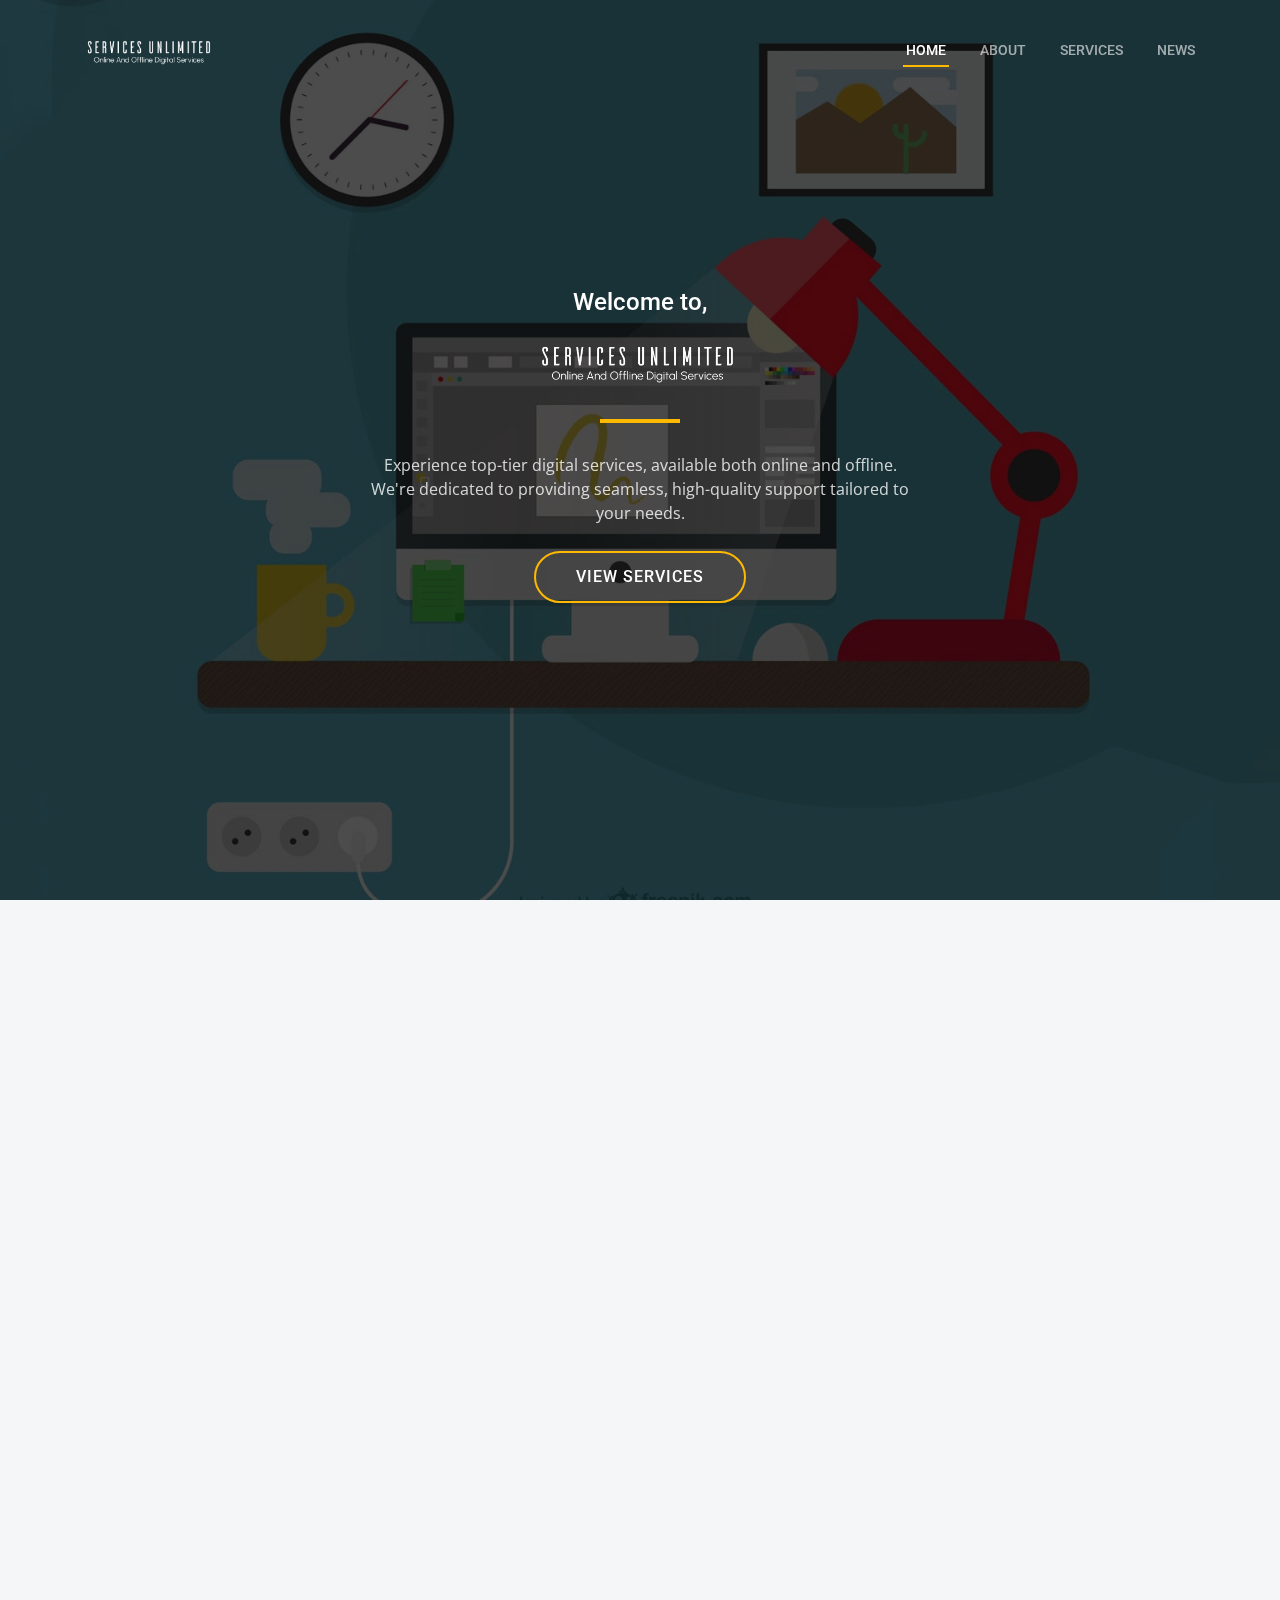
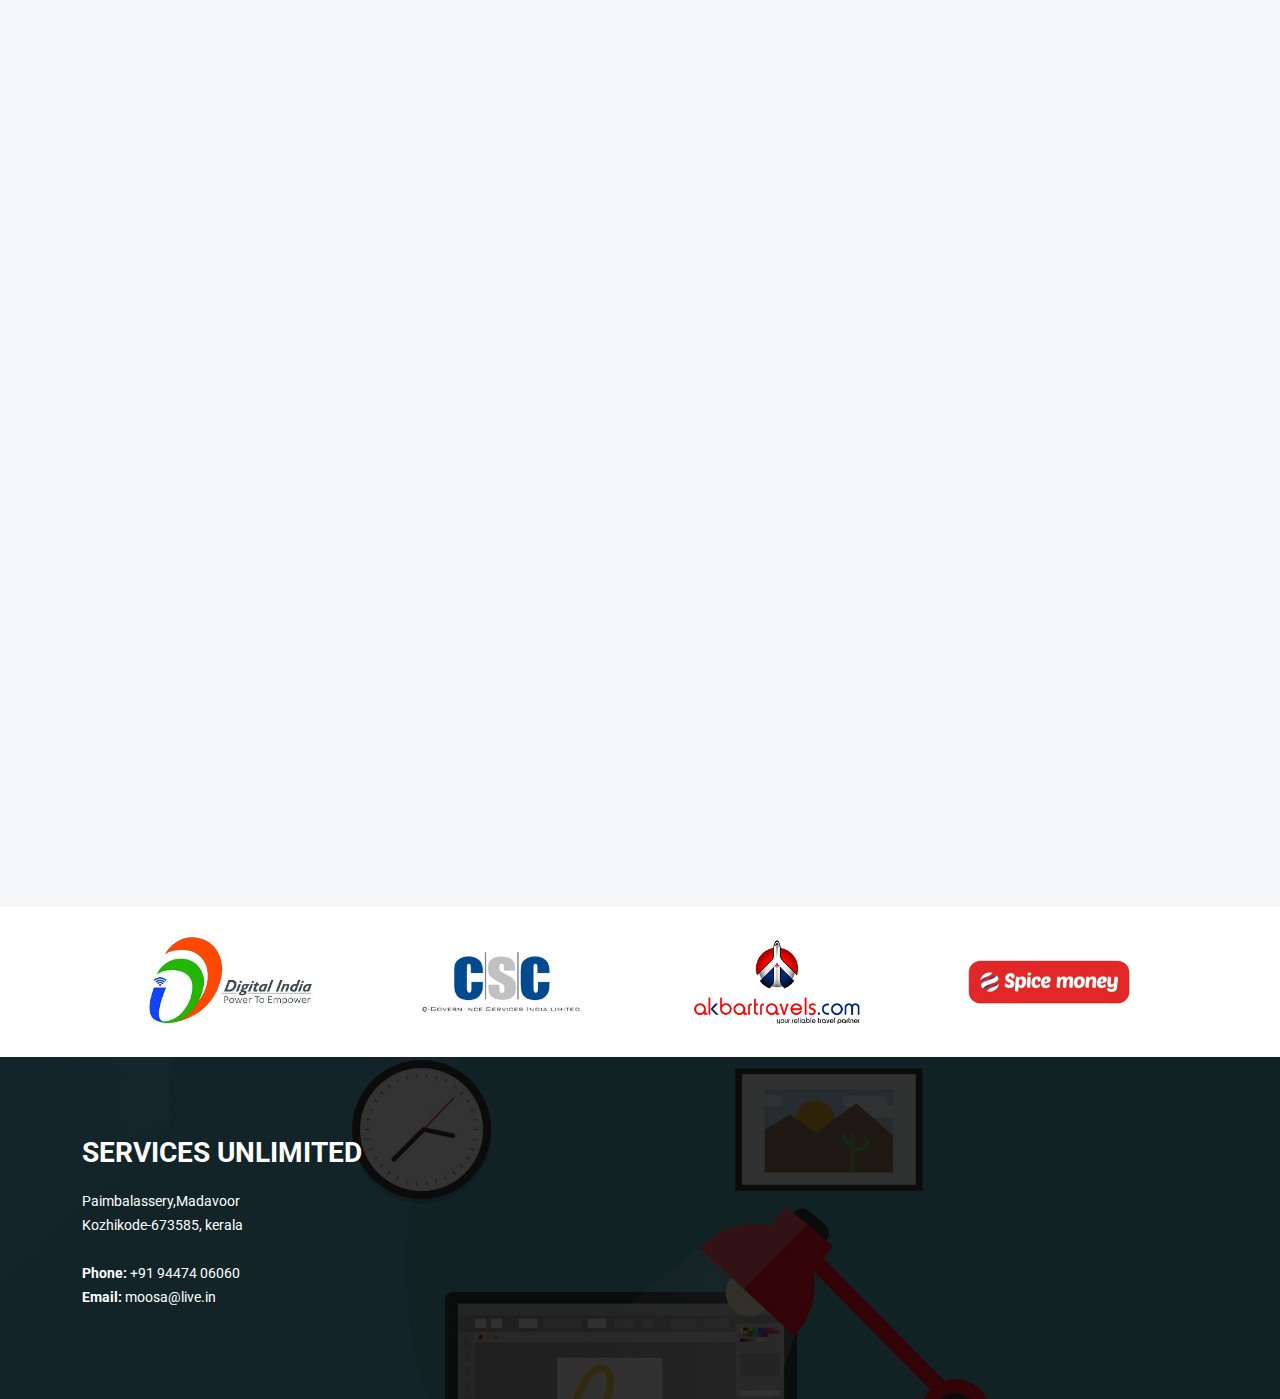
<file: index.html>
<!DOCTYPE html>
<html lang="en">

<head>
  <meta charset="utf-8">
  <meta content="width=device-width, initial-scale=1.0" name="viewport">

  <title>SERVICES UNLIMITED-HOME</title>
  <meta content="" name="description">
  <meta content="" name="keywords">

  <!-- Favicons -->
  <link href="assets/img/logo.png" rel="icon">

  <!-- Google Fonts -->
  <link rel="preconnect" href="https://fonts.googleapis.com">
  <link rel="preconnect" href="https://fonts.gstatic.com" crossorigin>
  <link
    href="https://fonts.googleapis.com/css2?family=Open+Sans:ital,wght@0,300;0,400;0,500;0,600;0,700;1,300;1,400;1,600;1,700&family=Roboto:ital,wght@0,300;0,400;0,500;0,600;0,700;1,300;1,400;1,500;1,600;1,700&family=Work+Sans:ital,wght@0,300;0,400;0,500;0,600;0,700;1,300;1,400;1,500;1,600;1,700&display=swap"
    rel="stylesheet">

  <!-- Vendor CSS Files -->
  <link href="assets/vendor/bootstrap/css/bootstrap.min.css" rel="stylesheet">
  <link href="assets/vendor/bootstrap-icons/bootstrap-icons.css" rel="stylesheet">
  <link href="assets/vendor/fontawesome-free/css/all.min.css" rel="stylesheet">
  <link href="assets/vendor/aos/aos.css" rel="stylesheet">
  <link href="assets/vendor/glightbox/css/glightbox.min.css" rel="stylesheet">
  <link href="assets/vendor/swiper/swiper-bundle.min.css" rel="stylesheet">

  <!-- Template Main CSS File -->
  <link href="assets/css/main.css" rel="stylesheet">

  <!-- =======================================================
  * Template Name: UpConstruction - v1.3.0
  * Template URL: https://bootstrapmade.com/upconstruction-bootstrap-construction-website-template/
  * Author: BootstrapMade.com
  * License: https://bootstrapmade.com/license/
  ======================================================== -->
</head>

<body>

  <!-- ======= Header ======= -->
  <header id="header" class="header d-flex align-items-center">
    <div class="container-fluid container-xl d-flex align-items-center justify-content-between">

      <a href="index.html" class="logo d-flex align-items-center">
        <!-- Uncomment the line below if you also wish to use an image logo -->
        <!-- <img src="assets/img/logo.png" alt=""> -->
         <img style="height: 90px;" src="assets/img/logo.png" alt="">
        <!-- <h1>SERVICES UNLIMITED<span>.</span></h1> -->
      </a>

      <i class="mobile-nav-toggle mobile-nav-show bi bi-list"></i>
      <i class="mobile-nav-toggle mobile-nav-hide d-none bi bi-x"></i>
      <nav id="navbar" class="navbar">
        <ul>
          <li><a href="index.html" class="active">Home</a></li>
          <li><a href="#footer">About</a></li>
          <li><a href="#services">Services</a></li>
          <!-- <li><a href="projects.html">Projects</a></li> -->
          <li><a href="news.html">News</a></li>
          <!-- <li class="dropdown"><a href="#"><span>Dropdown</span> <i
                class="bi bi-chevron-down dropdown-indicator"></i></a>
            <ul>
              <li><a href="#">Dropdown 1</a></li>
              <li class="dropdown"><a href="#"><span>Deep Dropdown</span> <i
                    class="bi bi-chevron-down dropdown-indicator"></i></a>
                <ul>
                  <li><a href="#">Deep Dropdown 1</a></li>
                  <li><a href="#">Deep Dropdown 2</a></li>
                  <li><a href="#">Deep Dropdown 3</a></li>
                  <li><a href="#">Deep Dropdown 4</a></li>
                  <li><a href="#">Deep Dropdown 5</a></li>
                </ul>
              </li>
              <li><a href="#">Dropdown 2</a></li>
              <li><a href="#">Dropdown 3</a></li>
              <li><a href="#">Dropdown 4</a></li>
            </ul>
          </li>
          <li><a href="contact.html">Contact</a></li> -->
        </ul>
      </nav><!-- .navbar -->

    </div>
  </header><!-- End Header -->

  <!-- ======= Hero Section ======= -->
  <section id="hero" class="hero">

    <div class="info d-flex align-items-center">
      <div class="container">
        <div class="row justify-content-center">
          <div class="col-lg-6 text-center">
            <h4 style="color: white;" data-aos="fade-down">Welcome to,</h4>
            <h2 data-aos="fade-down"><img style="height: 62px;" src="assets/img/logo.png" alt=""></h2>
            <p style="font-size: medium;" data-aos="fade-up">Experience top-tier digital services, available both online and offline. We're dedicated to providing seamless, high-quality support tailored to your needs.</p>
            <a  data-aos="fade-up" data-aos-delay="200" href="#services" class="btn-get-started">VIEW SERVICES</a>
          </div>
        </div>
      </div>
    </div>

    <div id="hero-carousel" class="carousel slide" data-bs-ride="carousel" data-bs-interval="5000">

      <div class="carousel-item active" style="background-image: url(assets/img/hero-carousel/hero-carousel-1.jpg)">
      </div>



    </div>

  </section><!-- End Hero Section -->

  <main id="main">


    <!-- ======= Services Section ======= -->
    <section id="services" class="services section-bg">
      <div class="container" data-aos="fade-up">
        <div class="section-header">
          <h2>Services</h2>
          <p>Here are some of the exceptional services we offer</p>
        </div>

        <div class="row gy-4">

          <div class="col-lg-4 col-md-6" data-aos="fade-up" data-aos-delay="100">
            <div class="service-item  position-relative">
              <div class="icon">
                <img style="height: 40px; z-index: 1000; position: relative; margin-top: 15px; margin-left: 10px;" src="assets/img/air.png" alt="">
                <i class="fa-solid"></i>
              </div>
              <h3>Flight Ticket</h3>
              <p>We offer flight tickets at competitive prices, ensuring you get the best deals without compromising on quality. Book with us for affordable, convenient, and stress-free travel planning.</p>
              <a href="https://api.whatsapp.com/send?phone=7012444046&text=HI%20SERVICES%20UNLIMITED,%20%20I%20would%20like%20to%20ask%20about%20flight%20details" class="readmore stretched-link">for enquiry <i
                  class="bi bi-arrow-right"></i></a>
            </div>
          </div><!-- End Service Item -->

          <div class="col-lg-4 col-md-6" data-aos="fade-up" data-aos-delay="200">
            <div class="service-item position-relative">
              <div class="icon">
                <img style="height: 40px; z-index: 1000; position: relative; margin-top: 15px; margin-left: 10px;" src="assets/img/train.png" alt="">
                <i class="fa-solid"></i>
              </div>
              <h3>Train Ticket</h3>
              <p>We provide reliable train tickets, ensuring consistent availability and convenience for your travel needs. Enjoy seamless booking and excellent service with us for a stress-free journey.</p>
              <a href="https://api.whatsapp.com/send?phone=7012444046&text=HI%20SERVICES%20UNLIMITED,%20%20I%20would%20like%20to%20ask%20about%20train%20ticket%20details" class="readmore stretched-link">for enquiry <i
                  class="bi bi-arrow-right"></i></a>
            </div>
          </div><!-- End Service Item -->

          <div class="col-lg-4 col-md-6" data-aos="fade-up" data-aos-delay="300">
            <div class="service-item position-relative">
              <div class="icon">
                <img style="height: 40px; z-index: 1000; position: relative; margin-top: 15px; margin-left: 7px;" src="assets/img/bus.png" alt="">
                <i class="fa-solid"></i>
              </div>
              <h3>Bus Ticket</h3>
              <p>We offer affordable bus tickets, providing great value for your travel budget. Enjoy flexible booking options and reliable service, making your journey convenient and cost-effective.</p>
              <a href="https://api.whatsapp.com/send?phone=7012444046&text=HI%20SERVICE%20UNLIMITED,%20I%20Would%20like%20to%20ask%20about%20bus%20tickets%20details" class="readmore stretched-link">for enquiry <i
                  class="bi bi-arrow-right"></i></a>
            </div>
          </div><!-- End Service Item -->

          <div class="col-lg-4 col-md-6" data-aos="fade-up" data-aos-delay="400">
            <div class="service-item position-relative">
              <div class="icon">
                <img style="height: 40px; z-index: 1000; position: relative; margin-top: 15px; margin-left: 10px;" src="assets/img/money.png" alt="">
                <i class="fa-solid"></i>
              </div>
              <h3>Money Transfer</h3>
              <p>We facilitate secure money transfers through trusted banking channels. Experience peace of mind with our reliable and efficient service for all your financial transactions.</p>
              <a href="https://api.whatsapp.com/send?phone=7012444046&text=HI%20SERVICES%20UNLIMITED,%20%20I%20would%20like%20to%20ask%20about%20money%20transfer%20details" class="readmore stretched-link">for enquiry <i
                  class="bi bi-arrow-right"></i></a>
            </div>
          </div><!-- End Service Item -->

          <div class="col-lg-4 col-md-6" data-aos="fade-up" data-aos-delay="500">
            <div class="service-item position-relative">
              <div class="icon">
                <img style="height: 40px; z-index: 1000; position: relative; margin-top: 15px; margin-left: 10px;" src="assets/img/tax.png" alt="">
                <i class="fa-solid"></i>
              </div>
              <h3>Tax Payments</h3>
              <p>We handle all government tax payments, including Kudikadam, ensuring hassle-free transactions and compliance. Trust us for efficient, secure processing of your tax obligations.</p>
              <a href="https://api.whatsapp.com/send?phone=7012444046&text=HI%20SERVICES%20UNLIMITED,%20%20I%20would%20like%20to%20ask%20about%20tax%20payment%20details" class="readmore stretched-link">for enquiry <i
                  class="bi bi-arrow-right"></i></a>
            </div>
          </div><!-- End Service Item -->

          <div class="col-lg-4 col-md-6" data-aos="fade-up" data-aos-delay="600">
            <div class="service-item position-relative">
              <div class="icon">
                <img style="height: 40px; z-index: 1000; position: relative; margin-top: 15px; margin-left: 10px;" src="assets/img/passport.png" alt="">
                <i class="fa-solid"></i>
              </div>
              <h3>Passport</h3>
              <p>
                We facilitate online passport application and updates for your convenience. Streamline your passport process with our seamless online service, ensuring efficient application submissions and hassle-free updates to your details.</p>
              <a href="https://api.whatsapp.com/send?phone=7012444046&text=HI%20SERVICES%20UNLIMITED,%20%20I%20would%20like%20to%20ask%20about%20passport%20details" class="readmore stretched-link">for enquiry <i
                  class="bi bi-arrow-right"></i></a>
            </div>
          </div><!-- End Service Item -->

          <div class="col-lg-4 col-md-6" data-aos="fade-up" data-aos-delay="700">
            <div class="service-item position-relative">
              <div class="icon">
                <img style="height: 40px; z-index: 1000; position: relative; margin-top: 15px; margin-left: 10px;" src="assets/img/pan.png" alt="">
                <i class="fa-solid"></i>
              </div>
              <h3>Pan Card</h3>
              <p>We provide hassle-free PAN card services, including online application and updates. Simplify your PAN card processes with our efficient and reliable online service, ensuring smooth application submissions and seamless updates to your details.</p>
              <a href="https://api.whatsapp.com/send?phone=7012444046&text=HI%20SERVICES%20UNLIMITED,%20%20I%20would%20like%20to%20ask%20about%20pan%20card%20details" class="readmore stretched-link">for enquiry <i
                  class="bi bi-arrow-right"></i></a>
            </div>
          </div><!-- End Service Item -->


          <div class="col-lg-4 col-md-6" data-aos="fade-up" data-aos-delay="800">
            <div class="service-item position-relative">
              <div class="icon">
                <img style="height: 40px; z-index: 1000; position: relative; margin-top: 15px; margin-left: 10px;" src="assets/img/insurance.png" alt="">
                <i class="fa-solid"></i>
              </div>
              <h3>Insurance Payments</h3>
              <p>We facilitate easy insurance payments, ensuring convenience and security. Manage your insurance premiums efficiently with our user-friendly online platform, guaranteeing seamless transactions and peace of mind.</p>
              <a href="https://api.whatsapp.com/send?phone=7012444046&text=HI%20SERVICES%20UNLIMITED,%20%20I%20would%20like%20to%20ask%20about%20insurance%20details" class="readmore stretched-link">for enquiry <i
                  class="bi bi-arrow-right"></i></a>
            </div>
          </div><!-- End Service Item -->


          <div class="col-lg-4 col-md-6" data-aos="fade-up" data-aos-delay="900">
            <div class="service-item position-relative">
              <div class="icon">
                <img style="height: 40px; z-index: 1000; position: relative; margin-top: 15px; margin-left: 10px;" src="assets/img/printer.png" alt="">
                <i class="fa-solid"></i>
              </div>
              <h3>A3/A4 Color Print</h3>
              <p>We offer A4, A3, color, and black-and-white printing services. Whether you need vibrant prints or crisp documents, count on us for high-quality printing that meets your needs.</p>
              <a href="https://api.whatsapp.com/send?phone=7012444046&text=HI%20SERVICES%20UNLIMITED,%20%20I%20would%20like%20to%20print%20my%20documents" class="readmore stretched-link">for enquiry <i
                  class="bi bi-arrow-right"></i></a>
            </div>
          </div><!-- End Service Item -->

        </div>

      </div>
    </section><!-- End Services Section -->

   
    <div class="c-logo-part"><!--c-logo-part-start-->
      <div class="container">
          <ul>
              <li><a href="#"><img style="height: 100px;" src="assets/img/brands/digital seva.jpg" alt=""></a></li>
                <li><a href="#"><img style="height: 100px;" src="assets/img/brands/2.jpg" alt=""></a></li>
                <li><a href="#"><img style="height: 100px;" src="assets/img/brands/3.png" alt=""></a></li>
                <li><a href="#"><img style="height: 100px;" src="assets/img/brands/4.png" alt=""></a></li>
          </ul>
      </div>
    </div><!--c-logo-part-end-->
   

   

   

  

  </main><!-- End #main -->

  <!-- ======= Footer ======= -->
  <footer id="footer" class="footer">

    <div class="footer-content position-relative">
      <div class="container">
        <div class="row">

          <div class="col-lg-4 col-md-6">
            <div class="footer-info">
              <h3>SERVICES UNLIMITED</h3>
              <p>
                Paimbalassery,Madavoor <br>
                Kozhikode-673585, kerala<br><br>
                <strong>Phone:</strong> +91 94474 06060<br>
                <strong>Email:</strong> moosa@live.in<br>
              </p>
            </div>
          </div><!-- End footer info column-->

          

          
        </div>
      </div>
    </div>


  </footer>
  <!-- End Footer -->

  <a href="#" class="scroll-top d-flex align-items-center justify-content-center"><i
      class="bi bi-arrow-up-short"></i></a>

  <div id="preloader"></div>

  <!-- Vendor JS Files -->
  <script src="assets/vendor/bootstrap/js/bootstrap.bundle.min.js"></script>
  <script src="assets/vendor/aos/aos.js"></script>
  <script src="assets/vendor/glightbox/js/glightbox.min.js"></script>
  <script src="assets/vendor/isotope-layout/isotope.pkgd.min.js"></script>
  <script src="assets/vendor/swiper/swiper-bundle.min.js"></script>
  <script src="assets/vendor/purecounter/purecounter_vanilla.js"></script>
  <script src="assets/vendor/php-email-form/validate.js"></script>

  <!-- Template Main JS File -->
  <script src="assets/js/main.js"></script>

</body>

</html>
</file>
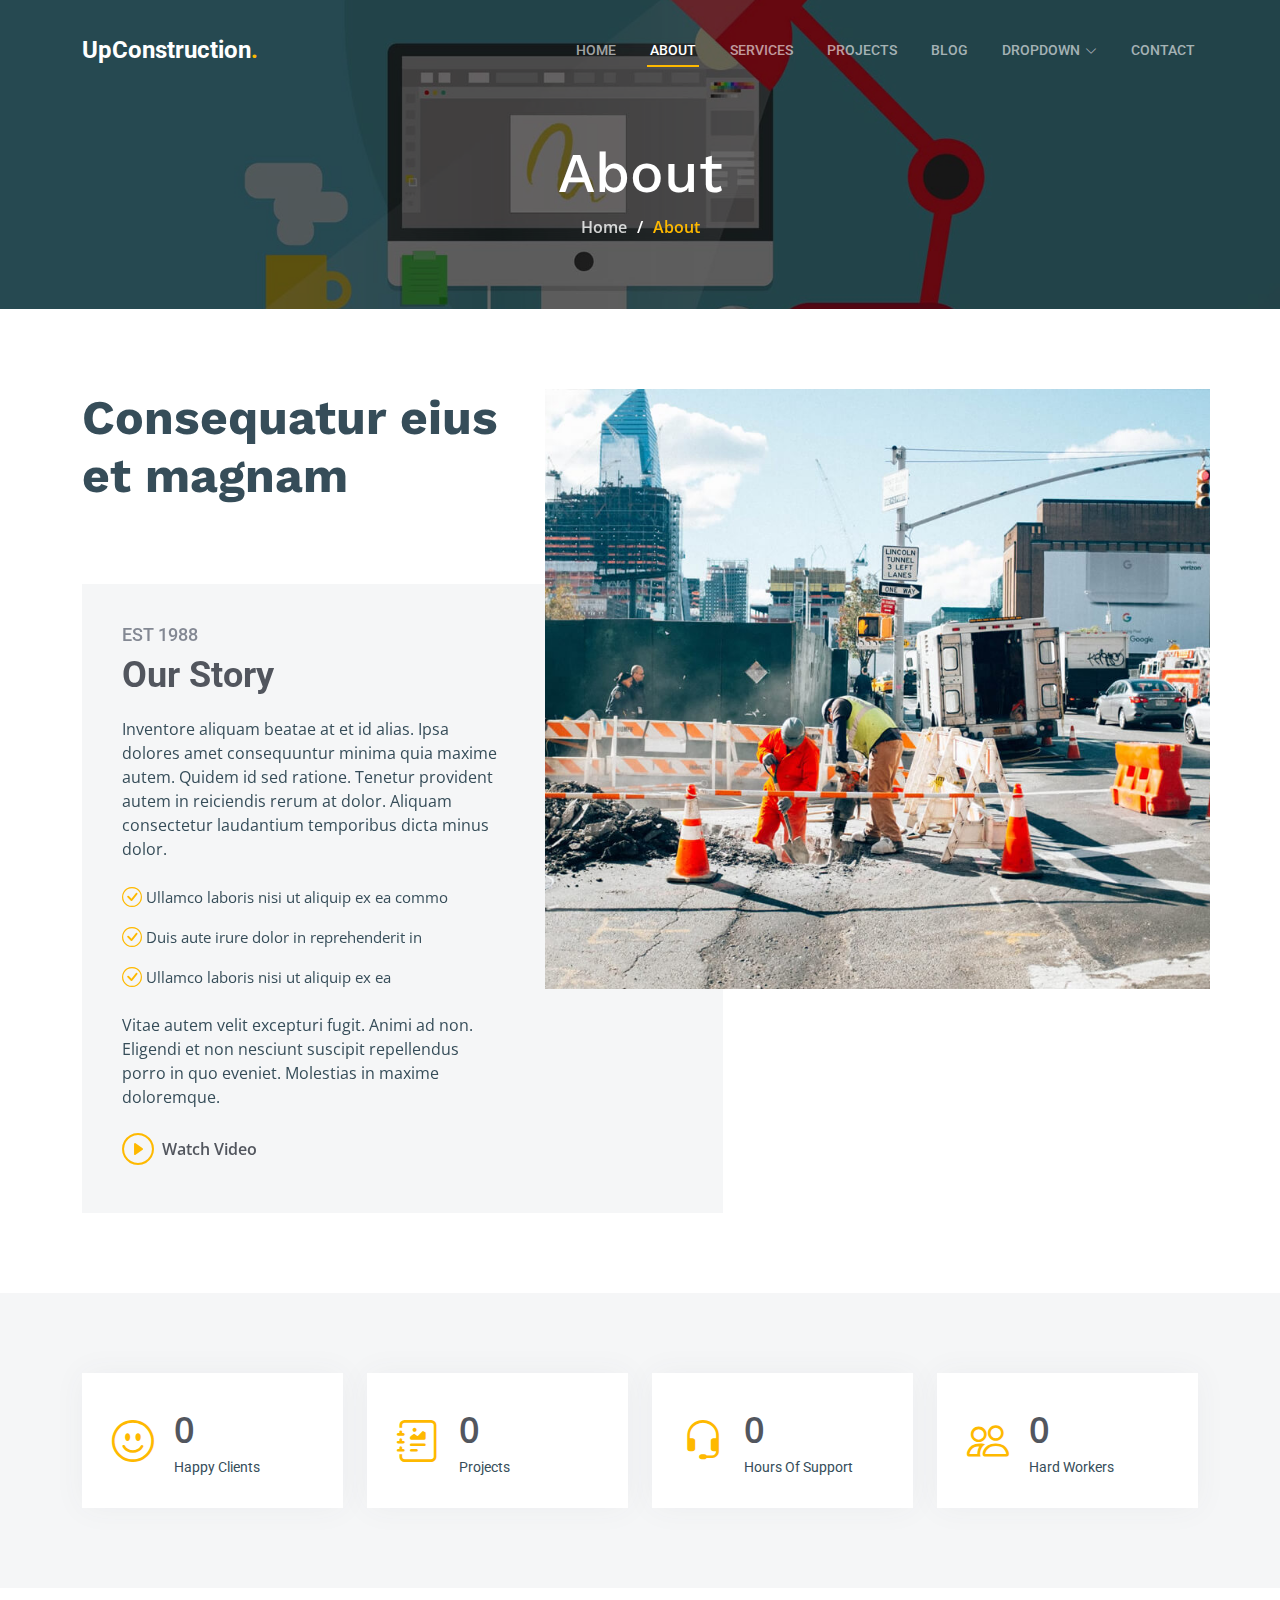
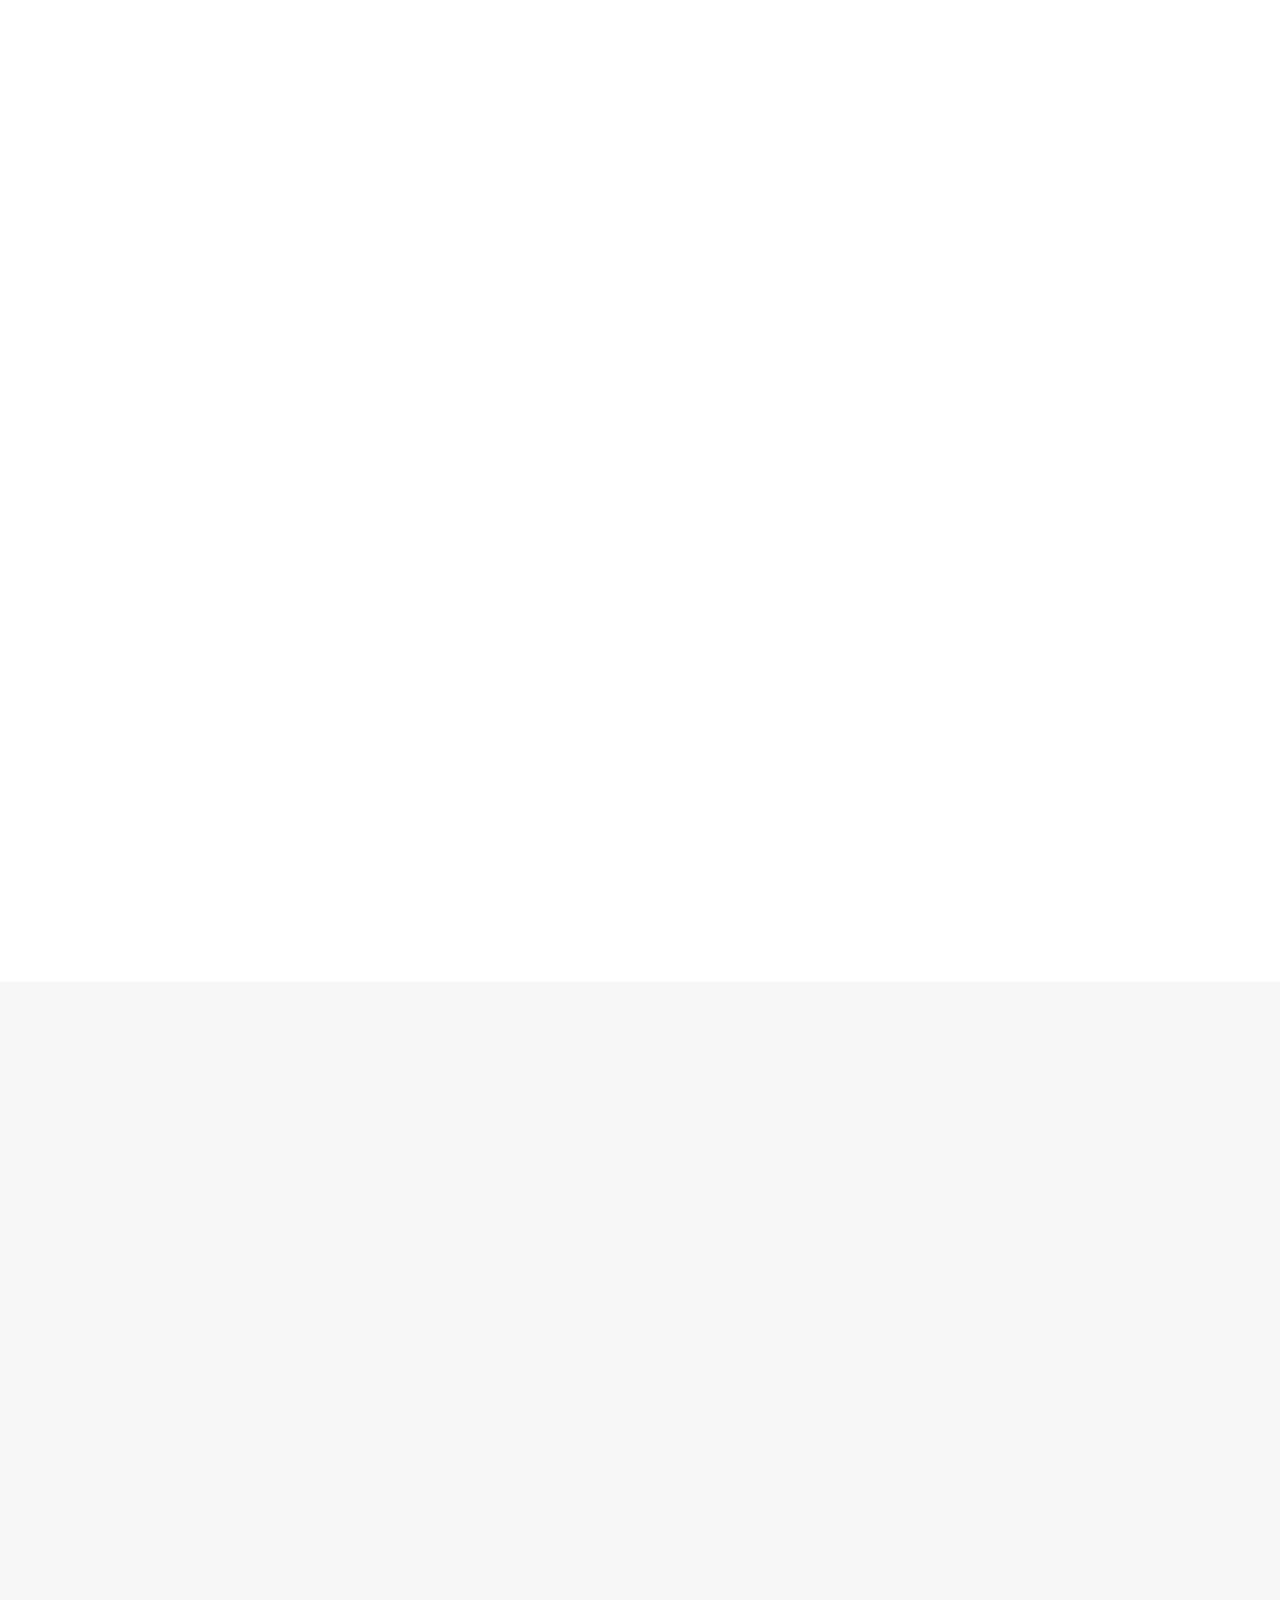
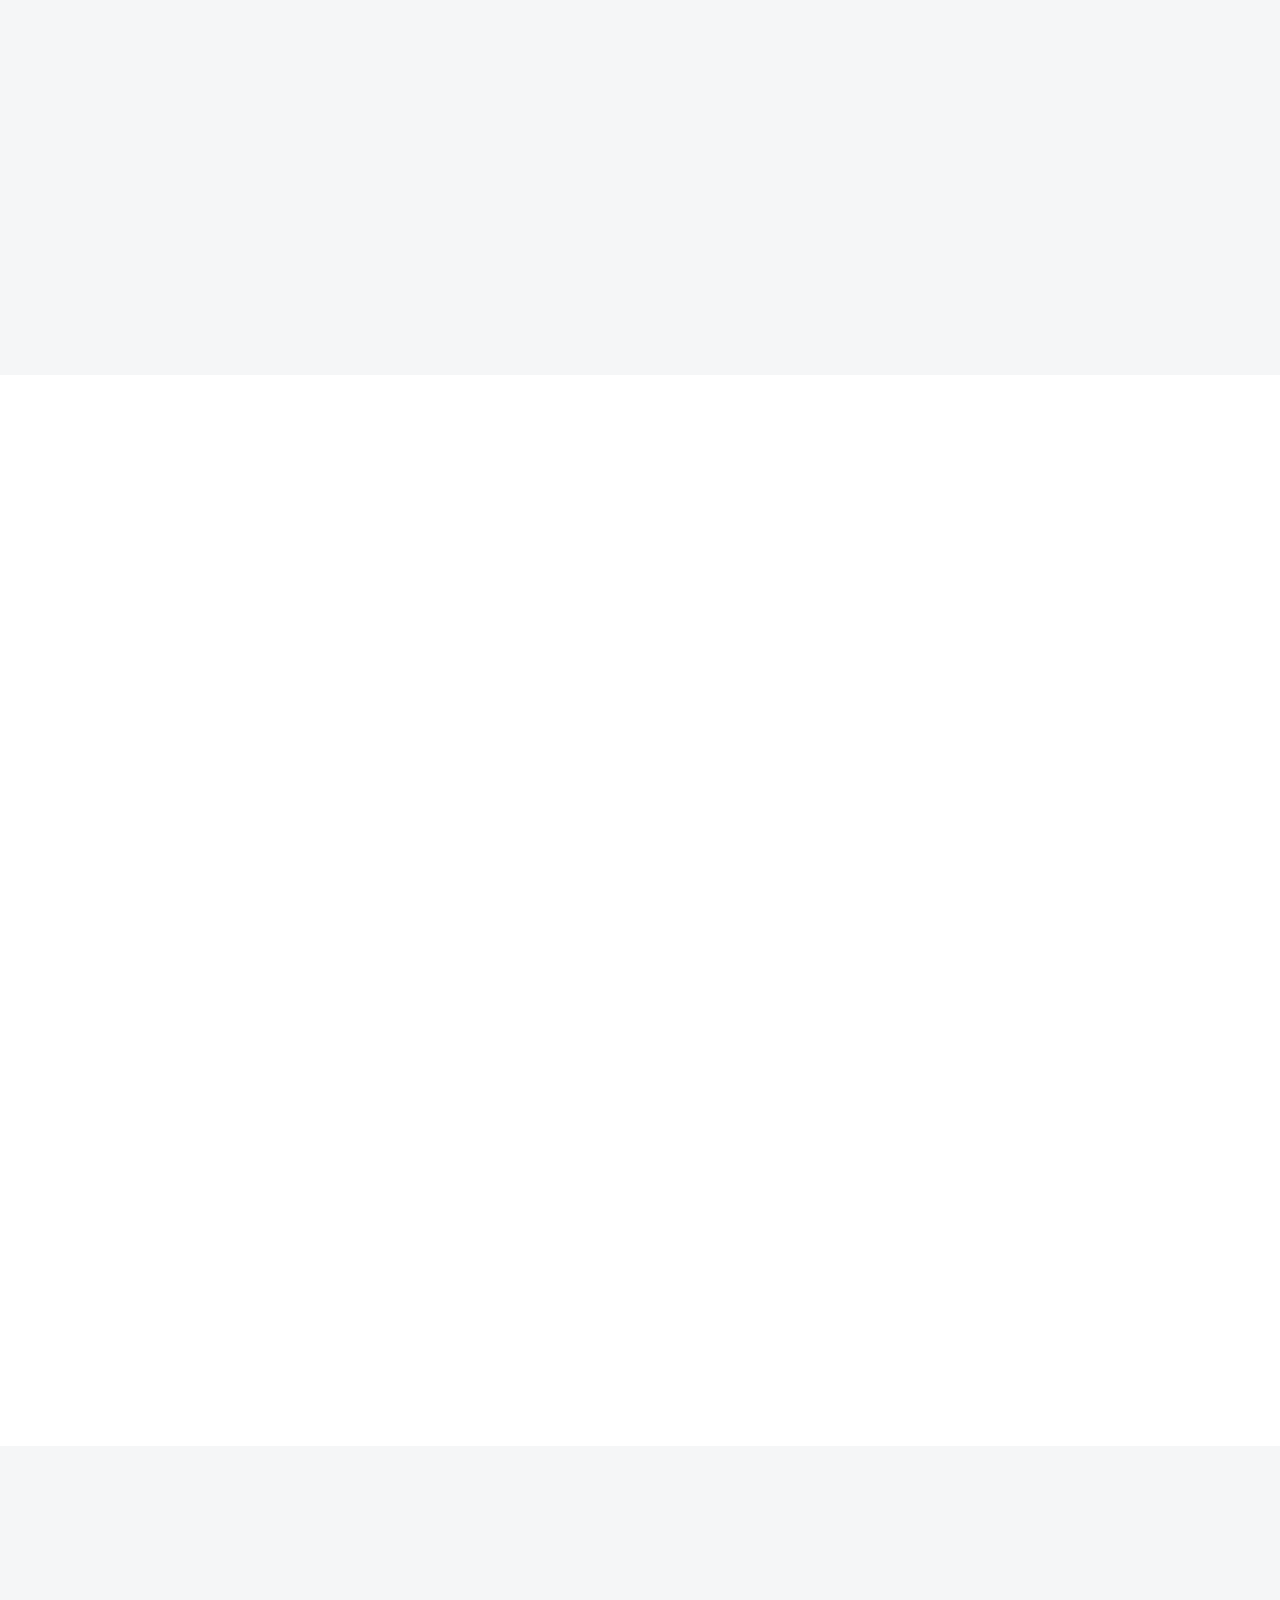
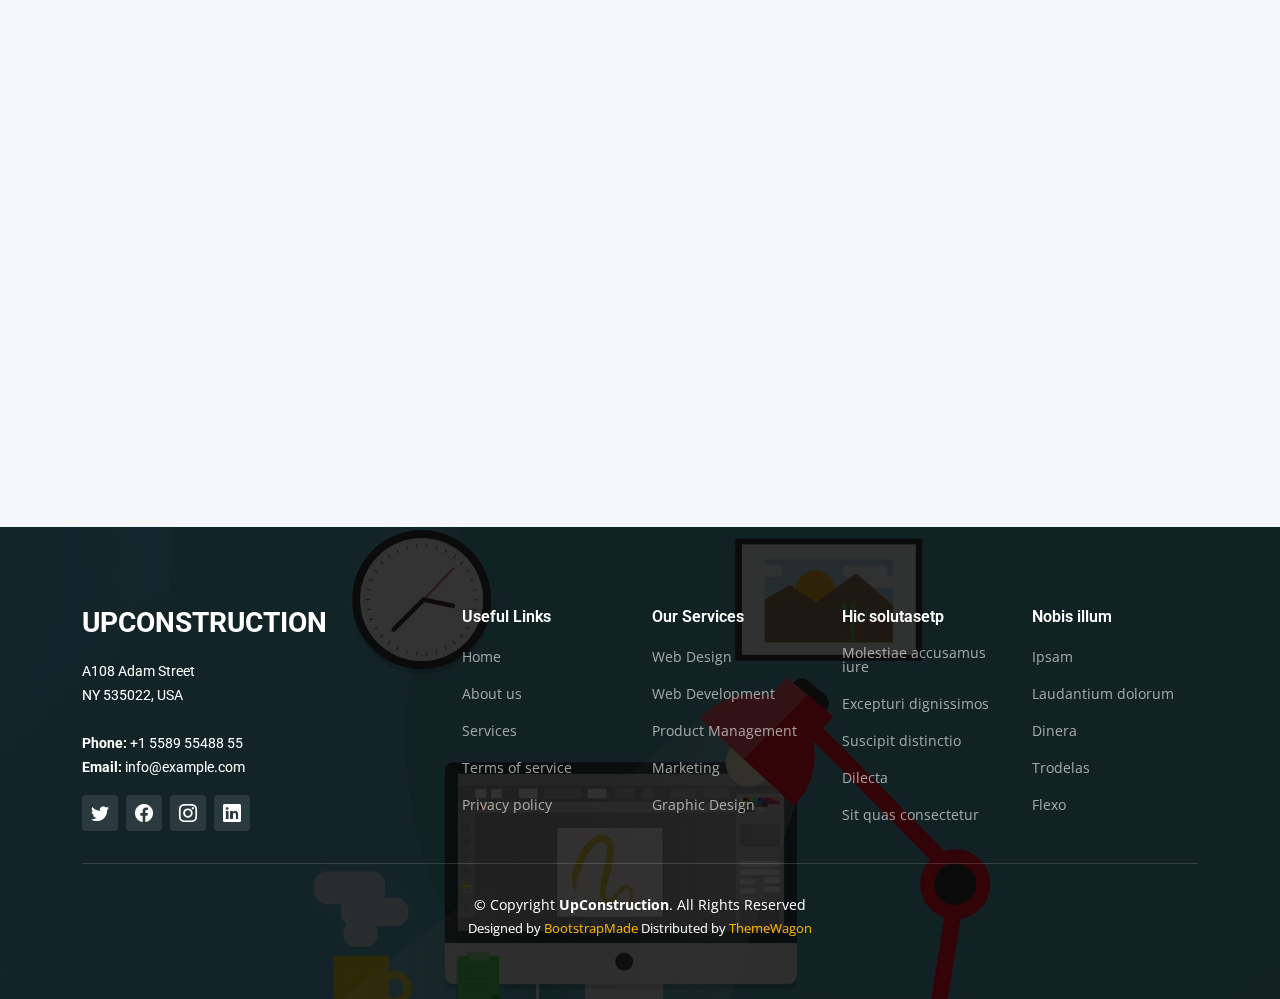
<file: about.html>
<!DOCTYPE html>
<html lang="en">

<head>
  <meta charset="utf-8">
  <meta content="width=device-width, initial-scale=1.0" name="viewport">

  <title>UpConstruction Bootstrap Template - About</title>
  <meta content="" name="description">
  <meta content="" name="keywords">

  <!-- Favicons -->
  <link href="assets/img/favicon.png" rel="icon">
  <link href="assets/img/apple-touch-icon.png" rel="apple-touch-icon">

  <!-- Google Fonts -->
  <link rel="preconnect" href="https://fonts.googleapis.com">
  <link rel="preconnect" href="https://fonts.gstatic.com" crossorigin>
  <link
    href="https://fonts.googleapis.com/css2?family=Open+Sans:ital,wght@0,300;0,400;0,500;0,600;0,700;1,300;1,400;1,600;1,700&family=Roboto:ital,wght@0,300;0,400;0,500;0,600;0,700;1,300;1,400;1,500;1,600;1,700&family=Work+Sans:ital,wght@0,300;0,400;0,500;0,600;0,700;1,300;1,400;1,500;1,600;1,700&display=swap"
    rel="stylesheet">

  <!-- Vendor CSS Files -->
  <link href="assets/vendor/bootstrap/css/bootstrap.min.css" rel="stylesheet">
  <link href="assets/vendor/bootstrap-icons/bootstrap-icons.css" rel="stylesheet">
  <link href="assets/vendor/fontawesome-free/css/all.min.css" rel="stylesheet">
  <link href="assets/vendor/aos/aos.css" rel="stylesheet">
  <link href="assets/vendor/glightbox/css/glightbox.min.css" rel="stylesheet">
  <link href="assets/vendor/swiper/swiper-bundle.min.css" rel="stylesheet">

  <!-- Template Main CSS File -->
  <link href="assets/css/main.css" rel="stylesheet">

  <!-- =======================================================
  * Template Name: UpConstruction - v1.3.0
  * Template URL: https://bootstrapmade.com/upconstruction-bootstrap-construction-website-template/
  * Author: BootstrapMade.com
  * License: https://bootstrapmade.com/license/
  ======================================================== -->
</head>

<body>

  <!-- ======= Header ======= -->
  <header id="header" class="header d-flex align-items-center">
    <div class="container-fluid container-xl d-flex align-items-center justify-content-between">

      <a href="index.html" class="logo d-flex align-items-center">
        <!-- Uncomment the line below if you also wish to use an image logo -->
        <!-- <img src="assets/img/logo.png" alt=""> -->
        <h1>UpConstruction<span>.</span></h1>
      </a>

      <i class="mobile-nav-toggle mobile-nav-show bi bi-list"></i>
      <i class="mobile-nav-toggle mobile-nav-hide d-none bi bi-x"></i>
      <nav id="navbar" class="navbar">
        <ul>
          <li><a href="index.html">Home</a></li>
          <li><a href="about.html" class="active">About</a></li>
          <li><a href="services.html">Services</a></li>
          <li><a href="projects.html">Projects</a></li>
          <li><a href="blog.html">Blog</a></li>
          <li class="dropdown"><a href="#"><span>Dropdown</span> <i
                class="bi bi-chevron-down dropdown-indicator"></i></a>
            <ul>
              <li><a href="#">Dropdown 1</a></li>
              <li class="dropdown"><a href="#"><span>Deep Dropdown</span> <i
                    class="bi bi-chevron-down dropdown-indicator"></i></a>
                <ul>
                  <li><a href="#">Deep Dropdown 1</a></li>
                  <li><a href="#">Deep Dropdown 2</a></li>
                  <li><a href="#">Deep Dropdown 3</a></li>
                  <li><a href="#">Deep Dropdown 4</a></li>
                  <li><a href="#">Deep Dropdown 5</a></li>
                </ul>
              </li>
              <li><a href="#">Dropdown 2</a></li>
              <li><a href="#">Dropdown 3</a></li>
              <li><a href="#">Dropdown 4</a></li>
            </ul>
          </li>
          <li><a href="contact.html">Contact</a></li>
        </ul>
      </nav><!-- .navbar -->

    </div>
  </header><!-- End Header -->

  <main id="main">

    <!-- ======= Breadcrumbs ======= -->
    <div class="breadcrumbs d-flex align-items-center" style="background-image: url('assets/img/breadcrumbs-bg.jpg');">
      <div class="container position-relative d-flex flex-column align-items-center" data-aos="fade">

        <h2>About</h2>
        <ol>
          <li><a href="index.html">Home</a></li>
          <li>About</li>
        </ol>

      </div>
    </div><!-- End Breadcrumbs -->

    <!-- ======= About Section ======= -->
    <section id="about" class="about">
      <div class="container" data-aos="fade-up">

        <div class="row position-relative">

          <div class="col-lg-7 about-img" style="background-image: url(assets/img/about.jpg);"></div>

          <div class="col-lg-7">
            <h2>Consequatur eius et magnam</h2>
            <div class="our-story">
              <h4>Est 1988</h4>
              <h3>Our Story</h3>
              <p>Inventore aliquam beatae at et id alias. Ipsa dolores amet consequuntur minima quia maxime autem.
                Quidem id sed ratione. Tenetur provident autem in reiciendis rerum at dolor. Aliquam consectetur
                laudantium temporibus dicta minus dolor.</p>
              <ul>
                <li><i class="bi bi-check-circle"></i> <span>Ullamco laboris nisi ut aliquip ex ea commo</span></li>
                <li><i class="bi bi-check-circle"></i> <span>Duis aute irure dolor in reprehenderit in</span></li>
                <li><i class="bi bi-check-circle"></i> <span>Ullamco laboris nisi ut aliquip ex ea</span></li>
              </ul>
              <p>Vitae autem velit excepturi fugit. Animi ad non. Eligendi et non nesciunt suscipit repellendus porro in
                quo eveniet. Molestias in maxime doloremque.</p>

              <div class="watch-video d-flex align-items-center position-relative">
                <i class="bi bi-play-circle"></i>
                <a href="https://www.youtube.com/watch?v=LXb3EKWsInQ" class="glightbox stretched-link">Watch Video</a>
              </div>
            </div>
          </div>

        </div>

      </div>
    </section>
    <!-- End About Section -->

    <!-- ======= Stats Counter Section ======= -->
    <section id="stats-counter" class="stats-counter section-bg">
      <div class="container">

        <div class="row gy-4">

          <div class="col-lg-3 col-md-6">
            <div class="stats-item d-flex align-items-center w-100 h-100">
              <i class="bi bi-emoji-smile color-blue flex-shrink-0"></i>
              <div>
                <span data-purecounter-start="0" data-purecounter-end="232" data-purecounter-duration="1"
                  class="purecounter"></span>
                <p>Happy Clients</p>
              </div>
            </div>
          </div><!-- End Stats Item -->

          <div class="col-lg-3 col-md-6">
            <div class="stats-item d-flex align-items-center w-100 h-100">
              <i class="bi bi-journal-richtext color-orange flex-shrink-0"></i>
              <div>
                <span data-purecounter-start="0" data-purecounter-end="521" data-purecounter-duration="1"
                  class="purecounter"></span>
                <p>Projects</p>
              </div>
            </div>
          </div><!-- End Stats Item -->

          <div class="col-lg-3 col-md-6">
            <div class="stats-item d-flex align-items-center w-100 h-100">
              <i class="bi bi-headset color-green flex-shrink-0"></i>
              <div>
                <span data-purecounter-start="0" data-purecounter-end="1463" data-purecounter-duration="1"
                  class="purecounter"></span>
                <p>Hours Of Support</p>
              </div>
            </div>
          </div><!-- End Stats Item -->

          <div class="col-lg-3 col-md-6">
            <div class="stats-item d-flex align-items-center w-100 h-100">
              <i class="bi bi-people color-pink flex-shrink-0"></i>
              <div>
                <span data-purecounter-start="0" data-purecounter-end="15" data-purecounter-duration="1"
                  class="purecounter"></span>
                <p>Hard Workers</p>
              </div>
            </div>
          </div><!-- End Stats Item -->

        </div>

      </div>
    </section><!-- End Stats Counter Section -->

    <!-- ======= Alt Services Section ======= -->
    <section id="alt-services" class="alt-services">
      <div class="container" data-aos="fade-up">

        <div class="row justify-content-around gy-4">
          <div class="col-lg-6 img-bg" style="background-image: url(assets/img/alt-services.jpg);" data-aos="zoom-in"
            data-aos-delay="100"></div>

          <div class="col-lg-5 d-flex flex-column justify-content-center">
            <h3>Enim quis est voluptatibus aliquid consequatur fugiat</h3>
            <p>Esse voluptas cumque vel exercitationem. Reiciendis est hic accusamus. Non ipsam et sed minima temporibus
              laudantium. Soluta voluptate sed facere corporis dolores excepturi</p>

            <div class="icon-box d-flex position-relative" data-aos="fade-up" data-aos-delay="100">
              <i class="bi bi-easel flex-shrink-0"></i>
              <div>
                <h4><a href="" class="stretched-link">Lorem Ipsum</a></h4>
                <p>Voluptatum deleniti atque corrupti quos dolores et quas molestias excepturi sint occaecati cupiditate
                  non provident</p>
              </div>
            </div><!-- End Icon Box -->

            <div class="icon-box d-flex position-relative" data-aos="fade-up" data-aos-delay="200">
              <i class="bi bi-patch-check flex-shrink-0"></i>
              <div>
                <h4><a href="" class="stretched-link">Nemo Enim</a></h4>
                <p>At vero eos et accusamus et iusto odio dignissimos ducimus qui blanditiis praesentium voluptatum
                  deleniti atque</p>
              </div>
            </div><!-- End Icon Box -->

            <div class="icon-box d-flex position-relative" data-aos="fade-up" data-aos-delay="300">
              <i class="bi bi-brightness-high flex-shrink-0"></i>
              <div>
                <h4><a href="" class="stretched-link">Dine Pad</a></h4>
                <p>Explicabo est voluptatum asperiores consequatur magnam. Et veritatis odit. Sunt aut deserunt minus
                  aut eligendi omnis</p>
              </div>
            </div><!-- End Icon Box -->

            <div class="icon-box d-flex position-relative" data-aos="fade-up" data-aos-delay="400">
              <i class="bi bi-brightness-high flex-shrink-0"></i>
              <div>
                <h4><a href="" class="stretched-link">Tride clov</a></h4>
                <p>Est voluptatem labore deleniti quis a delectus et. Saepe dolorem libero sit non aspernatur odit amet.
                  Et eligendi</p>
              </div>
            </div><!-- End Icon Box -->

          </div>
        </div>

      </div>
    </section><!-- End Alt Services Section -->

    <!-- ======= Alt Services Section 2 ======= -->
    <section id="alt-services-2" class="alt-services section-bg">
      <div class="container" data-aos="fade-up">

        <div class="row justify-content-around gy-4">
          <div class="col-lg-5 d-flex flex-column justify-content-center">
            <h3>Non quasi officia eum nobis et rerum epudiandae rem voluptatem</h3>
            <p>Maxime quia dolorum alias perspiciatis. Earum voluptatem sint at non. Ducimus maxime minima iste magni
              sit praesentium assumenda minus. Amet rerum saepe tempora vero.</p>

            <div class="icon-box d-flex position-relative" data-aos="fade-up" data-aos-delay="100">
              <i class="bi bi-easel flex-shrink-0"></i>
              <div>
                <h4><a href="" class="stretched-link">Lorem Ipsum</a></h4>
                <p>Voluptatum deleniti atque corrupti quos dolores et quas molestias excepturi sint occaecati cupiditate
                  non provident</p>
              </div>
            </div><!-- End Icon Box -->

            <div class="icon-box d-flex position-relative" data-aos="fade-up" data-aos-delay="200">
              <i class="bi bi-patch-check flex-shrink-0"></i>
              <div>
                <h4><a href="" class="stretched-link">Nemo Enim</a></h4>
                <p>At vero eos et accusamus et iusto odio dignissimos ducimus qui blanditiis praesentium voluptatum
                  deleniti atque</p>
              </div>
            </div><!-- End Icon Box -->

            <div class="icon-box d-flex position-relative" data-aos="fade-up" data-aos-delay="300">
              <i class="bi bi-brightness-high flex-shrink-0"></i>
              <div>
                <h4><a href="" class="stretched-link">Dine Pad</a></h4>
                <p>Explicabo est voluptatum asperiores consequatur magnam. Et veritatis odit. Sunt aut deserunt minus
                  aut eligendi omnis</p>
              </div>
            </div><!-- End Icon Box -->

            <div class="icon-box d-flex position-relative" data-aos="fade-up" data-aos-delay="400">
              <i class="bi bi-brightness-high flex-shrink-0"></i>
              <div>
                <h4><a href="" class="stretched-link">Tride clov</a></h4>
                <p>Est voluptatem labore deleniti quis a delectus et. Saepe dolorem libero sit non aspernatur odit amet.
                  Et eligendi</p>
              </div>
            </div><!-- End Icon Box -->
          </div>

          <div class="col-lg-6 img-bg" style="background-image: url(assets/img/alt-services-2.jpg);" data-aos="zoom-in"
            data-aos-delay="100"></div>
        </div>

      </div>
    </section><!-- End Alt Services Section 2 -->

    <!-- ======= Our Team Section ======= -->
    <section id="team" class="team">
      <div class="container" data-aos="fade-up">

        <div class="section-header">
          <h2>Our Team</h2>
          <p>Aperiam dolorum et et wuia molestias qui eveniet numquam nihil porro incidunt dolores placeat sunt id nobis
            omnis tiledo stran delop</p>
        </div>

        <div class="row gy-5">

          <div class="col-lg-4 col-md-6 member" data-aos="fade-up" data-aos-delay="100">
            <div class="member-img">
              <img src="assets/img/team/team-1.jpg" class="img-fluid" alt="">
              <div class="social">
                <a href="#"><i class="bi bi-twitter"></i></a>
                <a href="#"><i class="bi bi-facebook"></i></a>
                <a href="#"><i class="bi bi-instagram"></i></a>
                <a href="#"><i class="bi bi-linkedin"></i></a>
              </div>
            </div>
            <div class="member-info text-center">
              <h4>Walter White</h4>
              <span>Chief Executive Officer</span>
              <p>Aliquam iure quaerat voluptatem praesentium possimus unde laudantium vel dolorum distinctio dire flow
              </p>
            </div>
          </div><!-- End Team Member -->

          <div class="col-lg-4 col-md-6 member" data-aos="fade-up" data-aos-delay="200">
            <div class="member-img">
              <img src="assets/img/team/team-2.jpg" class="img-fluid" alt="">
              <div class="social">
                <a href="#"><i class="bi bi-twitter"></i></a>
                <a href="#"><i class="bi bi-facebook"></i></a>
                <a href="#"><i class="bi bi-instagram"></i></a>
                <a href="#"><i class="bi bi-linkedin"></i></a>
              </div>
            </div>
            <div class="member-info text-center">
              <h4>Sarah Jhonson</h4>
              <span>Product Manager</span>
              <p>Labore ipsam sit consequatur exercitationem rerum laboriosam laudantium aut quod dolores exercitationem
                ut</p>
            </div>
          </div><!-- End Team Member -->

          <div class="col-lg-4 col-md-6 member" data-aos="fade-up" data-aos-delay="300">
            <div class="member-img">
              <img src="assets/img/team/team-3.jpg" class="img-fluid" alt="">
              <div class="social">
                <a href="#"><i class="bi bi-twitter"></i></a>
                <a href="#"><i class="bi bi-facebook"></i></a>
                <a href="#"><i class="bi bi-instagram"></i></a>
                <a href="#"><i class="bi bi-linkedin"></i></a>
              </div>
            </div>
            <div class="member-info text-center">
              <h4>William Anderson</h4>
              <span>CTO</span>
              <p>Illum minima ea autem doloremque ipsum quidem quas aspernatur modi ut praesentium vel tque sed facilis
                at qui</p>
            </div>
          </div><!-- End Team Member -->

          <div class="col-lg-4 col-md-6 member" data-aos="fade-up" data-aos-delay="400">
            <div class="member-img">
              <img src="assets/img/team/team-4.jpg" class="img-fluid" alt="">
              <div class="social">
                <a href="#"><i class="bi bi-twitter"></i></a>
                <a href="#"><i class="bi bi-facebook"></i></a>
                <a href="#"><i class="bi bi-instagram"></i></a>
                <a href="#"><i class="bi bi-linkedin"></i></a>
              </div>
            </div>
            <div class="member-info text-center">
              <h4>Amanda Jepson</h4>
              <span>Accountant</span>
              <p>Magni voluptatem accusamus assumenda cum nisi aut qui dolorem voluptate sed et veniam quasi quam
                consectetur</p>
            </div>
          </div><!-- End Team Member -->

          <div class="col-lg-4 col-md-6 member" data-aos="fade-up" data-aos-delay="500">
            <div class="member-img">
              <img src="assets/img/team/team-5.jpg" class="img-fluid" alt="">
              <div class="social">
                <a href="#"><i class="bi bi-twitter"></i></a>
                <a href="#"><i class="bi bi-facebook"></i></a>
                <a href="#"><i class="bi bi-instagram"></i></a>
                <a href="#"><i class="bi bi-linkedin"></i></a>
              </div>
            </div>
            <div class="member-info text-center">
              <h4>Brian Doe</h4>
              <span>Marketing</span>
              <p>Qui consequuntur quos accusamus magnam quo est molestiae eius laboriosam sunt doloribus quia impedit
                laborum velit</p>
            </div>
          </div><!-- End Team Member -->

          <div class="col-lg-4 col-md-6 member" data-aos="fade-up" data-aos-delay="600">
            <div class="member-img">
              <img src="assets/img/team/team-6.jpg" class="img-fluid" alt="">
              <div class="social">
                <a href="#"><i class="bi bi-twitter"></i></a>
                <a href="#"><i class="bi bi-facebook"></i></a>
                <a href="#"><i class="bi bi-instagram"></i></a>
                <a href="#"><i class="bi bi-linkedin"></i></a>
              </div>
            </div>
            <div class="member-info text-center">
              <h4>Josepha Palas</h4>
              <span>Operation</span>
              <p>Sint sint eveniet explicabo amet consequatur nesciunt error enim rerum earum et omnis fugit eligendi
                cupiditate vel</p>
            </div>
          </div><!-- End Team Member -->

        </div>

      </div>
    </section><!-- End Our Team Section -->

    <!-- ======= Testimonials Section ======= -->
    <section id="testimonials" class="testimonials section-bg">
      <div class="container" data-aos="fade-up">

        <div class="section-header">
          <h2>Testimonials</h2>
          <p>Quam sed id excepturi ccusantium dolorem ut quis dolores nisi llum nostrum enim velit qui ut et autem uia
            reprehenderit sunt deleniti</p>
        </div>

        <div class="slides-2 swiper">
          <div class="swiper-wrapper">

            <div class="swiper-slide">
              <div class="testimonial-wrap">
                <div class="testimonial-item">
                  <img src="assets/img/testimonials/testimonials-1.jpg" class="testimonial-img" alt="">
                  <h3>Saul Goodman</h3>
                  <h4>Ceo &amp; Founder</h4>
                  <div class="stars">
                    <i class="bi bi-star-fill"></i><i class="bi bi-star-fill"></i><i class="bi bi-star-fill"></i><i
                      class="bi bi-star-fill"></i><i class="bi bi-star-fill"></i>
                  </div>
                  <p>
                    <i class="bi bi-quote quote-icon-left"></i>
                    Proin iaculis purus consequat sem cure digni ssim donec porttitora entum suscipit rhoncus.
                    Accusantium quam, ultricies eget id, aliquam eget nibh et. Maecen aliquam, risus at semper.
                    <i class="bi bi-quote quote-icon-right"></i>
                  </p>
                </div>
              </div>
            </div><!-- End testimonial item -->

            <div class="swiper-slide">
              <div class="testimonial-wrap">
                <div class="testimonial-item">
                  <img src="assets/img/testimonials/testimonials-2.jpg" class="testimonial-img" alt="">
                  <h3>Sara Wilsson</h3>
                  <h4>Designer</h4>
                  <div class="stars">
                    <i class="bi bi-star-fill"></i><i class="bi bi-star-fill"></i><i class="bi bi-star-fill"></i><i
                      class="bi bi-star-fill"></i><i class="bi bi-star-fill"></i>
                  </div>
                  <p>
                    <i class="bi bi-quote quote-icon-left"></i>
                    Export tempor illum tamen malis malis eram quae irure esse labore quem cillum quid cillum eram malis
                    quorum velit fore eram velit sunt aliqua noster fugiat irure amet legam anim culpa.
                    <i class="bi bi-quote quote-icon-right"></i>
                  </p>
                </div>
              </div>
            </div><!-- End testimonial item -->

            <div class="swiper-slide">
              <div class="testimonial-wrap">
                <div class="testimonial-item">
                  <img src="assets/img/testimonials/testimonials-3.jpg" class="testimonial-img" alt="">
                  <h3>Jena Karlis</h3>
                  <h4>Store Owner</h4>
                  <div class="stars">
                    <i class="bi bi-star-fill"></i><i class="bi bi-star-fill"></i><i class="bi bi-star-fill"></i><i
                      class="bi bi-star-fill"></i><i class="bi bi-star-fill"></i>
                  </div>
                  <p>
                    <i class="bi bi-quote quote-icon-left"></i>
                    Enim nisi quem export duis labore cillum quae magna enim sint quorum nulla quem veniam duis minim
                    tempor labore quem eram duis noster aute amet eram fore quis sint minim.
                    <i class="bi bi-quote quote-icon-right"></i>
                  </p>
                </div>
              </div>
            </div><!-- End testimonial item -->

            <div class="swiper-slide">
              <div class="testimonial-wrap">
                <div class="testimonial-item">
                  <img src="assets/img/testimonials/testimonials-4.jpg" class="testimonial-img" alt="">
                  <h3>Matt Brandon</h3>
                  <h4>Freelancer</h4>
                  <div class="stars">
                    <i class="bi bi-star-fill"></i><i class="bi bi-star-fill"></i><i class="bi bi-star-fill"></i><i
                      class="bi bi-star-fill"></i><i class="bi bi-star-fill"></i>
                  </div>
                  <p>
                    <i class="bi bi-quote quote-icon-left"></i>
                    Fugiat enim eram quae cillum dolore dolor amet nulla culpa multos export minim fugiat minim velit
                    minim dolor enim duis veniam ipsum anim magna sunt elit fore quem dolore labore illum veniam.
                    <i class="bi bi-quote quote-icon-right"></i>
                  </p>
                </div>
              </div>
            </div><!-- End testimonial item -->

            <div class="swiper-slide">
              <div class="testimonial-wrap">
                <div class="testimonial-item">
                  <img src="assets/img/testimonials/testimonials-5.jpg" class="testimonial-img" alt="">
                  <h3>John Larson</h3>
                  <h4>Entrepreneur</h4>
                  <div class="stars">
                    <i class="bi bi-star-fill"></i><i class="bi bi-star-fill"></i><i class="bi bi-star-fill"></i><i
                      class="bi bi-star-fill"></i><i class="bi bi-star-fill"></i>
                  </div>
                  <p>
                    <i class="bi bi-quote quote-icon-left"></i>
                    Quis quorum aliqua sint quem legam fore sunt eram irure aliqua veniam tempor noster veniam enim
                    culpa labore duis sunt culpa nulla illum cillum fugiat legam esse veniam culpa fore nisi cillum
                    quid.
                    <i class="bi bi-quote quote-icon-right"></i>
                  </p>
                </div>
              </div>
            </div><!-- End testimonial item -->

          </div>
          <div class="swiper-pagination"></div>
        </div>

      </div>
    </section><!-- End Testimonials Section -->

  </main><!-- End #main -->

  <!-- ======= Footer ======= -->
  <footer id="footer" class="footer">

    <div class="footer-content position-relative">
      <div class="container">
        <div class="row">

          <div class="col-lg-4 col-md-6">
            <div class="footer-info">
              <h3>UpConstruction</h3>
              <p>
                A108 Adam Street <br>
                NY 535022, USA<br><br>
                <strong>Phone:</strong> +1 5589 55488 55<br>
                <strong>Email:</strong> info@example.com<br>
              </p>
              <div class="social-links d-flex mt-3">
                <a href="#" class="d-flex align-items-center justify-content-center"><i class="bi bi-twitter"></i></a>
                <a href="#" class="d-flex align-items-center justify-content-center"><i class="bi bi-facebook"></i></a>
                <a href="#" class="d-flex align-items-center justify-content-center"><i class="bi bi-instagram"></i></a>
                <a href="#" class="d-flex align-items-center justify-content-center"><i class="bi bi-linkedin"></i></a>
              </div>
            </div>
          </div><!-- End footer info column-->

          <div class="col-lg-2 col-md-3 footer-links">
            <h4>Useful Links</h4>
            <ul>
              <li><a href="#">Home</a></li>
              <li><a href="#">About us</a></li>
              <li><a href="#">Services</a></li>
              <li><a href="#">Terms of service</a></li>
              <li><a href="#">Privacy policy</a></li>
            </ul>
          </div><!-- End footer links column-->

          <div class="col-lg-2 col-md-3 footer-links">
            <h4>Our Services</h4>
            <ul>
              <li><a href="#">Web Design</a></li>
              <li><a href="#">Web Development</a></li>
              <li><a href="#">Product Management</a></li>
              <li><a href="#">Marketing</a></li>
              <li><a href="#">Graphic Design</a></li>
            </ul>
          </div><!-- End footer links column-->

          <div class="col-lg-2 col-md-3 footer-links">
            <h4>Hic solutasetp</h4>
            <ul>
              <li><a href="#">Molestiae accusamus iure</a></li>
              <li><a href="#">Excepturi dignissimos</a></li>
              <li><a href="#">Suscipit distinctio</a></li>
              <li><a href="#">Dilecta</a></li>
              <li><a href="#">Sit quas consectetur</a></li>
            </ul>
          </div><!-- End footer links column-->

          <div class="col-lg-2 col-md-3 footer-links">
            <h4>Nobis illum</h4>
            <ul>
              <li><a href="#">Ipsam</a></li>
              <li><a href="#">Laudantium dolorum</a></li>
              <li><a href="#">Dinera</a></li>
              <li><a href="#">Trodelas</a></li>
              <li><a href="#">Flexo</a></li>
            </ul>
          </div><!-- End footer links column-->

        </div>
      </div>
    </div>

    <div class="footer-legal text-center position-relative">
      <div class="container">
        <div class="copyright">
          &copy; Copyright <strong><span>UpConstruction</span></strong>. All Rights Reserved
        </div>
        <div class="credits">
          <!-- All the links in the footer should remain intact. -->
          <!-- You can delete the links only if you purchased the pro version. -->
          <!-- Licensing information: https://bootstrapmade.com/license/ -->
          <!-- Purchase the pro version with working PHP/AJAX contact form: https://bootstrapmade.com/upconstruction-bootstrap-construction-website-template/ -->
          Designed by <a href="https://bootstrapmade.com/">BootstrapMade</a> Distributed by <a
            href="https://themewagon.com">ThemeWagon</a>
        </div>
      </div>
    </div>

  </footer>
  <!-- End Footer -->

  <a href="#" class="scroll-top d-flex align-items-center justify-content-center"><i
      class="bi bi-arrow-up-short"></i></a>

  <div id="preloader"></div>

  <!-- Vendor JS Files -->
  <script src="assets/vendor/bootstrap/js/bootstrap.bundle.min.js"></script>
  <script src="assets/vendor/aos/aos.js"></script>
  <script src="assets/vendor/glightbox/js/glightbox.min.js"></script>
  <script src="assets/vendor/isotope-layout/isotope.pkgd.min.js"></script>
  <script src="assets/vendor/swiper/swiper-bundle.min.js"></script>
  <script src="assets/vendor/purecounter/purecounter_vanilla.js"></script>
  <script src="assets/vendor/php-email-form/validate.js"></script>

  <!-- Template Main JS File -->
  <script src="assets/js/main.js"></script>

</body>

</html>
</file>
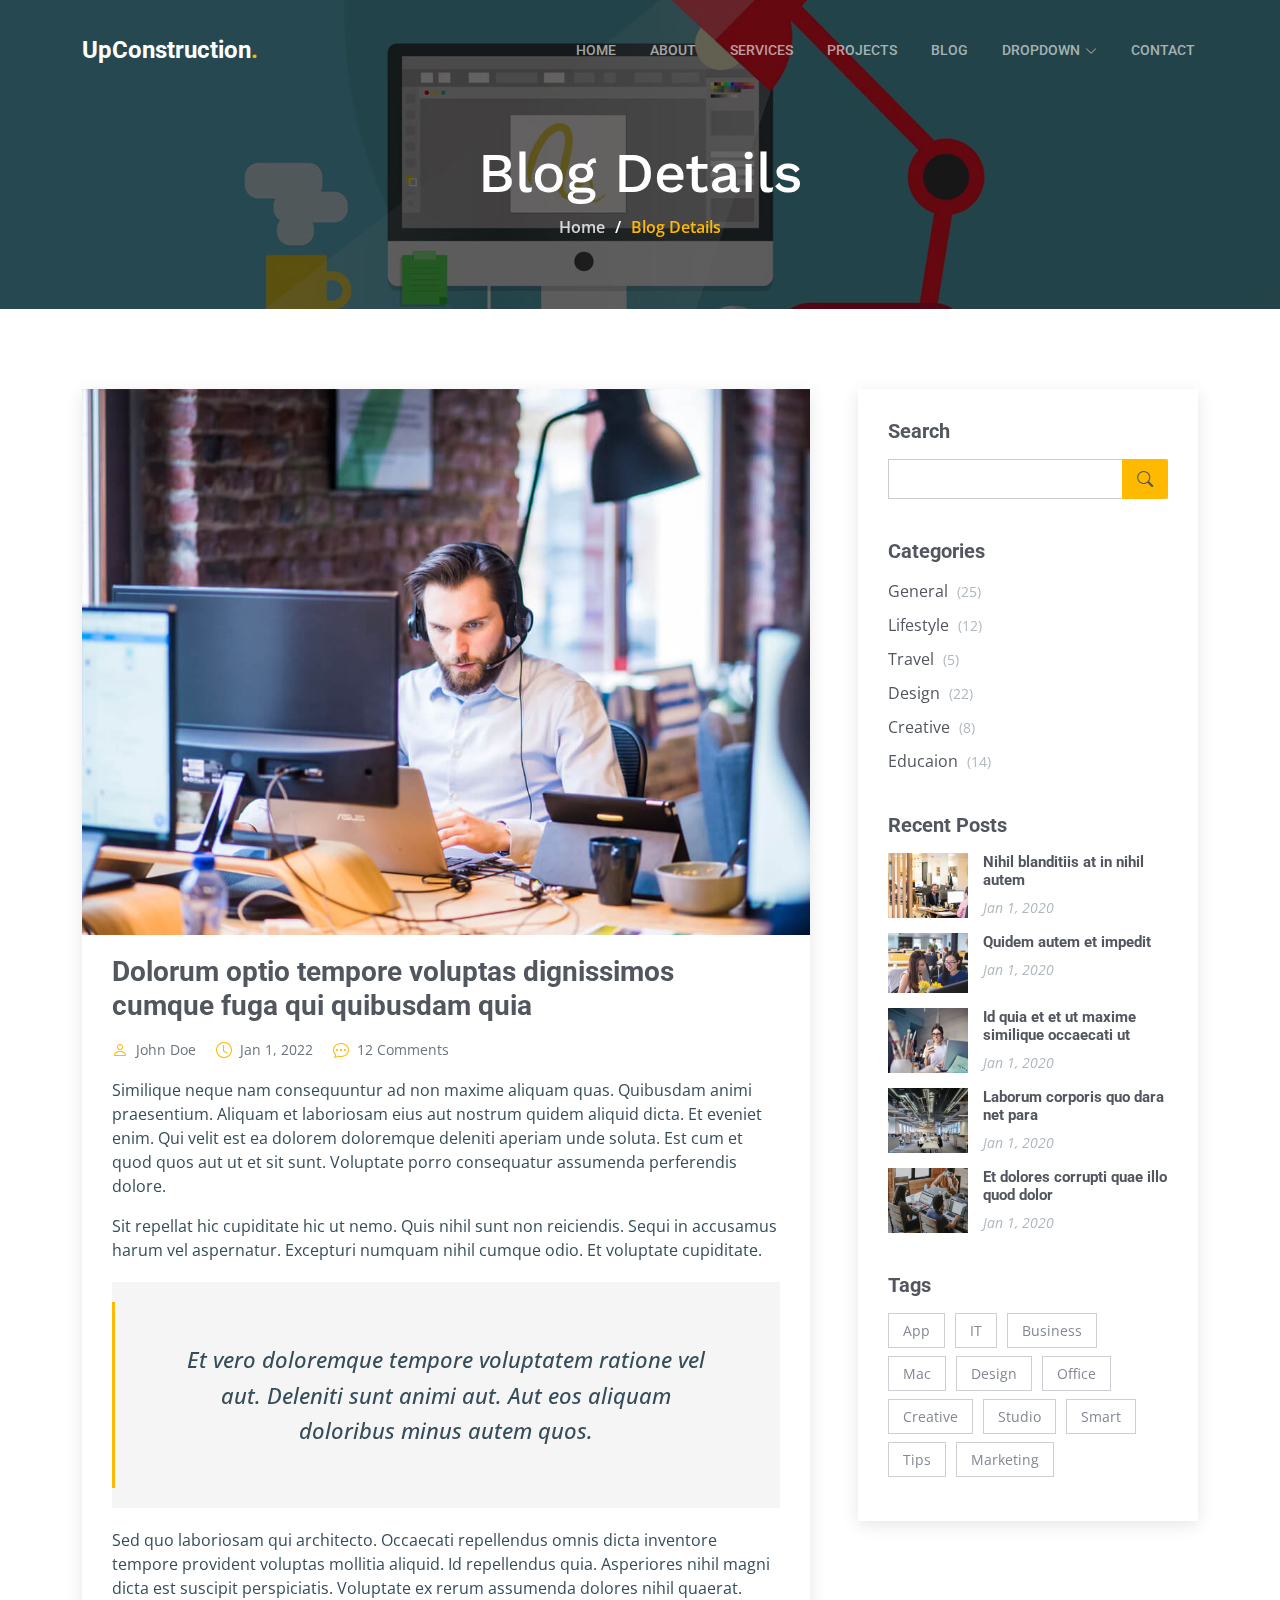
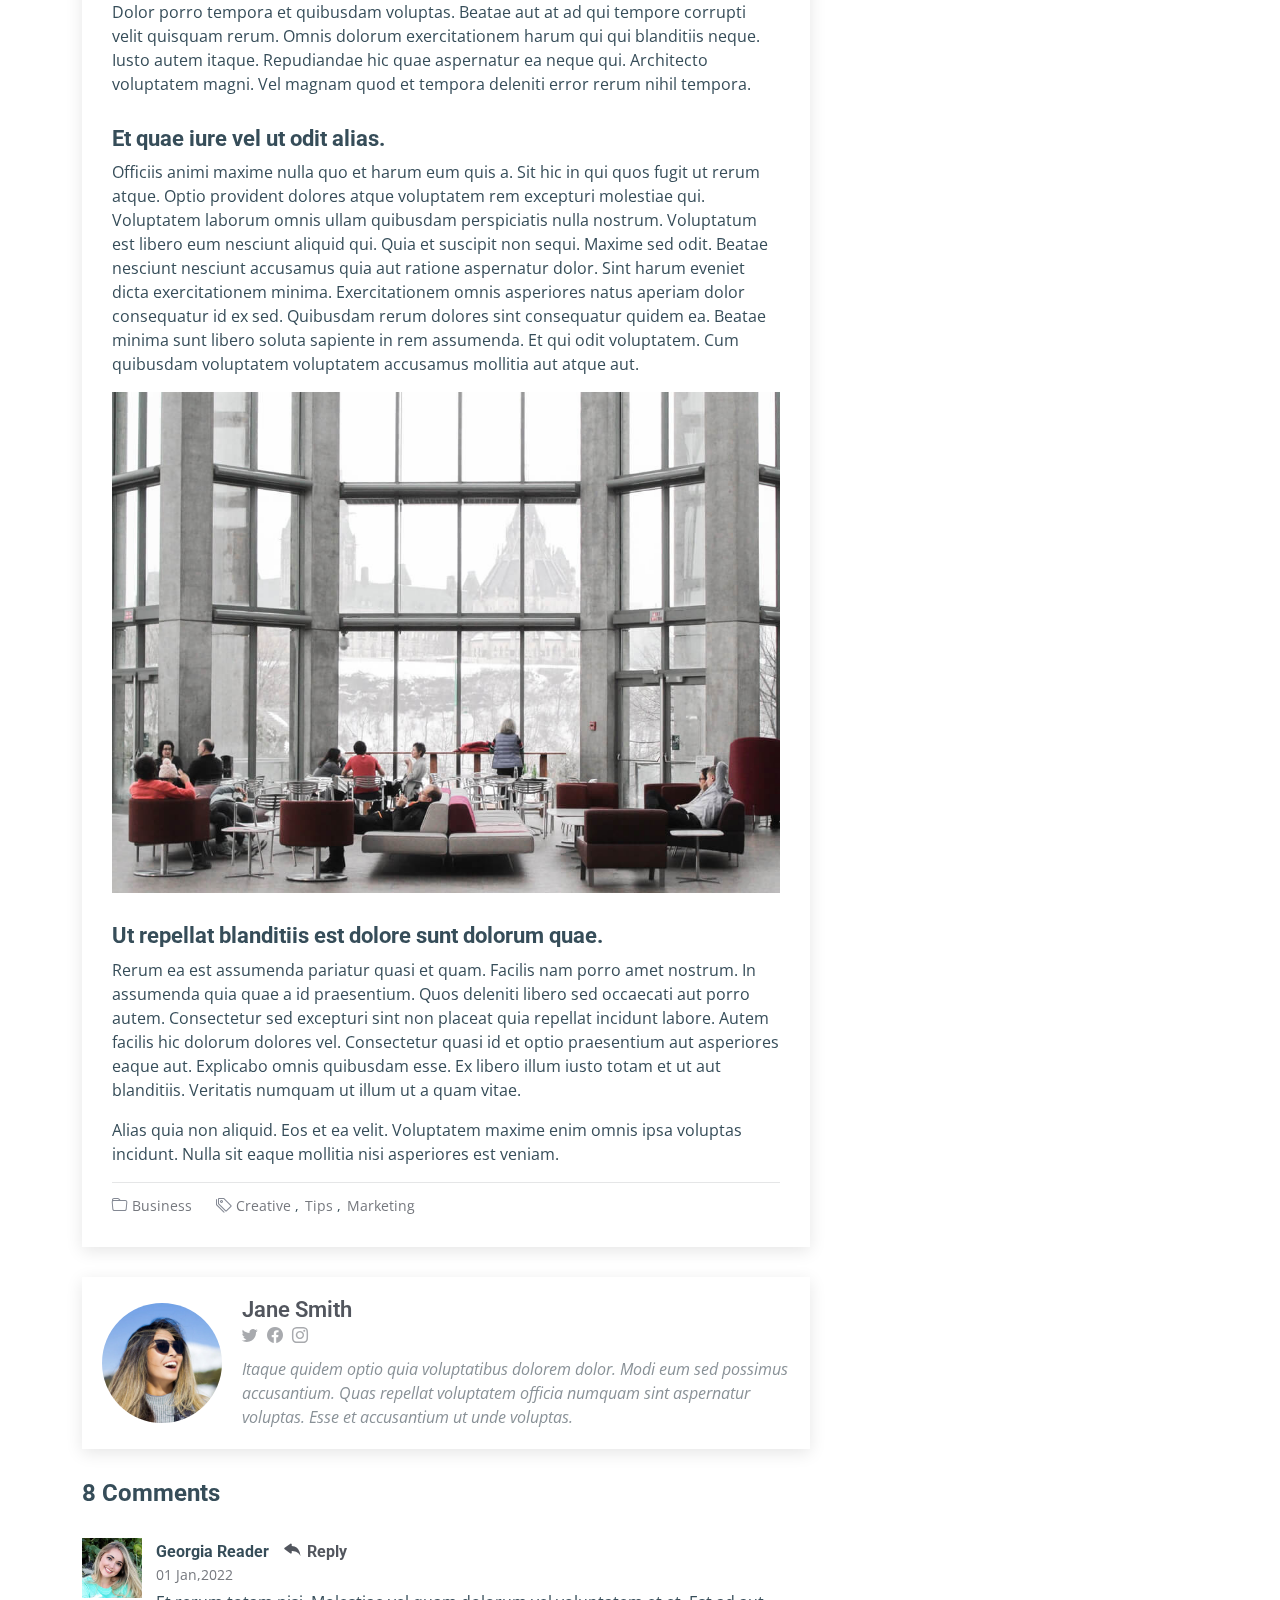
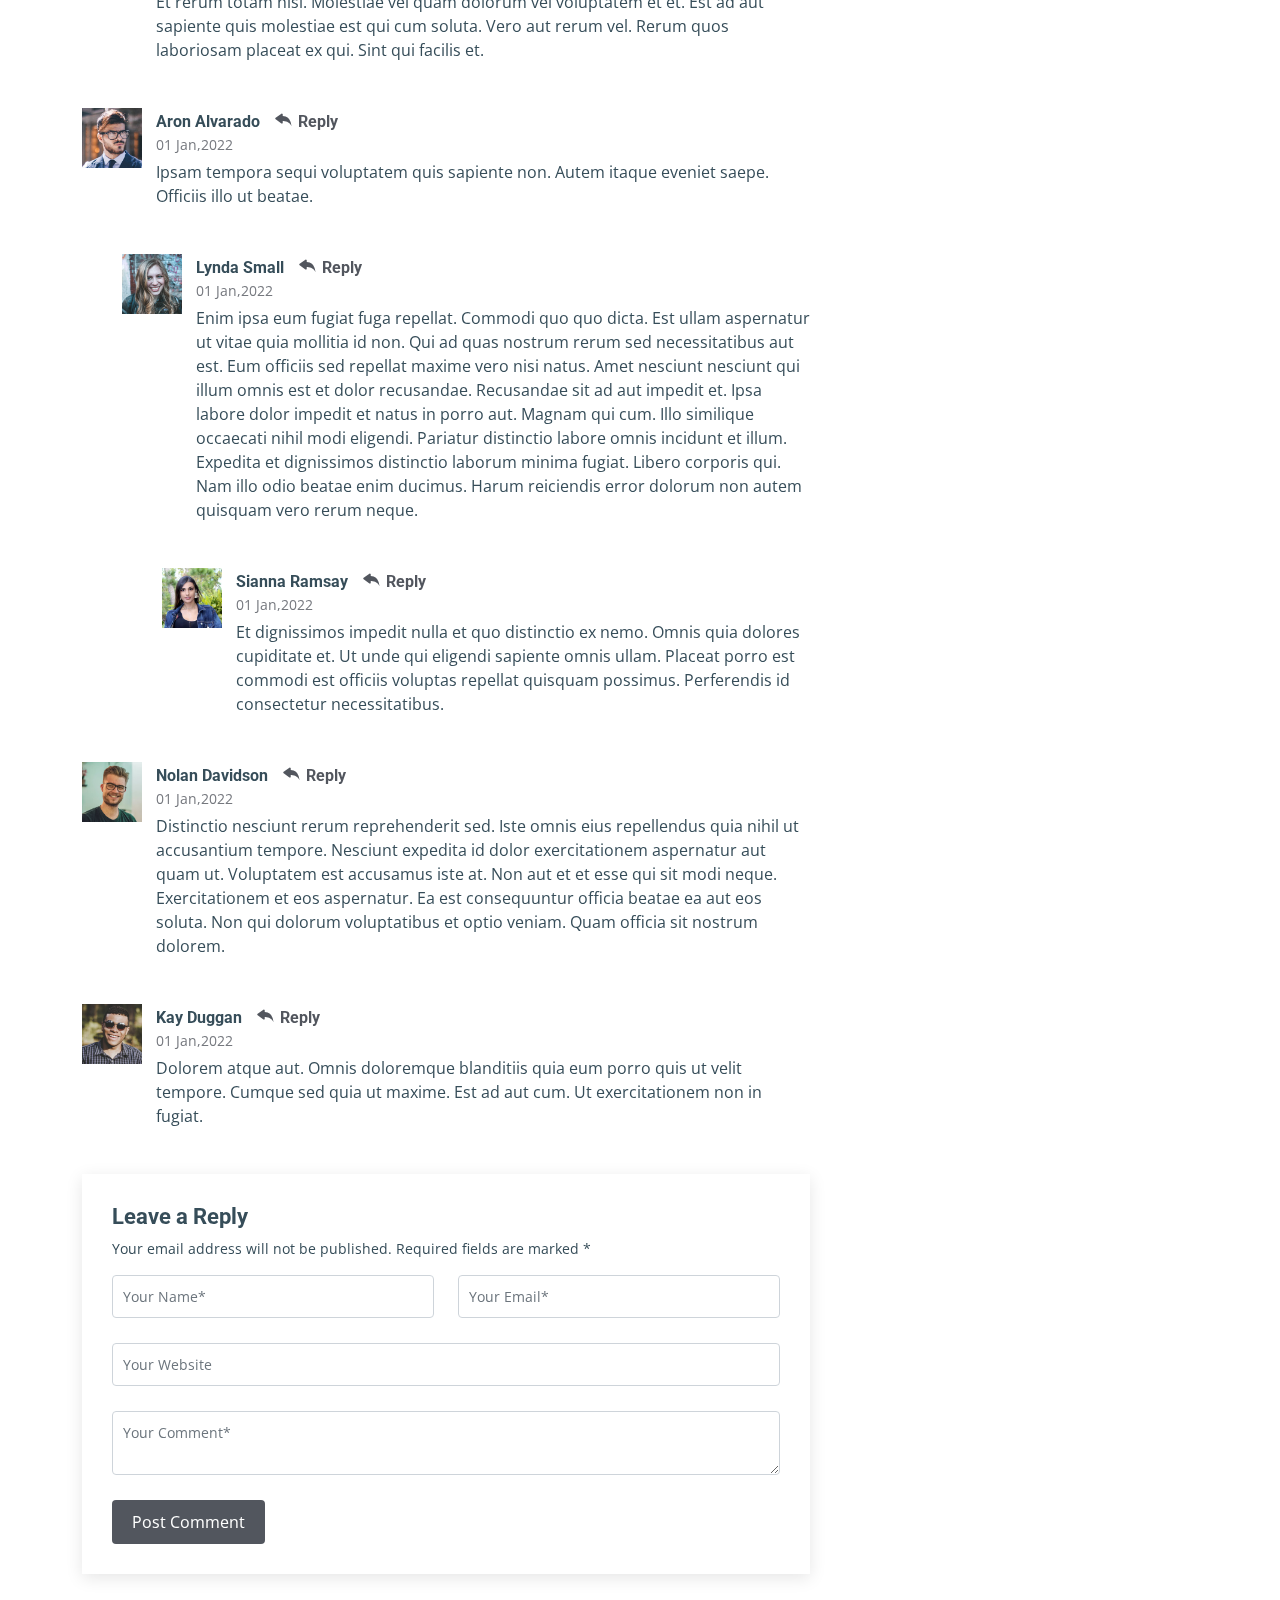
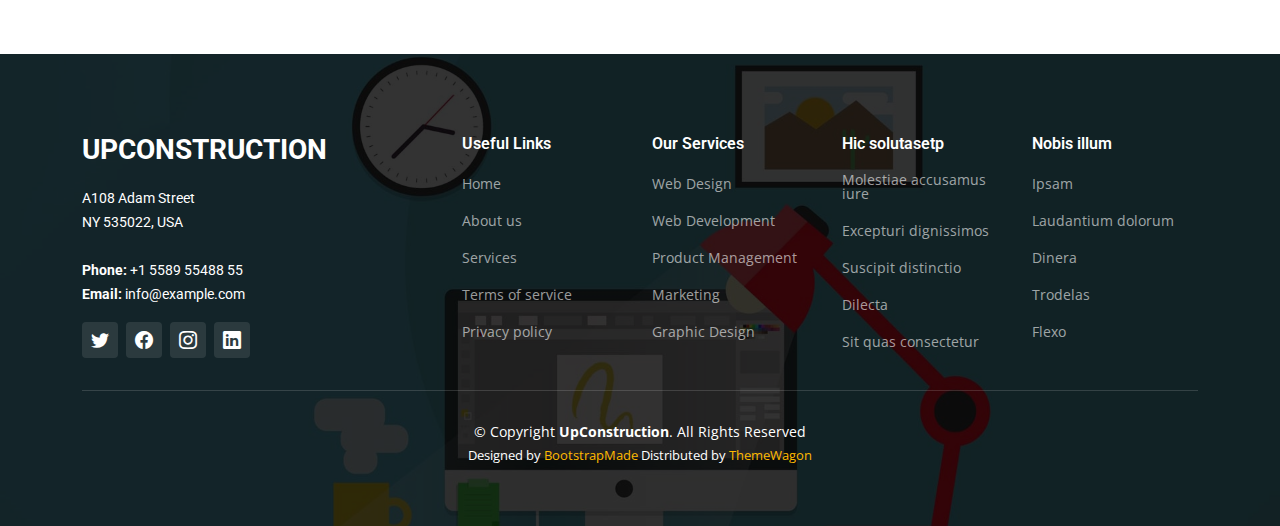
<file: blog-details.html>
<!DOCTYPE html>
<html lang="en">

<head>
  <meta charset="utf-8">
  <meta content="width=device-width, initial-scale=1.0" name="viewport">

  <title>UpConstruction Bootstrap Template - Blog Details</title>
  <meta content="" name="description">
  <meta content="" name="keywords">

  <!-- Favicons -->
  <link href="assets/img/favicon.png" rel="icon">
  <link href="assets/img/apple-touch-icon.png" rel="apple-touch-icon">

  <!-- Google Fonts -->
  <link rel="preconnect" href="https://fonts.googleapis.com">
  <link rel="preconnect" href="https://fonts.gstatic.com" crossorigin>
  <link
    href="https://fonts.googleapis.com/css2?family=Open+Sans:ital,wght@0,300;0,400;0,500;0,600;0,700;1,300;1,400;1,600;1,700&family=Roboto:ital,wght@0,300;0,400;0,500;0,600;0,700;1,300;1,400;1,500;1,600;1,700&family=Work+Sans:ital,wght@0,300;0,400;0,500;0,600;0,700;1,300;1,400;1,500;1,600;1,700&display=swap"
    rel="stylesheet">

  <!-- Vendor CSS Files -->
  <link href="assets/vendor/bootstrap/css/bootstrap.min.css" rel="stylesheet">
  <link href="assets/vendor/bootstrap-icons/bootstrap-icons.css" rel="stylesheet">
  <link href="assets/vendor/fontawesome-free/css/all.min.css" rel="stylesheet">
  <link href="assets/vendor/aos/aos.css" rel="stylesheet">
  <link href="assets/vendor/glightbox/css/glightbox.min.css" rel="stylesheet">
  <link href="assets/vendor/swiper/swiper-bundle.min.css" rel="stylesheet">

  <!-- Template Main CSS File -->
  <link href="assets/css/main.css" rel="stylesheet">

  <!-- =======================================================
  * Template Name: UpConstruction - v1.3.0
  * Template URL: https://bootstrapmade.com/upconstruction-bootstrap-construction-website-template/
  * Author: BootstrapMade.com
  * License: https://bootstrapmade.com/license/
  ======================================================== -->
</head>

<body>

  <!-- ======= Header ======= -->
  <header id="header" class="header d-flex align-items-center">
    <div class="container-fluid container-xl d-flex align-items-center justify-content-between">

      <a href="index.html" class="logo d-flex align-items-center">
        <!-- Uncomment the line below if you also wish to use an image logo -->
        <!-- <img src="assets/img/logo.png" alt=""> -->
        <h1>UpConstruction<span>.</span></h1>
      </a>

      <i class="mobile-nav-toggle mobile-nav-show bi bi-list"></i>
      <i class="mobile-nav-toggle mobile-nav-hide d-none bi bi-x"></i>
      <nav id="navbar" class="navbar">
        <ul>
          <li><a href="index.html">Home</a></li>
          <li><a href="about.html">About</a></li>
          <li><a href="services.html">Services</a></li>
          <li><a href="projects.html">Projects</a></li>
          <li><a href="blog.html">Blog</a></li>
          <li class="dropdown"><a href="#"><span>Dropdown</span> <i
                class="bi bi-chevron-down dropdown-indicator"></i></a>
            <ul>
              <li><a href="#">Dropdown 1</a></li>
              <li class="dropdown"><a href="#"><span>Deep Dropdown</span> <i
                    class="bi bi-chevron-down dropdown-indicator"></i></a>
                <ul>
                  <li><a href="#">Deep Dropdown 1</a></li>
                  <li><a href="#">Deep Dropdown 2</a></li>
                  <li><a href="#">Deep Dropdown 3</a></li>
                  <li><a href="#">Deep Dropdown 4</a></li>
                  <li><a href="#">Deep Dropdown 5</a></li>
                </ul>
              </li>
              <li><a href="#">Dropdown 2</a></li>
              <li><a href="#">Dropdown 3</a></li>
              <li><a href="#">Dropdown 4</a></li>
            </ul>
          </li>
          <li><a href="contact.html">Contact</a></li>
        </ul>
      </nav><!-- .navbar -->

    </div>
  </header><!-- End Header -->

  <main id="main">

    <!-- ======= Breadcrumbs ======= -->
    <div class="breadcrumbs d-flex align-items-center" style="background-image: url('assets/img/breadcrumbs-bg.jpg');">
      <div class="container position-relative d-flex flex-column align-items-center" data-aos="fade">

        <h2>Blog Details</h2>
        <ol>
          <li><a href="index.html">Home</a></li>
          <li>Blog Details</li>
        </ol>

      </div>
    </div><!-- End Breadcrumbs -->

    <!-- ======= Blog Details Section ======= -->
    <section id="blog" class="blog">
      <div class="container" data-aos="fade-up" data-aos-delay="100">

        <div class="row g-5">

          <div class="col-lg-8">

            <article class="blog-details">

              <div class="post-img">
                <img src="assets/img/blog/blog-1.jpg" alt="" class="img-fluid">
              </div>

              <h2 class="title">Dolorum optio tempore voluptas dignissimos cumque fuga qui quibusdam quia</h2>

              <div class="meta-top">
                <ul>
                  <li class="d-flex align-items-center"><i class="bi bi-person"></i> <a href="blog-details.html">John
                      Doe</a></li>
                  <li class="d-flex align-items-center"><i class="bi bi-clock"></i> <a href="blog-details.html"><time
                        datetime="2020-01-01">Jan 1, 2022</time></a></li>
                  <li class="d-flex align-items-center"><i class="bi bi-chat-dots"></i> <a href="blog-details.html">12
                      Comments</a></li>
                </ul>
              </div><!-- End meta top -->

              <div class="content">
                <p>
                  Similique neque nam consequuntur ad non maxime aliquam quas. Quibusdam animi praesentium. Aliquam et
                  laboriosam eius aut nostrum quidem aliquid dicta.
                  Et eveniet enim. Qui velit est ea dolorem doloremque deleniti aperiam unde soluta. Est cum et quod
                  quos aut ut et sit sunt. Voluptate porro consequatur assumenda perferendis dolore.
                </p>

                <p>
                  Sit repellat hic cupiditate hic ut nemo. Quis nihil sunt non reiciendis. Sequi in accusamus harum vel
                  aspernatur. Excepturi numquam nihil cumque odio. Et voluptate cupiditate.
                </p>

                <blockquote>
                  <p>
                    Et vero doloremque tempore voluptatem ratione vel aut. Deleniti sunt animi aut. Aut eos aliquam
                    doloribus minus autem quos.
                  </p>
                </blockquote>

                <p>
                  Sed quo laboriosam qui architecto. Occaecati repellendus omnis dicta inventore tempore provident
                  voluptas mollitia aliquid. Id repellendus quia. Asperiores nihil magni dicta est suscipit
                  perspiciatis. Voluptate ex rerum assumenda dolores nihil quaerat.
                  Dolor porro tempora et quibusdam voluptas. Beatae aut at ad qui tempore corrupti velit quisquam rerum.
                  Omnis dolorum exercitationem harum qui qui blanditiis neque.
                  Iusto autem itaque. Repudiandae hic quae aspernatur ea neque qui. Architecto voluptatem magni. Vel
                  magnam quod et tempora deleniti error rerum nihil tempora.
                </p>

                <h3>Et quae iure vel ut odit alias.</h3>
                <p>
                  Officiis animi maxime nulla quo et harum eum quis a. Sit hic in qui quos fugit ut rerum atque. Optio
                  provident dolores atque voluptatem rem excepturi molestiae qui. Voluptatem laborum omnis ullam
                  quibusdam perspiciatis nulla nostrum. Voluptatum est libero eum nesciunt aliquid qui.
                  Quia et suscipit non sequi. Maxime sed odit. Beatae nesciunt nesciunt accusamus quia aut ratione
                  aspernatur dolor. Sint harum eveniet dicta exercitationem minima. Exercitationem omnis asperiores
                  natus aperiam dolor consequatur id ex sed. Quibusdam rerum dolores sint consequatur quidem ea.
                  Beatae minima sunt libero soluta sapiente in rem assumenda. Et qui odit voluptatem. Cum quibusdam
                  voluptatem voluptatem accusamus mollitia aut atque aut.
                </p>
                <img src="assets/img/blog/blog-inside-post.jpg" class="img-fluid" alt="">

                <h3>Ut repellat blanditiis est dolore sunt dolorum quae.</h3>
                <p>
                  Rerum ea est assumenda pariatur quasi et quam. Facilis nam porro amet nostrum. In assumenda quia quae
                  a id praesentium. Quos deleniti libero sed occaecati aut porro autem. Consectetur sed excepturi sint
                  non placeat quia repellat incidunt labore. Autem facilis hic dolorum dolores vel.
                  Consectetur quasi id et optio praesentium aut asperiores eaque aut. Explicabo omnis quibusdam esse. Ex
                  libero illum iusto totam et ut aut blanditiis. Veritatis numquam ut illum ut a quam vitae.
                </p>
                <p>
                  Alias quia non aliquid. Eos et ea velit. Voluptatem maxime enim omnis ipsa voluptas incidunt. Nulla
                  sit eaque mollitia nisi asperiores est veniam.
                </p>

              </div><!-- End post content -->

              <div class="meta-bottom">
                <i class="bi bi-folder"></i>
                <ul class="cats">
                  <li><a href="#">Business</a></li>
                </ul>

                <i class="bi bi-tags"></i>
                <ul class="tags">
                  <li><a href="#">Creative</a></li>
                  <li><a href="#">Tips</a></li>
                  <li><a href="#">Marketing</a></li>
                </ul>
              </div><!-- End meta bottom -->

            </article><!-- End blog post -->

            <div class="post-author d-flex align-items-center">
              <img src="assets/img/blog/blog-author.jpg" class="rounded-circle flex-shrink-0" alt="">
              <div>
                <h4>Jane Smith</h4>
                <div class="social-links">
                  <a href="https://twitters.com/#"><i class="bi bi-twitter"></i></a>
                  <a href="https://facebook.com/#"><i class="bi bi-facebook"></i></a>
                  <a href="https://instagram.com/#"><i class="biu bi-instagram"></i></a>
                </div>
                <p>
                  Itaque quidem optio quia voluptatibus dolorem dolor. Modi eum sed possimus accusantium. Quas repellat
                  voluptatem officia numquam sint aspernatur voluptas. Esse et accusantium ut unde voluptas.
                </p>
              </div>
            </div><!-- End post author -->

            <div class="comments">

              <h4 class="comments-count">8 Comments</h4>

              <div id="comment-1" class="comment">
                <div class="d-flex">
                  <div class="comment-img"><img src="assets/img/blog/comments-1.jpg" alt=""></div>
                  <div>
                    <h5><a href="">Georgia Reader</a> <a href="#" class="reply"><i class="bi bi-reply-fill"></i>
                        Reply</a></h5>
                    <time datetime="2020-01-01">01 Jan,2022</time>
                    <p>
                      Et rerum totam nisi. Molestiae vel quam dolorum vel voluptatem et et. Est ad aut sapiente quis
                      molestiae est qui cum soluta.
                      Vero aut rerum vel. Rerum quos laboriosam placeat ex qui. Sint qui facilis et.
                    </p>
                  </div>
                </div>
              </div><!-- End comment #1 -->

              <div id="comment-2" class="comment">
                <div class="d-flex">
                  <div class="comment-img"><img src="assets/img/blog/comments-2.jpg" alt=""></div>
                  <div>
                    <h5><a href="">Aron Alvarado</a> <a href="#" class="reply"><i class="bi bi-reply-fill"></i>
                        Reply</a></h5>
                    <time datetime="2020-01-01">01 Jan,2022</time>
                    <p>
                      Ipsam tempora sequi voluptatem quis sapiente non. Autem itaque eveniet saepe. Officiis illo ut
                      beatae.
                    </p>
                  </div>
                </div>

                <div id="comment-reply-1" class="comment comment-reply">
                  <div class="d-flex">
                    <div class="comment-img"><img src="assets/img/blog/comments-3.jpg" alt=""></div>
                    <div>
                      <h5><a href="">Lynda Small</a> <a href="#" class="reply"><i class="bi bi-reply-fill"></i>
                          Reply</a></h5>
                      <time datetime="2020-01-01">01 Jan,2022</time>
                      <p>
                        Enim ipsa eum fugiat fuga repellat. Commodi quo quo dicta. Est ullam aspernatur ut vitae quia
                        mollitia id non. Qui ad quas nostrum rerum sed necessitatibus aut est. Eum officiis sed repellat
                        maxime vero nisi natus. Amet nesciunt nesciunt qui illum omnis est et dolor recusandae.

                        Recusandae sit ad aut impedit et. Ipsa labore dolor impedit et natus in porro aut. Magnam qui
                        cum. Illo similique occaecati nihil modi eligendi. Pariatur distinctio labore omnis incidunt et
                        illum. Expedita et dignissimos distinctio laborum minima fugiat.

                        Libero corporis qui. Nam illo odio beatae enim ducimus. Harum reiciendis error dolorum non autem
                        quisquam vero rerum neque.
                      </p>
                    </div>
                  </div>

                  <div id="comment-reply-2" class="comment comment-reply">
                    <div class="d-flex">
                      <div class="comment-img"><img src="assets/img/blog/comments-4.jpg" alt=""></div>
                      <div>
                        <h5><a href="">Sianna Ramsay</a> <a href="#" class="reply"><i class="bi bi-reply-fill"></i>
                            Reply</a></h5>
                        <time datetime="2020-01-01">01 Jan,2022</time>
                        <p>
                          Et dignissimos impedit nulla et quo distinctio ex nemo. Omnis quia dolores cupiditate et. Ut
                          unde qui eligendi sapiente omnis ullam. Placeat porro est commodi est officiis voluptas
                          repellat quisquam possimus. Perferendis id consectetur necessitatibus.
                        </p>
                      </div>
                    </div>

                  </div><!-- End comment reply #2-->

                </div><!-- End comment reply #1-->

              </div><!-- End comment #2-->

              <div id="comment-3" class="comment">
                <div class="d-flex">
                  <div class="comment-img"><img src="assets/img/blog/comments-5.jpg" alt=""></div>
                  <div>
                    <h5><a href="">Nolan Davidson</a> <a href="#" class="reply"><i class="bi bi-reply-fill"></i>
                        Reply</a></h5>
                    <time datetime="2020-01-01">01 Jan,2022</time>
                    <p>
                      Distinctio nesciunt rerum reprehenderit sed. Iste omnis eius repellendus quia nihil ut accusantium
                      tempore. Nesciunt expedita id dolor exercitationem aspernatur aut quam ut. Voluptatem est
                      accusamus iste at.
                      Non aut et et esse qui sit modi neque. Exercitationem et eos aspernatur. Ea est consequuntur
                      officia beatae ea aut eos soluta. Non qui dolorum voluptatibus et optio veniam. Quam officia sit
                      nostrum dolorem.
                    </p>
                  </div>
                </div>

              </div><!-- End comment #3 -->

              <div id="comment-4" class="comment">
                <div class="d-flex">
                  <div class="comment-img"><img src="assets/img/blog/comments-6.jpg" alt=""></div>
                  <div>
                    <h5><a href="">Kay Duggan</a> <a href="#" class="reply"><i class="bi bi-reply-fill"></i> Reply</a>
                    </h5>
                    <time datetime="2020-01-01">01 Jan,2022</time>
                    <p>
                      Dolorem atque aut. Omnis doloremque blanditiis quia eum porro quis ut velit tempore. Cumque sed
                      quia ut maxime. Est ad aut cum. Ut exercitationem non in fugiat.
                    </p>
                  </div>
                </div>

              </div><!-- End comment #4 -->

              <div class="reply-form">

                <h4>Leave a Reply</h4>
                <p>Your email address will not be published. Required fields are marked * </p>
                <form action="">
                  <div class="row">
                    <div class="col-md-6 form-group">
                      <input name="name" type="text" class="form-control" placeholder="Your Name*">
                    </div>
                    <div class="col-md-6 form-group">
                      <input name="email" type="text" class="form-control" placeholder="Your Email*">
                    </div>
                  </div>
                  <div class="row">
                    <div class="col form-group">
                      <input name="website" type="text" class="form-control" placeholder="Your Website">
                    </div>
                  </div>
                  <div class="row">
                    <div class="col form-group">
                      <textarea name="comment" class="form-control" placeholder="Your Comment*"></textarea>
                    </div>
                  </div>
                  <button type="submit" class="btn btn-primary">Post Comment</button>

                </form>

              </div>

            </div><!-- End blog comments -->

          </div>

          <div class="col-lg-4">

            <div class="sidebar">

              <div class="sidebar-item search-form">
                <h3 class="sidebar-title">Search</h3>
                <form action="" class="mt-3">
                  <input type="text">
                  <button type="submit"><i class="bi bi-search"></i></button>
                </form>
              </div><!-- End sidebar search formn-->

              <div class="sidebar-item categories">
                <h3 class="sidebar-title">Categories</h3>
                <ul class="mt-3">
                  <li><a href="#">General <span>(25)</span></a></li>
                  <li><a href="#">Lifestyle <span>(12)</span></a></li>
                  <li><a href="#">Travel <span>(5)</span></a></li>
                  <li><a href="#">Design <span>(22)</span></a></li>
                  <li><a href="#">Creative <span>(8)</span></a></li>
                  <li><a href="#">Educaion <span>(14)</span></a></li>
                </ul>
              </div><!-- End sidebar categories-->

              <div class="sidebar-item recent-posts">
                <h3 class="sidebar-title">Recent Posts</h3>

                <div class="mt-3">

                  <div class="post-item mt-3">
                    <img src="assets/img/blog/blog-recent-1.jpg" alt="">
                    <div>
                      <h4><a href="blog-details.html">Nihil blanditiis at in nihil autem</a></h4>
                      <time datetime="2020-01-01">Jan 1, 2020</time>
                    </div>
                  </div><!-- End recent post item-->

                  <div class="post-item">
                    <img src="assets/img/blog/blog-recent-2.jpg" alt="">
                    <div>
                      <h4><a href="blog-details.html">Quidem autem et impedit</a></h4>
                      <time datetime="2020-01-01">Jan 1, 2020</time>
                    </div>
                  </div><!-- End recent post item-->

                  <div class="post-item">
                    <img src="assets/img/blog/blog-recent-3.jpg" alt="">
                    <div>
                      <h4><a href="blog-details.html">Id quia et et ut maxime similique occaecati ut</a></h4>
                      <time datetime="2020-01-01">Jan 1, 2020</time>
                    </div>
                  </div><!-- End recent post item-->

                  <div class="post-item">
                    <img src="assets/img/blog/blog-recent-4.jpg" alt="">
                    <div>
                      <h4><a href="blog-details.html">Laborum corporis quo dara net para</a></h4>
                      <time datetime="2020-01-01">Jan 1, 2020</time>
                    </div>
                  </div><!-- End recent post item-->

                  <div class="post-item">
                    <img src="assets/img/blog/blog-recent-5.jpg" alt="">
                    <div>
                      <h4><a href="blog-details.html">Et dolores corrupti quae illo quod dolor</a></h4>
                      <time datetime="2020-01-01">Jan 1, 2020</time>
                    </div>
                  </div><!-- End recent post item-->

                </div>

              </div><!-- End sidebar recent posts-->

              <div class="sidebar-item tags">
                <h3 class="sidebar-title">Tags</h3>
                <ul class="mt-3">
                  <li><a href="#">App</a></li>
                  <li><a href="#">IT</a></li>
                  <li><a href="#">Business</a></li>
                  <li><a href="#">Mac</a></li>
                  <li><a href="#">Design</a></li>
                  <li><a href="#">Office</a></li>
                  <li><a href="#">Creative</a></li>
                  <li><a href="#">Studio</a></li>
                  <li><a href="#">Smart</a></li>
                  <li><a href="#">Tips</a></li>
                  <li><a href="#">Marketing</a></li>
                </ul>
              </div><!-- End sidebar tags-->

            </div><!-- End Blog Sidebar -->

          </div>
        </div>

      </div>
    </section><!-- End Blog Details Section -->

  </main><!-- End #main -->

  <!-- ======= Footer ======= -->
  <footer id="footer" class="footer">

    <div class="footer-content position-relative">
      <div class="container">
        <div class="row">

          <div class="col-lg-4 col-md-6">
            <div class="footer-info">
              <h3>UpConstruction</h3>
              <p>
                A108 Adam Street <br>
                NY 535022, USA<br><br>
                <strong>Phone:</strong> +1 5589 55488 55<br>
                <strong>Email:</strong> info@example.com<br>
              </p>
              <div class="social-links d-flex mt-3">
                <a href="#" class="d-flex align-items-center justify-content-center"><i class="bi bi-twitter"></i></a>
                <a href="#" class="d-flex align-items-center justify-content-center"><i class="bi bi-facebook"></i></a>
                <a href="#" class="d-flex align-items-center justify-content-center"><i class="bi bi-instagram"></i></a>
                <a href="#" class="d-flex align-items-center justify-content-center"><i class="bi bi-linkedin"></i></a>
              </div>
            </div>
          </div><!-- End footer info column-->

          <div class="col-lg-2 col-md-3 footer-links">
            <h4>Useful Links</h4>
            <ul>
              <li><a href="#">Home</a></li>
              <li><a href="#">About us</a></li>
              <li><a href="#">Services</a></li>
              <li><a href="#">Terms of service</a></li>
              <li><a href="#">Privacy policy</a></li>
            </ul>
          </div><!-- End footer links column-->

          <div class="col-lg-2 col-md-3 footer-links">
            <h4>Our Services</h4>
            <ul>
              <li><a href="#">Web Design</a></li>
              <li><a href="#">Web Development</a></li>
              <li><a href="#">Product Management</a></li>
              <li><a href="#">Marketing</a></li>
              <li><a href="#">Graphic Design</a></li>
            </ul>
          </div><!-- End footer links column-->

          <div class="col-lg-2 col-md-3 footer-links">
            <h4>Hic solutasetp</h4>
            <ul>
              <li><a href="#">Molestiae accusamus iure</a></li>
              <li><a href="#">Excepturi dignissimos</a></li>
              <li><a href="#">Suscipit distinctio</a></li>
              <li><a href="#">Dilecta</a></li>
              <li><a href="#">Sit quas consectetur</a></li>
            </ul>
          </div><!-- End footer links column-->

          <div class="col-lg-2 col-md-3 footer-links">
            <h4>Nobis illum</h4>
            <ul>
              <li><a href="#">Ipsam</a></li>
              <li><a href="#">Laudantium dolorum</a></li>
              <li><a href="#">Dinera</a></li>
              <li><a href="#">Trodelas</a></li>
              <li><a href="#">Flexo</a></li>
            </ul>
          </div><!-- End footer links column-->

        </div>
      </div>
    </div>

    <div class="footer-legal text-center position-relative">
      <div class="container">
        <div class="copyright">
          &copy; Copyright <strong><span>UpConstruction</span></strong>. All Rights Reserved
        </div>
        <div class="credits">
          <!-- All the links in the footer should remain intact. -->
          <!-- You can delete the links only if you purchased the pro version. -->
          <!-- Licensing information: https://bootstrapmade.com/license/ -->
          <!-- Purchase the pro version with working PHP/AJAX contact form: https://bootstrapmade.com/upconstruction-bootstrap-construction-website-template/ -->
          Designed by <a href="https://bootstrapmade.com/">BootstrapMade</a> Distributed by <a
            href="https://themewagon.com">ThemeWagon</a>
        </div>
      </div>
    </div>

  </footer>
  <!-- End Footer -->

  <a href="#" class="scroll-top d-flex align-items-center justify-content-center"><i
      class="bi bi-arrow-up-short"></i></a>

  <div id="preloader"></div>

  <!-- Vendor JS Files -->
  <script src="assets/vendor/bootstrap/js/bootstrap.bundle.min.js"></script>
  <script src="assets/vendor/aos/aos.js"></script>
  <script src="assets/vendor/glightbox/js/glightbox.min.js"></script>
  <script src="assets/vendor/isotope-layout/isotope.pkgd.min.js"></script>
  <script src="assets/vendor/swiper/swiper-bundle.min.js"></script>
  <script src="assets/vendor/purecounter/purecounter_vanilla.js"></script>
  <script src="assets/vendor/php-email-form/validate.js"></script>

  <!-- Template Main JS File -->
  <script src="assets/js/main.js"></script>

</body>

</html>
</file>
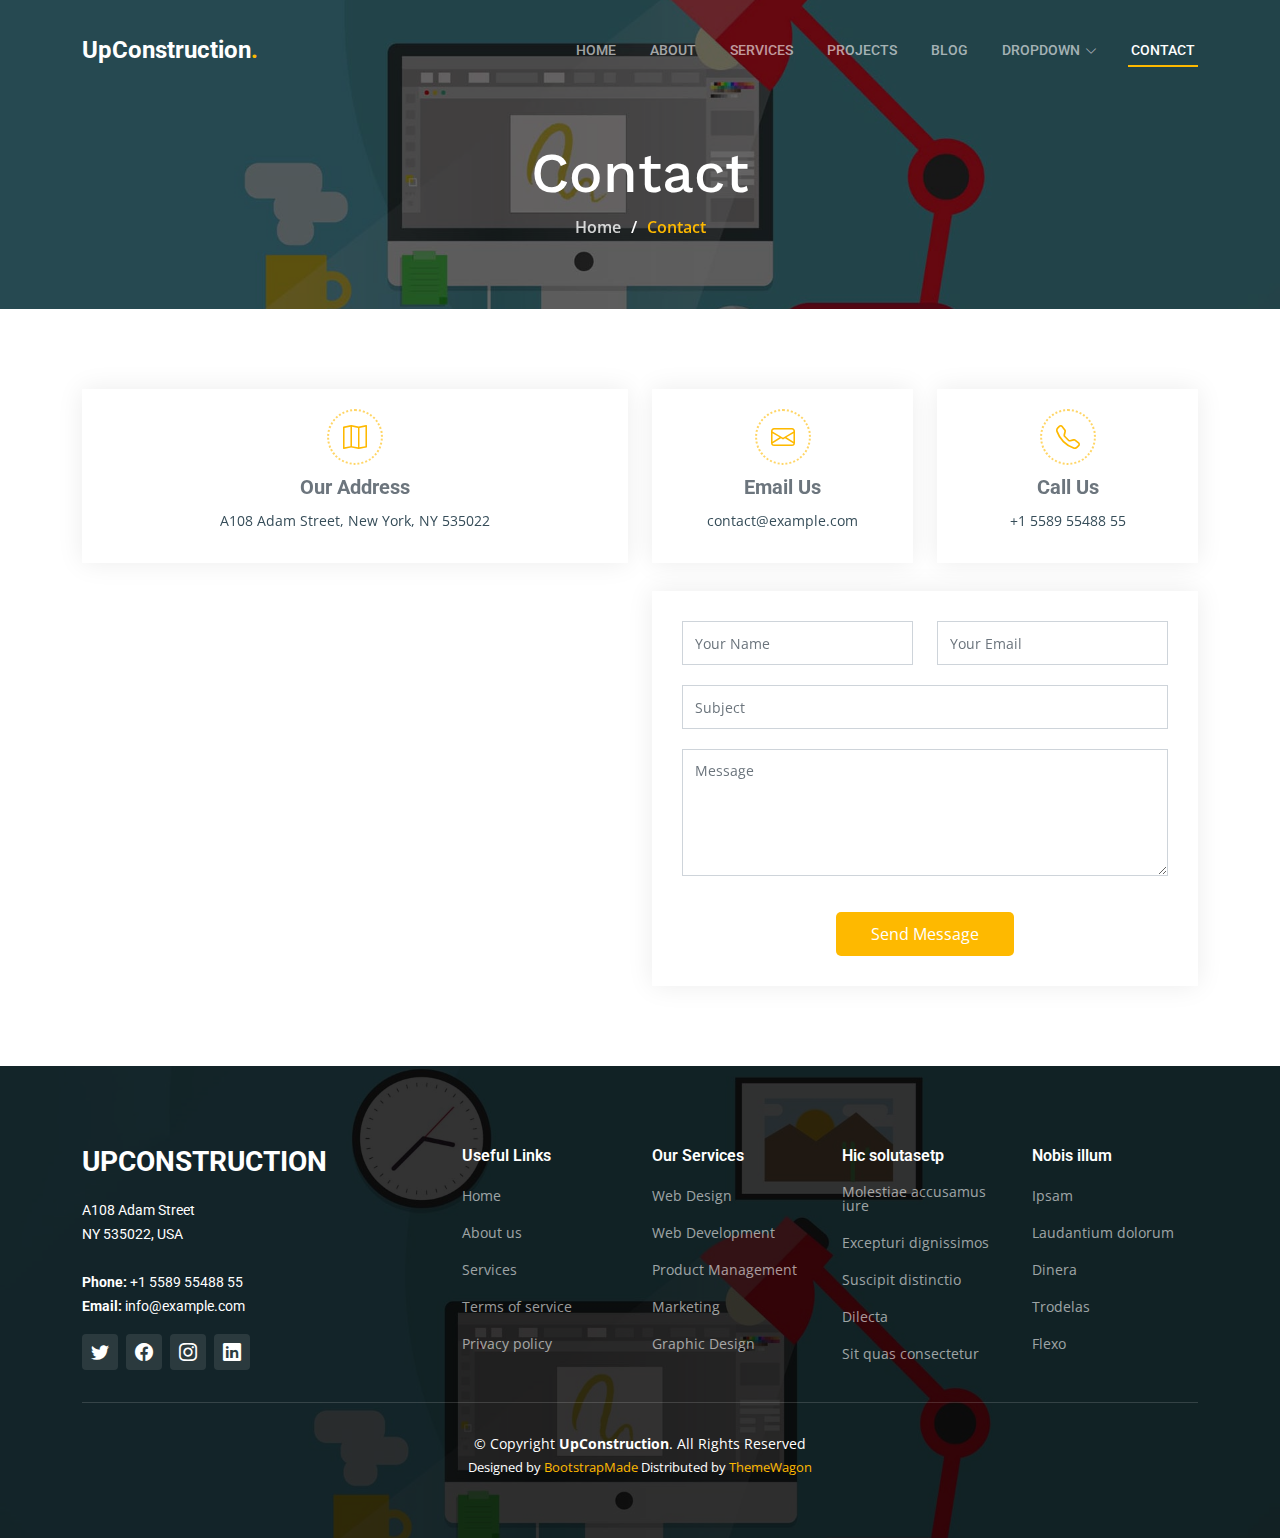
<file: contact.html>
<!DOCTYPE html>
<html lang="en">

<head>
  <meta charset="utf-8">
  <meta content="width=device-width, initial-scale=1.0" name="viewport">

  <title>UpConstruction Bootstrap Template - Contact</title>
  <meta content="" name="description">
  <meta content="" name="keywords">

  <!-- Favicons -->
  <link href="assets/img/favicon.png" rel="icon">
  <link href="assets/img/apple-touch-icon.png" rel="apple-touch-icon">

  <!-- Google Fonts -->
  <link rel="preconnect" href="https://fonts.googleapis.com">
  <link rel="preconnect" href="https://fonts.gstatic.com" crossorigin>
  <link
    href="https://fonts.googleapis.com/css2?family=Open+Sans:ital,wght@0,300;0,400;0,500;0,600;0,700;1,300;1,400;1,600;1,700&family=Roboto:ital,wght@0,300;0,400;0,500;0,600;0,700;1,300;1,400;1,500;1,600;1,700&family=Work+Sans:ital,wght@0,300;0,400;0,500;0,600;0,700;1,300;1,400;1,500;1,600;1,700&display=swap"
    rel="stylesheet">

  <!-- Vendor CSS Files -->
  <link href="assets/vendor/bootstrap/css/bootstrap.min.css" rel="stylesheet">
  <link href="assets/vendor/bootstrap-icons/bootstrap-icons.css" rel="stylesheet">
  <link href="assets/vendor/fontawesome-free/css/all.min.css" rel="stylesheet">
  <link href="assets/vendor/aos/aos.css" rel="stylesheet">
  <link href="assets/vendor/glightbox/css/glightbox.min.css" rel="stylesheet">
  <link href="assets/vendor/swiper/swiper-bundle.min.css" rel="stylesheet">

  <!-- Template Main CSS File -->
  <link href="assets/css/main.css" rel="stylesheet">

  <!-- =======================================================
  * Template Name: UpConstruction - v1.3.0
  * Template URL: https://bootstrapmade.com/upconstruction-bootstrap-construction-website-template/
  * Author: BootstrapMade.com
  * License: https://bootstrapmade.com/license/
  ======================================================== -->
</head>

<body>

  <!-- ======= Header ======= -->
  <header id="header" class="header d-flex align-items-center">
    <div class="container-fluid container-xl d-flex align-items-center justify-content-between">

      <a href="index.html" class="logo d-flex align-items-center">
        <!-- Uncomment the line below if you also wish to use an image logo -->
        <!-- <img src="assets/img/logo.png" alt=""> -->
        <h1>UpConstruction<span>.</span></h1>
      </a>

      <i class="mobile-nav-toggle mobile-nav-show bi bi-list"></i>
      <i class="mobile-nav-toggle mobile-nav-hide d-none bi bi-x"></i>
      <nav id="navbar" class="navbar">
        <ul>
          <li><a href="index.html">Home</a></li>
          <li><a href="about.html">About</a></li>
          <li><a href="services.html">Services</a></li>
          <li><a href="projects.html">Projects</a></li>
          <li><a href="blog.html">Blog</a></li>
          <li class="dropdown"><a href="#"><span>Dropdown</span> <i
                class="bi bi-chevron-down dropdown-indicator"></i></a>
            <ul>
              <li><a href="#">Dropdown 1</a></li>
              <li class="dropdown"><a href="#"><span>Deep Dropdown</span> <i
                    class="bi bi-chevron-down dropdown-indicator"></i></a>
                <ul>
                  <li><a href="#">Deep Dropdown 1</a></li>
                  <li><a href="#">Deep Dropdown 2</a></li>
                  <li><a href="#">Deep Dropdown 3</a></li>
                  <li><a href="#">Deep Dropdown 4</a></li>
                  <li><a href="#">Deep Dropdown 5</a></li>
                </ul>
              </li>
              <li><a href="#">Dropdown 2</a></li>
              <li><a href="#">Dropdown 3</a></li>
              <li><a href="#">Dropdown 4</a></li>
            </ul>
          </li>
          <li><a href="contact.html" class="active">Contact</a></li>
        </ul>
      </nav><!-- .navbar -->

    </div>
  </header><!-- End Header -->

  <main id="main">

    <!-- ======= Breadcrumbs ======= -->
    <div class="breadcrumbs d-flex align-items-center" style="background-image: url('assets/img/breadcrumbs-bg.jpg');">
      <div class="container position-relative d-flex flex-column align-items-center" data-aos="fade">

        <h2>Contact</h2>
        <ol>
          <li><a href="index.html">Home</a></li>
          <li>Contact</li>
        </ol>

      </div>
    </div><!-- End Breadcrumbs -->

    <!-- ======= Contact Section ======= -->
    <section id="contact" class="contact">
      <div class="container" data-aos="fade-up" data-aos-delay="100">

        <div class="row gy-4">
          <div class="col-lg-6">
            <div class="info-item  d-flex flex-column justify-content-center align-items-center">
              <i class="bi bi-map"></i>
              <h3>Our Address</h3>
              <p>A108 Adam Street, New York, NY 535022</p>
            </div>
          </div><!-- End Info Item -->

          <div class="col-lg-3 col-md-6">
            <div class="info-item d-flex flex-column justify-content-center align-items-center">
              <i class="bi bi-envelope"></i>
              <h3>Email Us</h3>
              <p>contact@example.com</p>
            </div>
          </div><!-- End Info Item -->

          <div class="col-lg-3 col-md-6">
            <div class="info-item  d-flex flex-column justify-content-center align-items-center">
              <i class="bi bi-telephone"></i>
              <h3>Call Us</h3>
              <p>+1 5589 55488 55</p>
            </div>
          </div><!-- End Info Item -->

        </div>

        <div class="row gy-4 mt-1">

          <div class="col-lg-6 ">
            <iframe
              src="https://www.google.com/maps/embed?pb=!1m14!1m8!1m3!1d12097.433213460943!2d-74.0062269!3d40.7101282!3m2!1i1024!2i768!4f13.1!3m3!1m2!1s0x0%3A0xb89d1fe6bc499443!2sDowntown+Conference+Center!5e0!3m2!1smk!2sbg!4v1539943755621"
              frameborder="0" style="border:0; width: 100%; height: 384px;" allowfullscreen></iframe>
          </div><!-- End Google Maps -->

          <div class="col-lg-6">
            <form action="forms/contact.php" method="post" role="form" class="php-email-form">
              <div class="row gy-4">
                <div class="col-lg-6 form-group">
                  <input type="text" name="name" class="form-control" id="name" placeholder="Your Name" required>
                </div>
                <div class="col-lg-6 form-group">
                  <input type="email" class="form-control" name="email" id="email" placeholder="Your Email" required>
                </div>
              </div>
              <div class="form-group">
                <input type="text" class="form-control" name="subject" id="subject" placeholder="Subject" required>
              </div>
              <div class="form-group">
                <textarea class="form-control" name="message" rows="5" placeholder="Message" required></textarea>
              </div>
              <div class="my-3">
                <div class="loading">Loading</div>
                <div class="error-message"></div>
                <div class="sent-message">Your message has been sent. Thank you!</div>
              </div>
              <div class="text-center"><button type="submit">Send Message</button></div>
            </form>
          </div><!-- End Contact Form -->

        </div>

      </div>
    </section><!-- End Contact Section -->

  </main><!-- End #main -->

  <!-- ======= Footer ======= -->
  <footer id="footer" class="footer">

    <div class="footer-content position-relative">
      <div class="container">
        <div class="row">

          <div class="col-lg-4 col-md-6">
            <div class="footer-info">
              <h3>UpConstruction</h3>
              <p>
                A108 Adam Street <br>
                NY 535022, USA<br><br>
                <strong>Phone:</strong> +1 5589 55488 55<br>
                <strong>Email:</strong> info@example.com<br>
              </p>
              <div class="social-links d-flex mt-3">
                <a href="#" class="d-flex align-items-center justify-content-center"><i class="bi bi-twitter"></i></a>
                <a href="#" class="d-flex align-items-center justify-content-center"><i class="bi bi-facebook"></i></a>
                <a href="#" class="d-flex align-items-center justify-content-center"><i class="bi bi-instagram"></i></a>
                <a href="#" class="d-flex align-items-center justify-content-center"><i class="bi bi-linkedin"></i></a>
              </div>
            </div>
          </div><!-- End footer info column-->

          <div class="col-lg-2 col-md-3 footer-links">
            <h4>Useful Links</h4>
            <ul>
              <li><a href="#">Home</a></li>
              <li><a href="#">About us</a></li>
              <li><a href="#">Services</a></li>
              <li><a href="#">Terms of service</a></li>
              <li><a href="#">Privacy policy</a></li>
            </ul>
          </div><!-- End footer links column-->

          <div class="col-lg-2 col-md-3 footer-links">
            <h4>Our Services</h4>
            <ul>
              <li><a href="#">Web Design</a></li>
              <li><a href="#">Web Development</a></li>
              <li><a href="#">Product Management</a></li>
              <li><a href="#">Marketing</a></li>
              <li><a href="#">Graphic Design</a></li>
            </ul>
          </div><!-- End footer links column-->

          <div class="col-lg-2 col-md-3 footer-links">
            <h4>Hic solutasetp</h4>
            <ul>
              <li><a href="#">Molestiae accusamus iure</a></li>
              <li><a href="#">Excepturi dignissimos</a></li>
              <li><a href="#">Suscipit distinctio</a></li>
              <li><a href="#">Dilecta</a></li>
              <li><a href="#">Sit quas consectetur</a></li>
            </ul>
          </div><!-- End footer links column-->

          <div class="col-lg-2 col-md-3 footer-links">
            <h4>Nobis illum</h4>
            <ul>
              <li><a href="#">Ipsam</a></li>
              <li><a href="#">Laudantium dolorum</a></li>
              <li><a href="#">Dinera</a></li>
              <li><a href="#">Trodelas</a></li>
              <li><a href="#">Flexo</a></li>
            </ul>
          </div><!-- End footer links column-->

        </div>
      </div>
    </div>

    <div class="footer-legal text-center position-relative">
      <div class="container">
        <div class="copyright">
          &copy; Copyright <strong><span>UpConstruction</span></strong>. All Rights Reserved
        </div>
        <div class="credits">
          <!-- All the links in the footer should remain intact. -->
          <!-- You can delete the links only if you purchased the pro version. -->
          <!-- Licensing information: https://bootstrapmade.com/license/ -->
          <!-- Purchase the pro version with working PHP/AJAX contact form: https://bootstrapmade.com/upconstruction-bootstrap-construction-website-template/ -->
          Designed by <a href="https://bootstrapmade.com/">BootstrapMade</a> Distributed by <a
            href="https://themewagon.com">ThemeWagon</a>
        </div>
      </div>
    </div>

  </footer>
  <!-- End Footer -->

  <a href="#" class="scroll-top d-flex align-items-center justify-content-center"><i
      class="bi bi-arrow-up-short"></i></a>

  <div id="preloader"></div>

  <!-- Vendor JS Files -->
  <script src="assets/vendor/bootstrap/js/bootstrap.bundle.min.js"></script>
  <script src="assets/vendor/aos/aos.js"></script>
  <script src="assets/vendor/glightbox/js/glightbox.min.js"></script>
  <script src="assets/vendor/isotope-layout/isotope.pkgd.min.js"></script>
  <script src="assets/vendor/swiper/swiper-bundle.min.js"></script>
  <script src="assets/vendor/purecounter/purecounter_vanilla.js"></script>
  <script src="assets/vendor/php-email-form/validate.js"></script>

  <!-- Template Main JS File -->
  <script src="assets/js/main.js"></script>

</body>

</html>
</file>
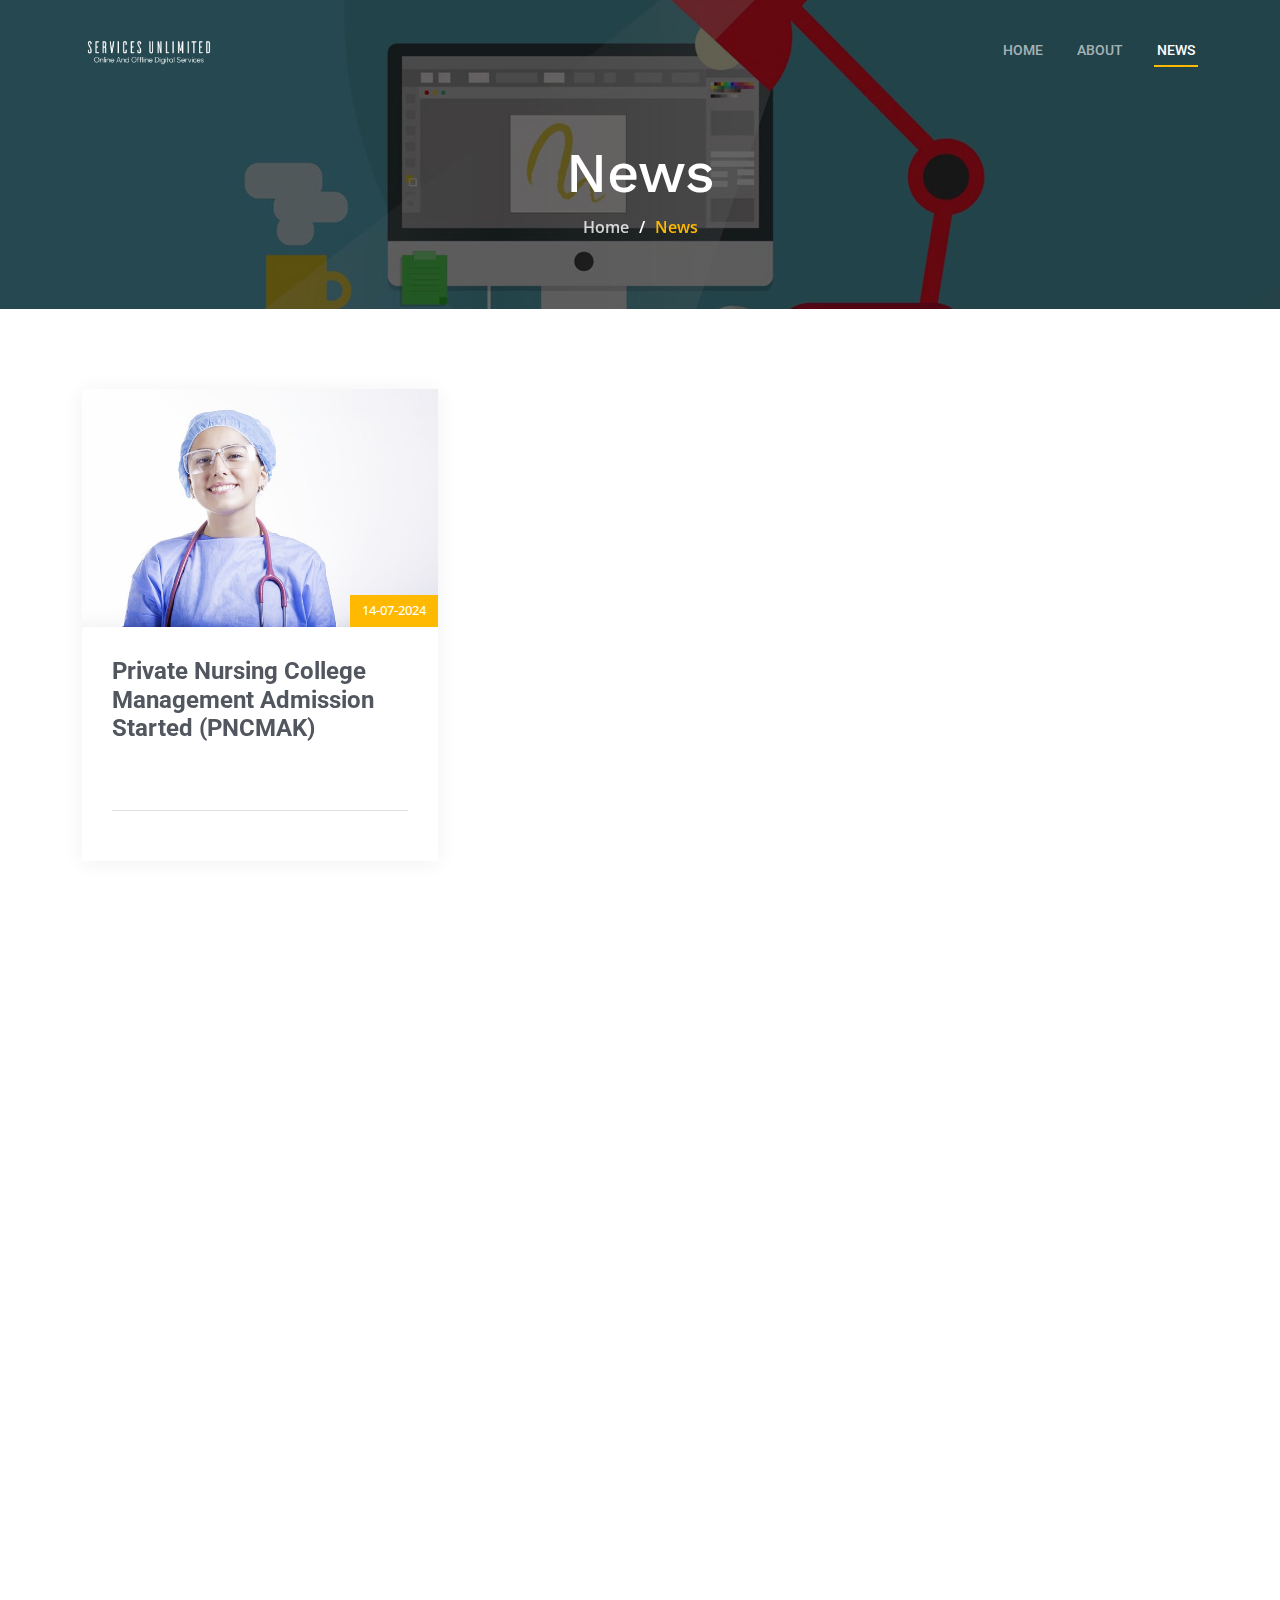
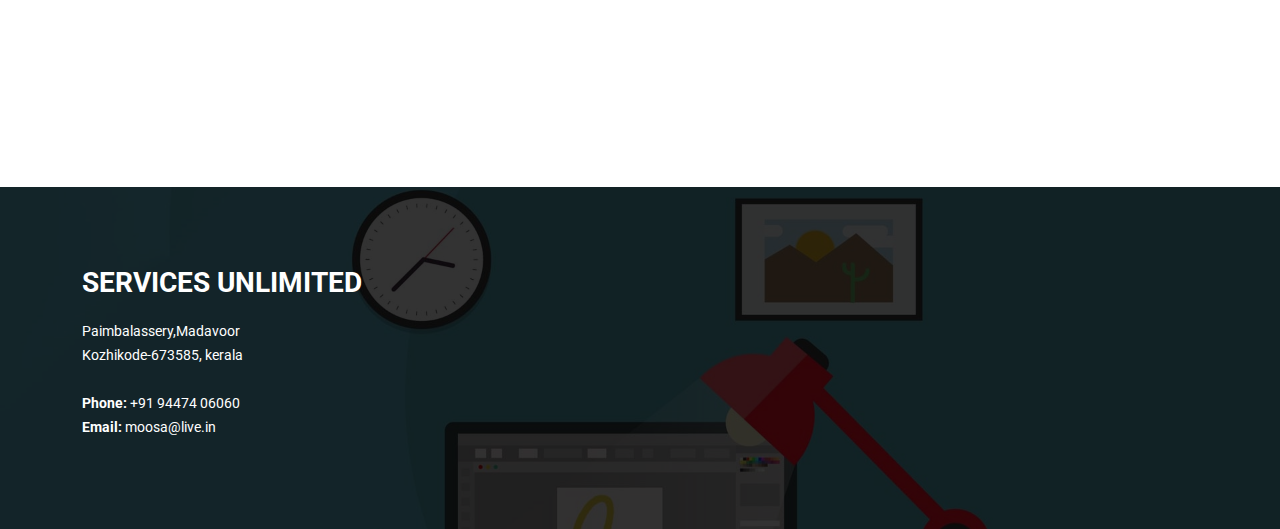
<file: news.html>
<!DOCTYPE html>
<html lang="en">

<head>
  <meta charset="utf-8">
  <meta content="width=device-width, initial-scale=1.0" name="viewport">

  <title>SERVICES UNLIMITED-NEWS</title>
  <meta content="" name="description">
  <meta content="" name="keywords">

  <!-- Favicons -->
  <link href="assets/img/logo.png" rel="icon">

  <!-- Google Fonts -->
  <link rel="preconnect" href="https://fonts.googleapis.com">
  <link rel="preconnect" href="https://fonts.gstatic.com" crossorigin>
  <link
    href="https://fonts.googleapis.com/css2?family=Open+Sans:ital,wght@0,300;0,400;0,500;0,600;0,700;1,300;1,400;1,600;1,700&family=Roboto:ital,wght@0,300;0,400;0,500;0,600;0,700;1,300;1,400;1,500;1,600;1,700&family=Work+Sans:ital,wght@0,300;0,400;0,500;0,600;0,700;1,300;1,400;1,500;1,600;1,700&display=swap"
    rel="stylesheet">

  <!-- Vendor CSS Files -->
  <link href="assets/vendor/bootstrap/css/bootstrap.min.css" rel="stylesheet">
  <link href="assets/vendor/bootstrap-icons/bootstrap-icons.css" rel="stylesheet">
  <link href="assets/vendor/fontawesome-free/css/all.min.css" rel="stylesheet">
  <link href="assets/vendor/aos/aos.css" rel="stylesheet">
  <link href="assets/vendor/glightbox/css/glightbox.min.css" rel="stylesheet">
  <link href="assets/vendor/swiper/swiper-bundle.min.css" rel="stylesheet">

  <!-- Template Main CSS File -->
  <link href="assets/css/main.css" rel="stylesheet">

  <!-- =======================================================
  * Template Name: UpConstruction - v1.3.0
  * Template URL: https://bootstrapmade.com/upconstruction-bootstrap-construction-website-template/
  * Author: BootstrapMade.com
  * License: https://bootstrapmade.com/license/
  ======================================================== -->
</head>

<body>

  <!-- ======= Header ======= -->
  <header id="header" class="header d-flex align-items-center">
    <div class="container-fluid container-xl d-flex align-items-center justify-content-between">

      <a href="index.html" class="logo d-flex align-items-center">
        <!-- Uncomment the line below if you also wish to use an image logo -->
        <!-- <img src="assets/img/logo.png" alt=""> -->
        <img style="height: 90px;" src="assets/img/logo.png" alt="">
      </a>

      <i class="mobile-nav-toggle mobile-nav-show bi bi-list"></i>
      <i class="mobile-nav-toggle mobile-nav-hide d-none bi bi-x"></i>
      <nav id="navbar" class="navbar">
        <ul>
          <li><a href="index.html">Home</a></li>
          <li><a href="#footer">About</a></li>
          <!-- <li><a href="services.html">Services</a></li> -->
          <!-- <li><a href="projects.html">Projects</a></li> -->
          <li><a href="news.html" class="active">News</a></li>
          <!-- <li class="dropdown"><a href="#"><span>Dropdown</span> <i
                class="bi bi-chevron-down dropdown-indicator"></i></a>
            <ul>
              <li><a href="#">Dropdown 1</a></li>
              <li class="dropdown"><a href="#"><span>Deep Dropdown</span> <i
                    class="bi bi-chevron-down dropdown-indicator"></i></a>
                <ul>
                  <li><a href="#">Deep Dropdown 1</a></li>
                  <li><a href="#">Deep Dropdown 2</a></li>
                  <li><a href="#">Deep Dropdown 3</a></li>
                  <li><a href="#">Deep Dropdown 4</a></li>
                  <li><a href="#">Deep Dropdown 5</a></li>
                </ul>
              </li>
              <li><a href="#">Dropdown 2</a></li>
              <li><a href="#">Dropdown 3</a></li>
              <li><a href="#">Dropdown 4</a></li>
            </ul>
          </li>
          <li><a href="contact.html">Contact</a></li> -->
        </ul>
      </nav><!-- .navbar -->

    </div>
  </header><!-- End Header -->

  <main id="main">

    <!-- ======= Breadcrumbs ======= -->
    <div class="breadcrumbs d-flex align-items-center" style="background-image: url('assets/img/breadcrumbs-bg.jpg');">
      <div class="container position-relative d-flex flex-column align-items-center" data-aos="fade">

        <h2>News</h2>
        <ol>
          <li><a href="index.html">Home</a></li>
          <li>News</li>
        </ol>

      </div>
    </div><!-- End Breadcrumbs -->

    <!-- ======= Blog Section ======= -->
    <section id="blog" class="blog">
      <div class="container" data-aos="fade-up" data-aos-delay="100">

        <div class="row gy-4 posts-list">

          <div class="col-xl-4 col-md-6">
            <div class="post-item position-relative h-100">

              <div class="post-img position-relative overflow-hidden">
                <img src="assets/img/news/11.jpg" class="img-fluid" alt="">
                <span class="post-date">14-07-2024</span>
              </div>

              <div class="post-content d-flex flex-column">

                <h3 class="post-title">Private Nursing College Management Admission Started (PNCMAK)</h3>


                <p>
                  
                </p>

                <hr>


              </div>

            </div>
          </div><!-- End post list item -->


          <!-- <div class="col-xl-4 col-md-6">
            <div class="post-item position-relative h-100">

              <div class="post-img position-relative overflow-hidden">
                <img src="assets/img/blog/blog-2.jpg" class="img-fluid" alt="">
                <span class="post-date">March 19</span>
              </div>

              <div class="post-content d-flex flex-column">

                <h3 class="post-title">Nisi magni odit consequatur autem nulla dolorem</h3>

                <div class="meta d-flex align-items-center">
                  <div class="d-flex align-items-center">
                    <i class="bi bi-person"></i> <span class="ps-2">Julia Parker</span>
                  </div>
                  <span class="px-3 text-black-50">/</span>
                  <div class="d-flex align-items-center">
                    <i class="bi bi-folder2"></i> <span class="ps-2">Economics</span>
                  </div>
                </div>

                <p>
                  Incidunt voluptate sit temporibus aperiam. Quia vitae aut sint ullam quis illum voluptatum et. Quo
                  libero rerum voluptatem pariatur nam.
                </p>

                <hr>

                <a href="blog-details.html" class="readmore stretched-link"><span>Read More</span><i
                    class="bi bi-arrow-right"></i></a>

              </div>

            </div>
          </div> -->
          <!-- End post list item -->

        </div><!-- End blog posts list -->


      </div>
    </section><!-- End Blog Section -->

    <!-- ======= Blog Section ======= -->
    <section id="blog" class="blog">
      <div class="container" data-aos="fade-up" data-aos-delay="100">

        <div class="row gy-4 posts-list">

          <div class="col-xl-4 col-md-6">
            <div class="post-item position-relative h-100">

              <div class="post-img position-relative overflow-hidden">
                <img src="assets/img/news/neet-ug-re-exam-result-expected-today-302926496-16x9_0.avif" class="img-fluid" alt="">
                <span class="post-date">29-06-2024</span>
              </div>

              <div class="post-content d-flex flex-column">

                <h3 class="post-title">NEET-UG re-exam result expected on June 30</h3>


                <p>
                  The National Testing Agency (NTA) is expected to release the NEET-UG re-exam results today, June 30, on exams.nta.ac.in. This re-exam was conducted on June 23 for 1563 candidates who were affected by time loss during the initial exam. Following the announcement of the re-exam results, the Medical Counselling Committee (MCC) is expected to commence the counselling process
                </p>

                <hr>

                <a href="https://www.indiatoday.in/education-today/notification/story/neet-ug-re-exam-result-expected-today-how-to-check-2560321-2024-06-30" class="readmore stretched-link"><span>Read More</span><i
                    class="bi bi-arrow-right"></i></a>

              </div>

            </div>
          </div><!-- End post list item -->


          <!-- <div class="col-xl-4 col-md-6">
            <div class="post-item position-relative h-100">

              <div class="post-img position-relative overflow-hidden">
                <img src="assets/img/blog/blog-2.jpg" class="img-fluid" alt="">
                <span class="post-date">March 19</span>
              </div>

              <div class="post-content d-flex flex-column">

                <h3 class="post-title">Nisi magni odit consequatur autem nulla dolorem</h3>

                <div class="meta d-flex align-items-center">
                  <div class="d-flex align-items-center">
                    <i class="bi bi-person"></i> <span class="ps-2">Julia Parker</span>
                  </div>
                  <span class="px-3 text-black-50">/</span>
                  <div class="d-flex align-items-center">
                    <i class="bi bi-folder2"></i> <span class="ps-2">Economics</span>
                  </div>
                </div>

                <p>
                  Incidunt voluptate sit temporibus aperiam. Quia vitae aut sint ullam quis illum voluptatum et. Quo
                  libero rerum voluptatem pariatur nam.
                </p>

                <hr>

                <a href="blog-details.html" class="readmore stretched-link"><span>Read More</span><i
                    class="bi bi-arrow-right"></i></a>

              </div>

            </div>
          </div> -->
          <!-- End post list item -->

        </div><!-- End blog posts list -->


      </div>
    </section><!-- End Blog Section -->

  </main><!-- End #main -->

<!-- ======= Footer ======= -->
<footer id="footer" class="footer">

  <div class="footer-content position-relative">
    <div class="container">
      <div class="row">

        <div class="col-lg-4 col-md-6">
          <div class="footer-info">
            <h3>SERVICES UNLIMITED</h3>
            <p>
              Paimbalassery,Madavoor <br>
              Kozhikode-673585, kerala<br><br>
              <strong>Phone:</strong> +91 94474 06060<br>
              <strong>Email:</strong> moosa@live.in<br>
            </p>
          </div>
        </div><!-- End footer info column-->

        

        
      </div>
    </div>
  </div>


</footer>
<!-- End Footer -->

  <a href="#" class="scroll-top d-flex align-items-center justify-content-center"><i
      class="bi bi-arrow-up-short"></i></a>

  <div id="preloader"></div>

  <!-- Vendor JS Files -->
  <script src="assets/vendor/bootstrap/js/bootstrap.bundle.min.js"></script>
  <script src="assets/vendor/aos/aos.js"></script>
  <script src="assets/vendor/glightbox/js/glightbox.min.js"></script>
  <script src="assets/vendor/isotope-layout/isotope.pkgd.min.js"></script>
  <script src="assets/vendor/swiper/swiper-bundle.min.js"></script>
  <script src="assets/vendor/purecounter/purecounter_vanilla.js"></script>
  <script src="assets/vendor/php-email-form/validate.js"></script>

  <!-- Template Main JS File -->
  <script src="assets/js/main.js"></script>

</body>

</html>
</file>
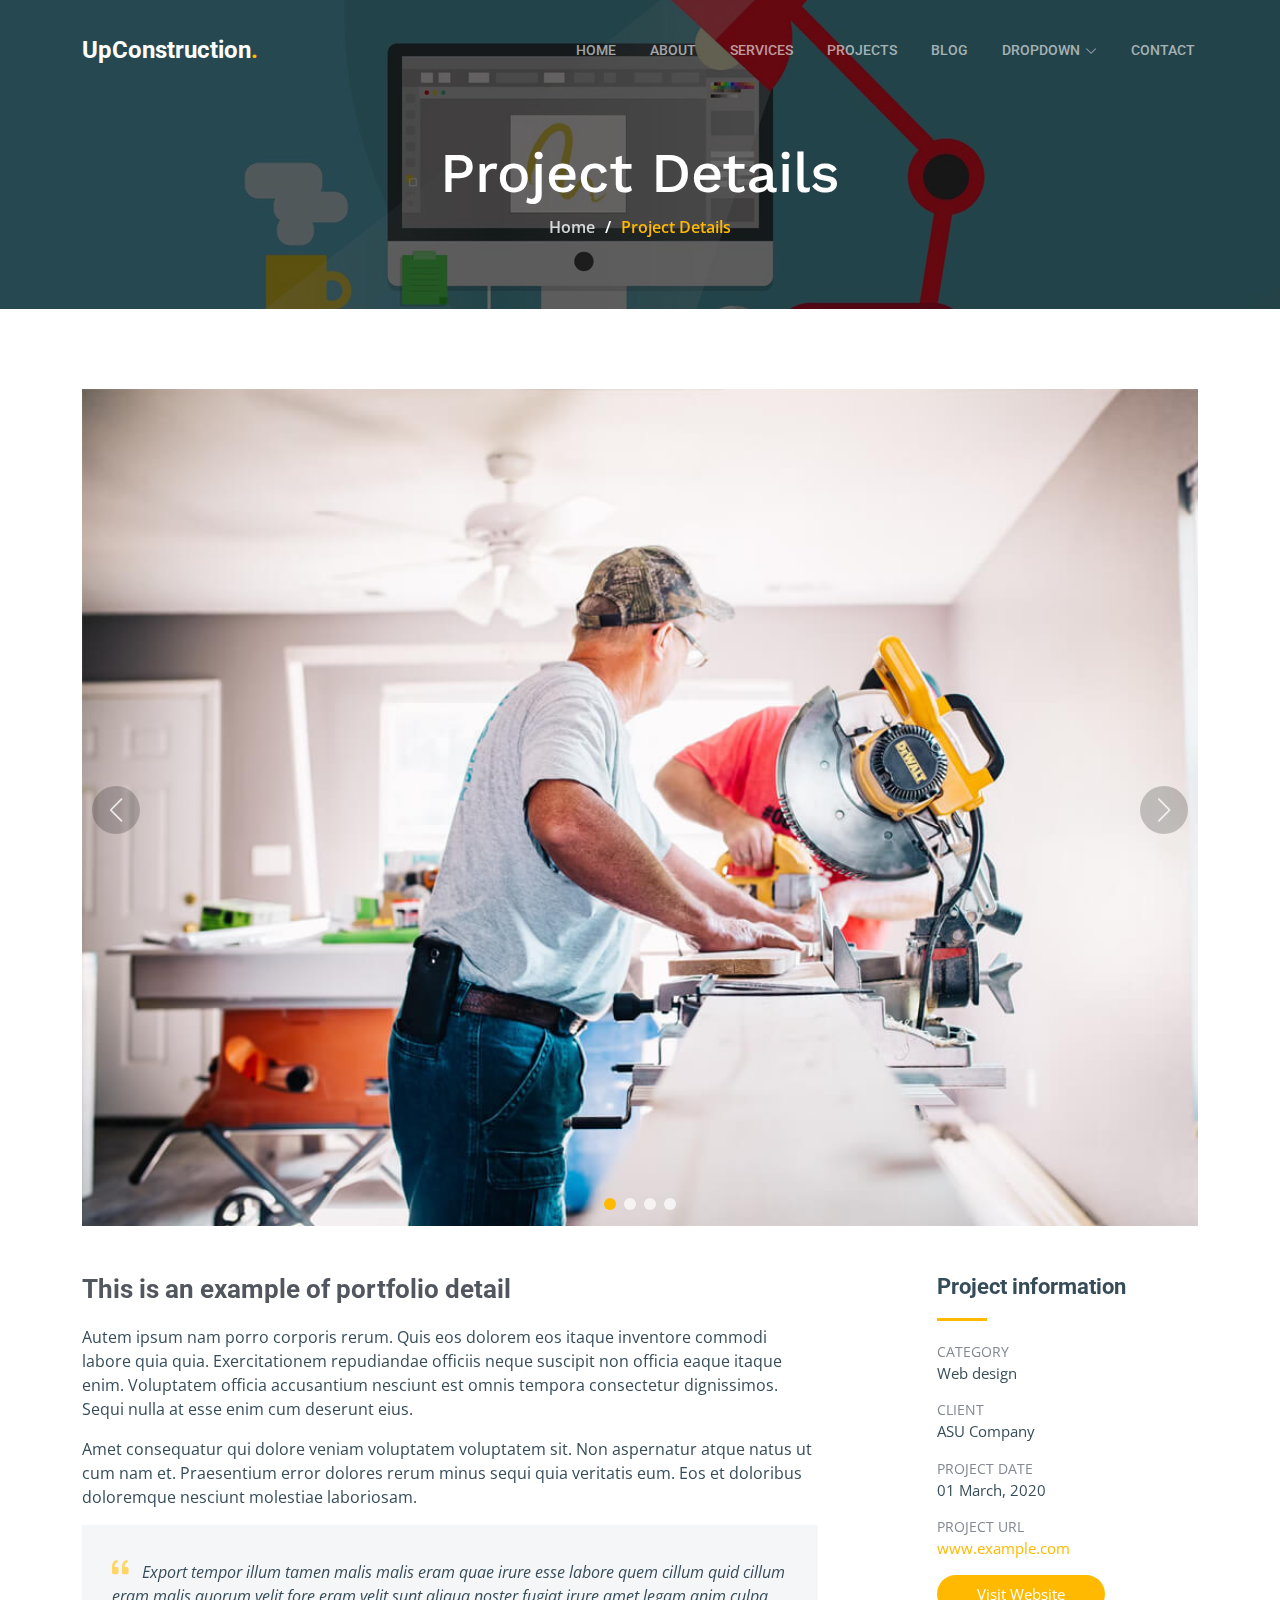
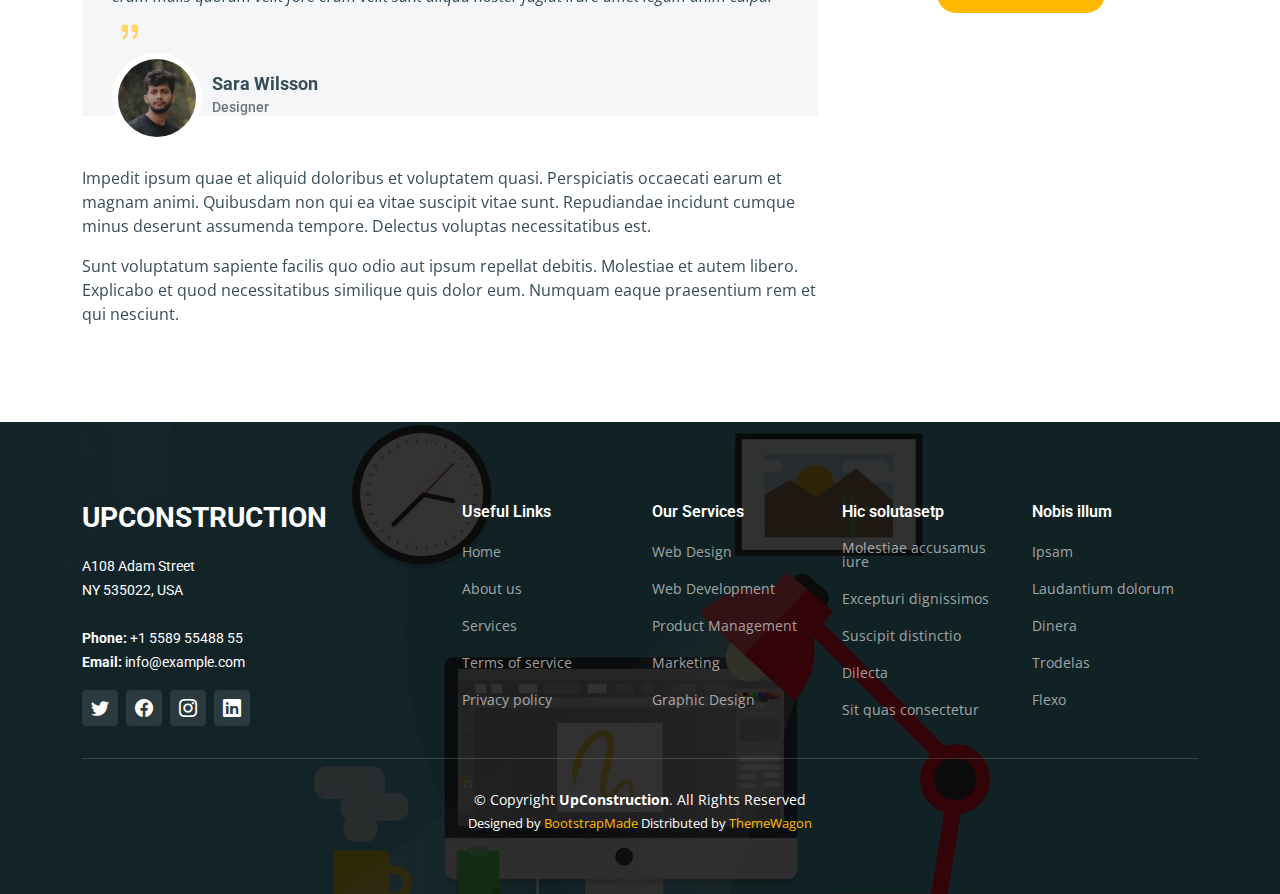
<file: project-details.html>
<!DOCTYPE html>
<html lang="en">

<head>
  <meta charset="utf-8">
  <meta content="width=device-width, initial-scale=1.0" name="viewport">

  <title>UpConstruction Bootstrap Template - Project Details</title>
  <meta content="" name="description">
  <meta content="" name="keywords">

  <!-- Favicons -->
  <link href="assets/img/favicon.png" rel="icon">
  <link href="assets/img/apple-touch-icon.png" rel="apple-touch-icon">

  <!-- Google Fonts -->
  <link rel="preconnect" href="https://fonts.googleapis.com">
  <link rel="preconnect" href="https://fonts.gstatic.com" crossorigin>
  <link
    href="https://fonts.googleapis.com/css2?family=Open+Sans:ital,wght@0,300;0,400;0,500;0,600;0,700;1,300;1,400;1,600;1,700&family=Roboto:ital,wght@0,300;0,400;0,500;0,600;0,700;1,300;1,400;1,500;1,600;1,700&family=Work+Sans:ital,wght@0,300;0,400;0,500;0,600;0,700;1,300;1,400;1,500;1,600;1,700&display=swap"
    rel="stylesheet">

  <!-- Vendor CSS Files -->
  <link href="assets/vendor/bootstrap/css/bootstrap.min.css" rel="stylesheet">
  <link href="assets/vendor/bootstrap-icons/bootstrap-icons.css" rel="stylesheet">
  <link href="assets/vendor/fontawesome-free/css/all.min.css" rel="stylesheet">
  <link href="assets/vendor/aos/aos.css" rel="stylesheet">
  <link href="assets/vendor/glightbox/css/glightbox.min.css" rel="stylesheet">
  <link href="assets/vendor/swiper/swiper-bundle.min.css" rel="stylesheet">

  <!-- Template Main CSS File -->
  <link href="assets/css/main.css" rel="stylesheet">

  <!-- =======================================================
  * Template Name: UpConstruction - v1.3.0
  * Template URL: https://bootstrapmade.com/upconstruction-bootstrap-construction-website-template/
  * Author: BootstrapMade.com
  * License: https://bootstrapmade.com/license/
  ======================================================== -->
</head>

<body>

  <!-- ======= Header ======= -->
  <header id="header" class="header d-flex align-items-center">
    <div class="container-fluid container-xl d-flex align-items-center justify-content-between">

      <a href="index.html" class="logo d-flex align-items-center">
        <!-- Uncomment the line below if you also wish to use an image logo -->
        <!-- <img src="assets/img/logo.png" alt=""> -->
        <h1>UpConstruction<span>.</span></h1>
      </a>

      <i class="mobile-nav-toggle mobile-nav-show bi bi-list"></i>
      <i class="mobile-nav-toggle mobile-nav-hide d-none bi bi-x"></i>
      <nav id="navbar" class="navbar">
        <ul>
          <li><a href="index.html">Home</a></li>
          <li><a href="about.html">About</a></li>
          <li><a href="services.html">Services</a></li>
          <li><a href="projects.html">Projects</a></li>
          <li><a href="blog.html">Blog</a></li>
          <li class="dropdown"><a href="#"><span>Dropdown</span> <i
                class="bi bi-chevron-down dropdown-indicator"></i></a>
            <ul>
              <li><a href="#">Dropdown 1</a></li>
              <li class="dropdown"><a href="#"><span>Deep Dropdown</span> <i
                    class="bi bi-chevron-down dropdown-indicator"></i></a>
                <ul>
                  <li><a href="#">Deep Dropdown 1</a></li>
                  <li><a href="#">Deep Dropdown 2</a></li>
                  <li><a href="#">Deep Dropdown 3</a></li>
                  <li><a href="#">Deep Dropdown 4</a></li>
                  <li><a href="#">Deep Dropdown 5</a></li>
                </ul>
              </li>
              <li><a href="#">Dropdown 2</a></li>
              <li><a href="#">Dropdown 3</a></li>
              <li><a href="#">Dropdown 4</a></li>
            </ul>
          </li>
          <li><a href="contact.html">Contact</a></li>
        </ul>
      </nav><!-- .navbar -->

    </div>
  </header><!-- End Header -->

  <main id="main">

    <!-- ======= Breadcrumbs ======= -->
    <div class="breadcrumbs d-flex align-items-center" style="background-image: url('assets/img/breadcrumbs-bg.jpg');">
      <div class="container position-relative d-flex flex-column align-items-center" data-aos="fade">

        <h2>Project Details</h2>
        <ol>
          <li><a href="index.html">Home</a></li>
          <li>Project Details</li>
        </ol>

      </div>
    </div><!-- End Breadcrumbs -->

    <!-- ======= Projet Details Section ======= -->
    <section id="project-details" class="project-details">
      <div class="container" data-aos="fade-up" data-aos-delay="100">

        <div class="position-relative h-100">
          <div class="slides-1 portfolio-details-slider swiper">
            <div class="swiper-wrapper align-items-center">

              <div class="swiper-slide">
                <img src="assets/img/projects/remodeling-1.jpg" alt="">
              </div>

              <div class="swiper-slide">
                <img src="assets/img/projects/construction-1.jpg" alt="">
              </div>

              <div class="swiper-slide">
                <img src="assets/img/projects/design-1.jpg" alt="">
              </div>

              <div class="swiper-slide">
                <img src="assets/img/projects/repairs-1.jpg" alt="">
              </div>

            </div>
            <div class="swiper-pagination"></div>
          </div>
          <div class="swiper-button-prev"></div>
          <div class="swiper-button-next"></div>

        </div>

        <div class="row justify-content-between gy-4 mt-4">

          <div class="col-lg-8">
            <div class="portfolio-description">
              <h2>This is an example of portfolio detail</h2>
              <p>
                Autem ipsum nam porro corporis rerum. Quis eos dolorem eos itaque inventore commodi labore quia quia.
                Exercitationem repudiandae officiis neque suscipit non officia eaque itaque enim. Voluptatem officia
                accusantium nesciunt est omnis tempora consectetur dignissimos. Sequi nulla at esse enim cum deserunt
                eius.
              </p>
              <p>
                Amet consequatur qui dolore veniam voluptatem voluptatem sit. Non aspernatur atque natus ut cum nam et.
                Praesentium error dolores rerum minus sequi quia veritatis eum. Eos et doloribus doloremque nesciunt
                molestiae laboriosam.
              </p>

              <div class="testimonial-item">
                <p>
                  <i class="bi bi-quote quote-icon-left"></i>
                  Export tempor illum tamen malis malis eram quae irure esse labore quem cillum quid cillum eram malis
                  quorum velit fore eram velit sunt aliqua noster fugiat irure amet legam anim culpa.
                  <i class="bi bi-quote quote-icon-right"></i>
                </p>
                <div>
                  <img src="assets/img/testimonials/testimonials-2.jpg" class="testimonial-img" alt="">
                  <h3>Sara Wilsson</h3>
                  <h4>Designer</h4>
                </div>
              </div>

              <p>
                Impedit ipsum quae et aliquid doloribus et voluptatem quasi. Perspiciatis occaecati earum et magnam
                animi. Quibusdam non qui ea vitae suscipit vitae sunt. Repudiandae incidunt cumque minus deserunt
                assumenda tempore. Delectus voluptas necessitatibus est.

              <p>
                Sunt voluptatum sapiente facilis quo odio aut ipsum repellat debitis. Molestiae et autem libero.
                Explicabo et quod necessitatibus similique quis dolor eum. Numquam eaque praesentium rem et qui
                nesciunt.
              </p>

            </div>
          </div>

          <div class="col-lg-3">
            <div class="portfolio-info">
              <h3>Project information</h3>
              <ul>
                <li><strong>Category</strong> <span>Web design</span></li>
                <li><strong>Client</strong> <span>ASU Company</span></li>
                <li><strong>Project date</strong> <span>01 March, 2020</span></li>
                <li><strong>Project URL</strong> <a href="#">www.example.com</a></li>
                <li><a href="#" class="btn-visit align-self-start">Visit Website</a></li>
              </ul>
            </div>
          </div>

        </div>

      </div>
    </section><!-- End Projet Details Section -->

  </main><!-- End #main -->

  <!-- ======= Footer ======= -->
  <footer id="footer" class="footer">

    <div class="footer-content position-relative">
      <div class="container">
        <div class="row">

          <div class="col-lg-4 col-md-6">
            <div class="footer-info">
              <h3>UpConstruction</h3>
              <p>
                A108 Adam Street <br>
                NY 535022, USA<br><br>
                <strong>Phone:</strong> +1 5589 55488 55<br>
                <strong>Email:</strong> info@example.com<br>
              </p>
              <div class="social-links d-flex mt-3">
                <a href="#" class="d-flex align-items-center justify-content-center"><i class="bi bi-twitter"></i></a>
                <a href="#" class="d-flex align-items-center justify-content-center"><i class="bi bi-facebook"></i></a>
                <a href="#" class="d-flex align-items-center justify-content-center"><i class="bi bi-instagram"></i></a>
                <a href="#" class="d-flex align-items-center justify-content-center"><i class="bi bi-linkedin"></i></a>
              </div>
            </div>
          </div><!-- End footer info column-->

          <div class="col-lg-2 col-md-3 footer-links">
            <h4>Useful Links</h4>
            <ul>
              <li><a href="#">Home</a></li>
              <li><a href="#">About us</a></li>
              <li><a href="#">Services</a></li>
              <li><a href="#">Terms of service</a></li>
              <li><a href="#">Privacy policy</a></li>
            </ul>
          </div><!-- End footer links column-->

          <div class="col-lg-2 col-md-3 footer-links">
            <h4>Our Services</h4>
            <ul>
              <li><a href="#">Web Design</a></li>
              <li><a href="#">Web Development</a></li>
              <li><a href="#">Product Management</a></li>
              <li><a href="#">Marketing</a></li>
              <li><a href="#">Graphic Design</a></li>
            </ul>
          </div><!-- End footer links column-->

          <div class="col-lg-2 col-md-3 footer-links">
            <h4>Hic solutasetp</h4>
            <ul>
              <li><a href="#">Molestiae accusamus iure</a></li>
              <li><a href="#">Excepturi dignissimos</a></li>
              <li><a href="#">Suscipit distinctio</a></li>
              <li><a href="#">Dilecta</a></li>
              <li><a href="#">Sit quas consectetur</a></li>
            </ul>
          </div><!-- End footer links column-->

          <div class="col-lg-2 col-md-3 footer-links">
            <h4>Nobis illum</h4>
            <ul>
              <li><a href="#">Ipsam</a></li>
              <li><a href="#">Laudantium dolorum</a></li>
              <li><a href="#">Dinera</a></li>
              <li><a href="#">Trodelas</a></li>
              <li><a href="#">Flexo</a></li>
            </ul>
          </div><!-- End footer links column-->

        </div>
      </div>
    </div>

    <div class="footer-legal text-center position-relative">
      <div class="container">
        <div class="copyright">
          &copy; Copyright <strong><span>UpConstruction</span></strong>. All Rights Reserved
        </div>
        <div class="credits">
          <!-- All the links in the footer should remain intact. -->
          <!-- You can delete the links only if you purchased the pro version. -->
          <!-- Licensing information: https://bootstrapmade.com/license/ -->
          <!-- Purchase the pro version with working PHP/AJAX contact form: https://bootstrapmade.com/upconstruction-bootstrap-construction-website-template/ -->
          Designed by <a href="https://bootstrapmade.com/">BootstrapMade</a> Distributed by <a
            href="https://themewagon.com">ThemeWagon</a>
        </div>
      </div>
    </div>

  </footer>
  <!-- End Footer -->

  <a href="#" class="scroll-top d-flex align-items-center justify-content-center"><i
      class="bi bi-arrow-up-short"></i></a>

  <div id="preloader"></div>

  <!-- Vendor JS Files -->
  <script src="assets/vendor/bootstrap/js/bootstrap.bundle.min.js"></script>
  <script src="assets/vendor/aos/aos.js"></script>
  <script src="assets/vendor/glightbox/js/glightbox.min.js"></script>
  <script src="assets/vendor/isotope-layout/isotope.pkgd.min.js"></script>
  <script src="assets/vendor/swiper/swiper-bundle.min.js"></script>
  <script src="assets/vendor/purecounter/purecounter_vanilla.js"></script>
  <script src="assets/vendor/php-email-form/validate.js"></script>

  <!-- Template Main JS File -->
  <script src="assets/js/main.js"></script>

</body>

</html>
</file>
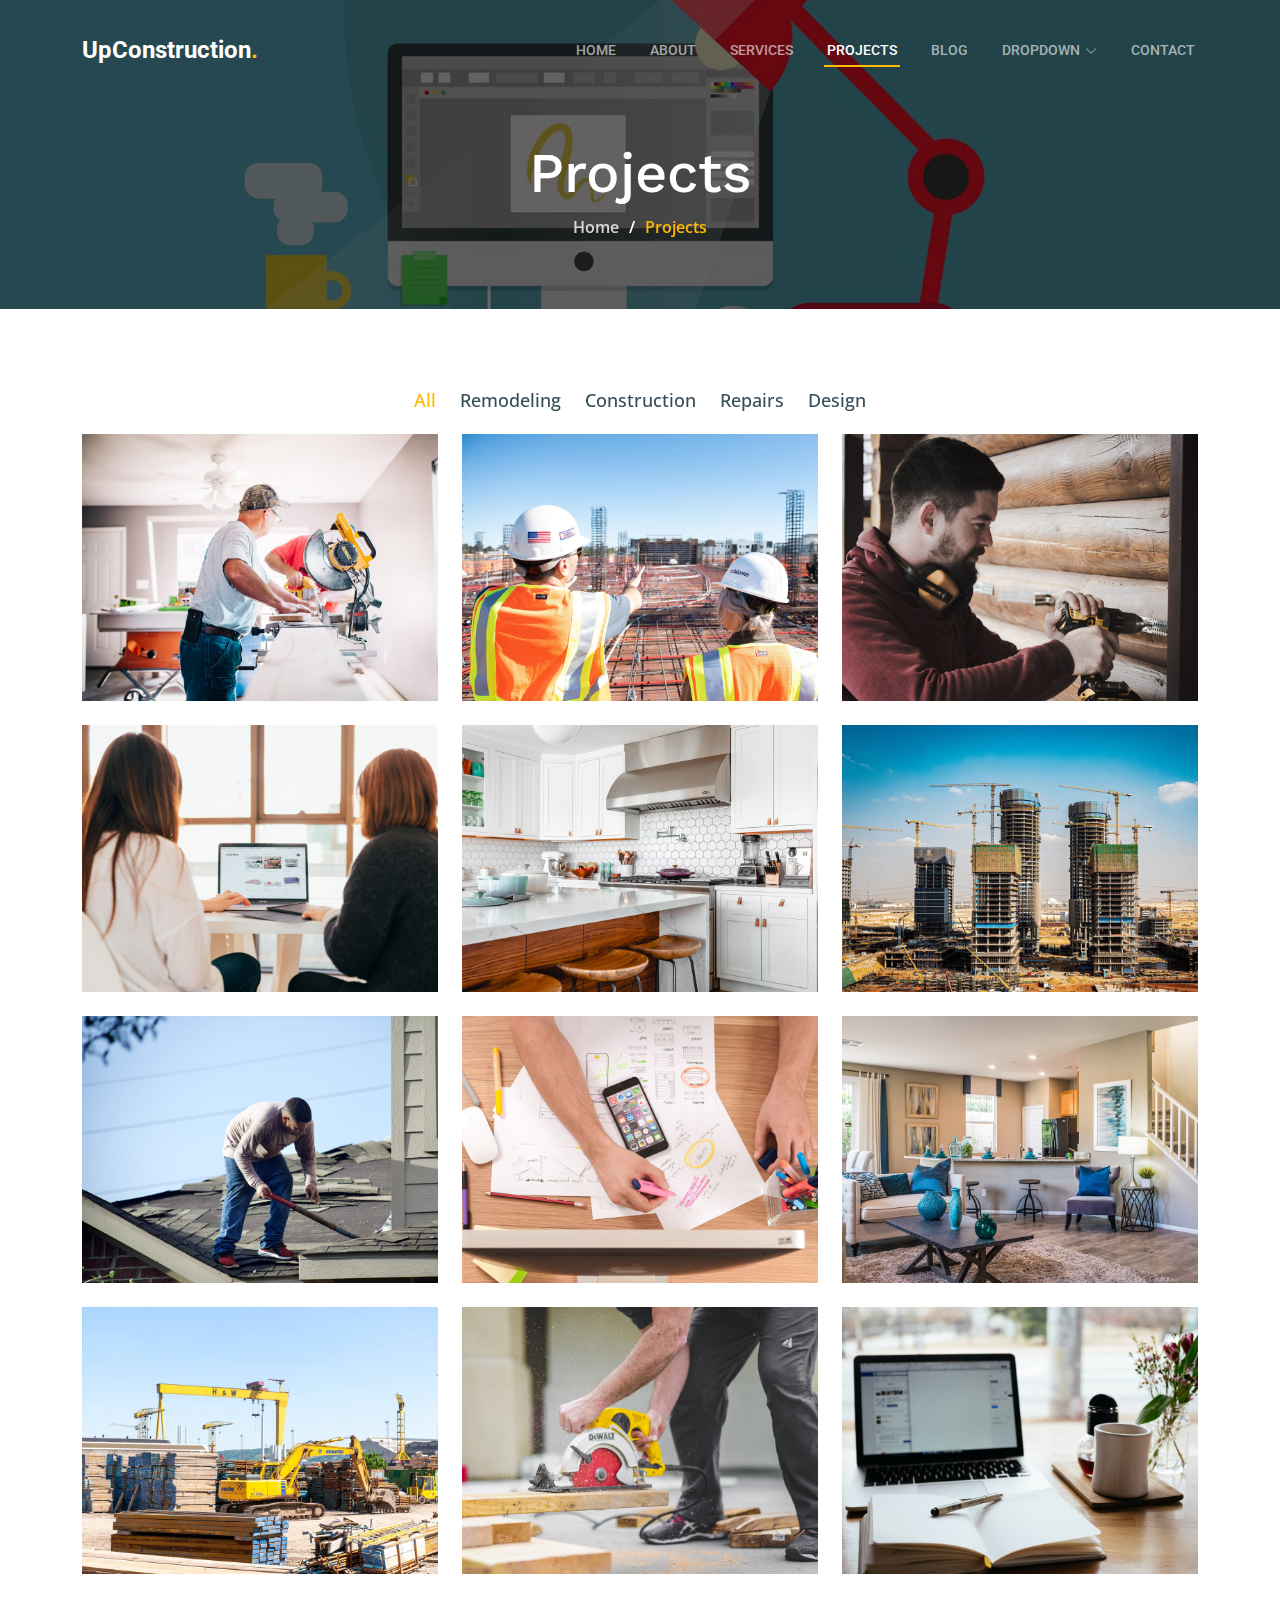
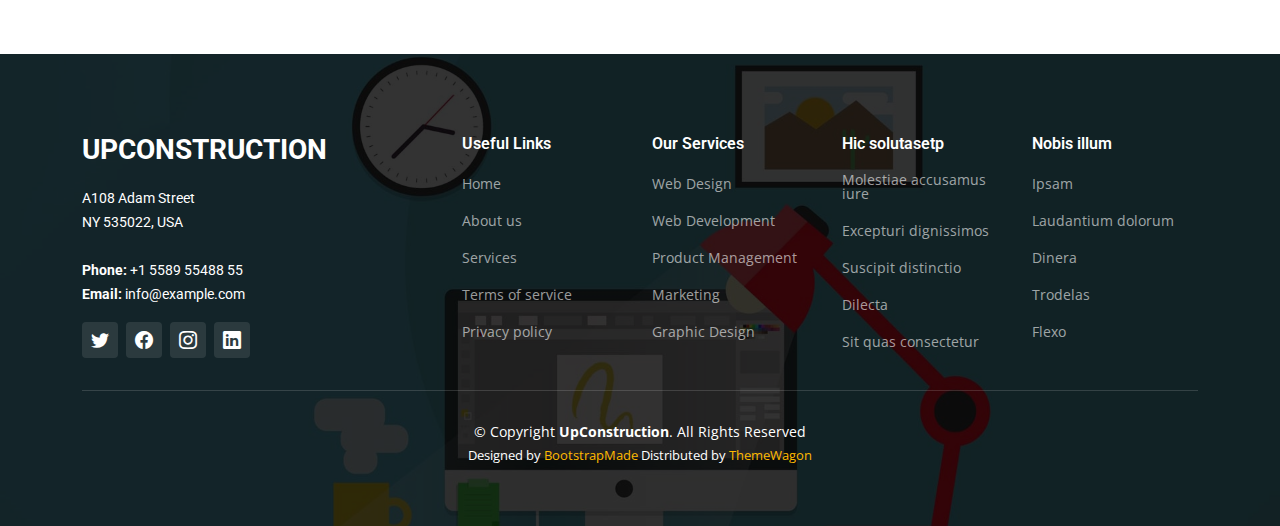
<file: projects.html>
<!DOCTYPE html>
<html lang="en">

<head>
  <meta charset="utf-8">
  <meta content="width=device-width, initial-scale=1.0" name="viewport">

  <title>UpConstruction Bootstrap Template - Projects</title>
  <meta content="" name="description">
  <meta content="" name="keywords">

  <!-- Favicons -->
  <link href="assets/img/favicon.png" rel="icon">
  <link href="assets/img/apple-touch-icon.png" rel="apple-touch-icon">

  <!-- Google Fonts -->
  <link rel="preconnect" href="https://fonts.googleapis.com">
  <link rel="preconnect" href="https://fonts.gstatic.com" crossorigin>
  <link
    href="https://fonts.googleapis.com/css2?family=Open+Sans:ital,wght@0,300;0,400;0,500;0,600;0,700;1,300;1,400;1,600;1,700&family=Roboto:ital,wght@0,300;0,400;0,500;0,600;0,700;1,300;1,400;1,500;1,600;1,700&family=Work+Sans:ital,wght@0,300;0,400;0,500;0,600;0,700;1,300;1,400;1,500;1,600;1,700&display=swap"
    rel="stylesheet">

  <!-- Vendor CSS Files -->
  <link href="assets/vendor/bootstrap/css/bootstrap.min.css" rel="stylesheet">
  <link href="assets/vendor/bootstrap-icons/bootstrap-icons.css" rel="stylesheet">
  <link href="assets/vendor/fontawesome-free/css/all.min.css" rel="stylesheet">
  <link href="assets/vendor/aos/aos.css" rel="stylesheet">
  <link href="assets/vendor/glightbox/css/glightbox.min.css" rel="stylesheet">
  <link href="assets/vendor/swiper/swiper-bundle.min.css" rel="stylesheet">

  <!-- Template Main CSS File -->
  <link href="assets/css/main.css" rel="stylesheet">

  <!-- =======================================================
  * Template Name: UpConstruction - v1.3.0
  * Template URL: https://bootstrapmade.com/upconstruction-bootstrap-construction-website-template/
  * Author: BootstrapMade.com
  * License: https://bootstrapmade.com/license/
  ======================================================== -->
</head>

<body>

  <!-- ======= Header ======= -->
  <header id="header" class="header d-flex align-items-center">
    <div class="container-fluid container-xl d-flex align-items-center justify-content-between">

      <a href="index.html" class="logo d-flex align-items-center">
        <!-- Uncomment the line below if you also wish to use an image logo -->
        <!-- <img src="assets/img/logo.png" alt=""> -->
        <h1>UpConstruction<span>.</span></h1>
      </a>

      <i class="mobile-nav-toggle mobile-nav-show bi bi-list"></i>
      <i class="mobile-nav-toggle mobile-nav-hide d-none bi bi-x"></i>
      <nav id="navbar" class="navbar">
        <ul>
          <li><a href="index.html">Home</a></li>
          <li><a href="about.html">About</a></li>
          <li><a href="services.html">Services</a></li>
          <li><a href="projects.html" class="active">Projects</a></li>
          <li><a href="blog.html">Blog</a></li>
          <li class="dropdown"><a href="#"><span>Dropdown</span> <i
                class="bi bi-chevron-down dropdown-indicator"></i></a>
            <ul>
              <li><a href="#">Dropdown 1</a></li>
              <li class="dropdown"><a href="#"><span>Deep Dropdown</span> <i
                    class="bi bi-chevron-down dropdown-indicator"></i></a>
                <ul>
                  <li><a href="#">Deep Dropdown 1</a></li>
                  <li><a href="#">Deep Dropdown 2</a></li>
                  <li><a href="#">Deep Dropdown 3</a></li>
                  <li><a href="#">Deep Dropdown 4</a></li>
                  <li><a href="#">Deep Dropdown 5</a></li>
                </ul>
              </li>
              <li><a href="#">Dropdown 2</a></li>
              <li><a href="#">Dropdown 3</a></li>
              <li><a href="#">Dropdown 4</a></li>
            </ul>
          </li>
          <li><a href="contact.html">Contact</a></li>
        </ul>
      </nav><!-- .navbar -->

    </div>
  </header><!-- End Header -->

  <main id="main">

    <!-- ======= Breadcrumbs ======= -->
    <div class="breadcrumbs d-flex align-items-center" style="background-image: url('assets/img/breadcrumbs-bg.jpg');">
      <div class="container position-relative d-flex flex-column align-items-center" data-aos="fade">

        <h2>Projects</h2>
        <ol>
          <li><a href="index.html">Home</a></li>
          <li>Projects</li>
        </ol>

      </div>
    </div><!-- End Breadcrumbs -->

    <!-- ======= Our Projects Section ======= -->
    <section id="projects" class="projects">
      <div class="container" data-aos="fade-up">

        <div class="portfolio-isotope" data-portfolio-filter="*" data-portfolio-layout="masonry"
          data-portfolio-sort="original-order">

          <ul class="portfolio-flters" data-aos="fade-up" data-aos-delay="100">
            <li data-filter="*" class="filter-active">All</li>
            <li data-filter=".filter-remodeling">Remodeling</li>
            <li data-filter=".filter-construction">Construction</li>
            <li data-filter=".filter-repairs">Repairs</li>
            <li data-filter=".filter-design">Design</li>
          </ul><!-- End Projects Filters -->

          <div class="row gy-4 portfolio-container" data-aos="fade-up" data-aos-delay="200">

            <div class="col-lg-4 col-md-6 portfolio-item filter-remodeling">
              <div class="portfolio-content h-100">
                <img src="assets/img/projects/remodeling-1.jpg" class="img-fluid" alt="">
                <div class="portfolio-info">
                  <h4>Remodeling 1</h4>
                  <p>Lorem ipsum, dolor sit amet consectetur</p>
                  <a href="assets/img/projects/remodeling-1.jpg" title="Remodeling 1"
                    data-gallery="portfolio-gallery-remodeling" class="glightbox preview-link"><i
                      class="bi bi-zoom-in"></i></a>
                  <a href="project-details.html" title="More Details" class="details-link"><i
                      class="bi bi-link-45deg"></i></a>
                </div>
              </div>
            </div><!-- End Projects Item -->

            <div class="col-lg-4 col-md-6 portfolio-item filter-construction">
              <div class="portfolio-content h-100">
                <img src="assets/img/projects/construction-1.jpg" class="img-fluid" alt="">
                <div class="portfolio-info">
                  <h4>Construction 1</h4>
                  <p>Lorem ipsum, dolor sit amet consectetur</p>
                  <a href="assets/img/projects/construction-1.jpg" title="Construction 1"
                    data-gallery="portfolio-gallery-construction" class="glightbox preview-link"><i
                      class="bi bi-zoom-in"></i></a>
                  <a href="project-details.html" title="More Details" class="details-link"><i
                      class="bi bi-link-45deg"></i></a>
                </div>
              </div>
            </div><!-- End Projects Item -->

            <div class="col-lg-4 col-md-6 portfolio-item filter-repairs">
              <div class="portfolio-content h-100">
                <img src="assets/img/projects/repairs-1.jpg" class="img-fluid" alt="">
                <div class="portfolio-info">
                  <h4>Repairs 1</h4>
                  <p>Lorem ipsum, dolor sit amet consectetur</p>
                  <a href="assets/img/projects/repairs-1.jpg" title="Repairs 1" data-gallery="portfolio-gallery-repairs"
                    class="glightbox preview-link"><i class="bi bi-zoom-in"></i></a>
                  <a href="project-details.html" title="More Details" class="details-link"><i
                      class="bi bi-link-45deg"></i></a>
                </div>
              </div>
            </div><!-- End Projects Item -->

            <div class="col-lg-4 col-md-6 portfolio-item filter-design">
              <div class="portfolio-content h-100">
                <img src="assets/img/projects/design-1.jpg" class="img-fluid" alt="">
                <div class="portfolio-info">
                  <h4>Design 1</h4>
                  <p>Lorem ipsum, dolor sit amet consectetur</p>
                  <a href="assets/img/projects/design-1.jpg" title="Repairs 1" data-gallery="portfolio-gallery-book"
                    class="glightbox preview-link"><i class="bi bi-zoom-in"></i></a>
                  <a href="project-details.html" title="More Details" class="details-link"><i
                      class="bi bi-link-45deg"></i></a>
                </div>
              </div>
            </div><!-- End Projects Item -->

            <div class="col-lg-4 col-md-6 portfolio-item filter-remodeling">
              <div class="portfolio-content h-100">
                <img src="assets/img/projects/remodeling-2.jpg" class="img-fluid" alt="">
                <div class="portfolio-info">
                  <h4>Remodeling 2</h4>
                  <p>Lorem ipsum, dolor sit amet consectetur</p>
                  <a href="assets/img/projects/remodeling-2.jpg" title="Remodeling 2"
                    data-gallery="portfolio-gallery-remodeling" class="glightbox preview-link"><i
                      class="bi bi-zoom-in"></i></a>
                  <a href="project-details.html" title="More Details" class="details-link"><i
                      class="bi bi-link-45deg"></i></a>
                </div>
              </div>
            </div><!-- End Projects Item -->

            <div class="col-lg-4 col-md-6 portfolio-item filter-construction">
              <div class="portfolio-content h-100">
                <img src="assets/img/projects/construction-2.jpg" class="img-fluid" alt="">
                <div class="portfolio-info">
                  <h4>Construction 2</h4>
                  <p>Lorem ipsum, dolor sit amet consectetur</p>
                  <a href="assets/img/projects/construction-2.jpg" title="Construction 2"
                    data-gallery="portfolio-gallery-construction" class="glightbox preview-link"><i
                      class="bi bi-zoom-in"></i></a>
                  <a href="project-details.html" title="More Details" class="details-link"><i
                      class="bi bi-link-45deg"></i></a>
                </div>
              </div>
            </div><!-- End Projects Item -->

            <div class="col-lg-4 col-md-6 portfolio-item filter-repairs">
              <div class="portfolio-content h-100">
                <img src="assets/img/projects/repairs-2.jpg" class="img-fluid" alt="">
                <div class="portfolio-info">
                  <h4>Repairs 2</h4>
                  <p>Lorem ipsum, dolor sit amet consectetur</p>
                  <a href="assets/img/projects/repairs-2.jpg" title="Repairs 2" data-gallery="portfolio-gallery-repairs"
                    class="glightbox preview-link"><i class="bi bi-zoom-in"></i></a>
                  <a href="project-details.html" title="More Details" class="details-link"><i
                      class="bi bi-link-45deg"></i></a>
                </div>
              </div>
            </div><!-- End Projects Item -->

            <div class="col-lg-4 col-md-6 portfolio-item filter-design">
              <div class="portfolio-content h-100">
                <img src="assets/img/projects/design-2.jpg" class="img-fluid" alt="">
                <div class="portfolio-info">
                  <h4>Design 2</h4>
                  <p>Lorem ipsum, dolor sit amet consectetur</p>
                  <a href="assets/img/projects/design-2.jpg" title="Repairs 2" data-gallery="portfolio-gallery-book"
                    class="glightbox preview-link"><i class="bi bi-zoom-in"></i></a>
                  <a href="project-details.html" title="More Details" class="details-link"><i
                      class="bi bi-link-45deg"></i></a>
                </div>
              </div>
            </div><!-- End Projects Item -->

            <div class="col-lg-4 col-md-6 portfolio-item filter-remodeling">
              <div class="portfolio-content h-100">
                <img src="assets/img/projects/remodeling-3.jpg" class="img-fluid" alt="">
                <div class="portfolio-info">
                  <h4>Remodeling 3</h4>
                  <p>Lorem ipsum, dolor sit amet consectetur</p>
                  <a href="assets/img/projects/remodeling-3.jpg" title="Remodeling 3"
                    data-gallery="portfolio-gallery-remodeling" class="glightbox preview-link"><i
                      class="bi bi-zoom-in"></i></a>
                  <a href="project-details.html" title="More Details" class="details-link"><i
                      class="bi bi-link-45deg"></i></a>
                </div>
              </div>
            </div><!-- End Projects Item -->

            <div class="col-lg-4 col-md-6 portfolio-item filter-construction">
              <div class="portfolio-content h-100">
                <img src="assets/img/projects/construction-3.jpg" class="img-fluid" alt="">
                <div class="portfolio-info">
                  <h4>Construction 3</h4>
                  <p>Lorem ipsum, dolor sit amet consectetur</p>
                  <a href="assets/img/projects/construction-3.jpg" title="Construction 3"
                    data-gallery="portfolio-gallery-construction" class="glightbox preview-link"><i
                      class="bi bi-zoom-in"></i></a>
                  <a href="project-details.html" title="More Details" class="details-link"><i
                      class="bi bi-link-45deg"></i></a>
                </div>
              </div>
            </div><!-- End Projects Item -->

            <div class="col-lg-4 col-md-6 portfolio-item filter-repairs">
              <div class="portfolio-content h-100">
                <img src="assets/img/projects/repairs-3.jpg" class="img-fluid" alt="">
                <div class="portfolio-info">
                  <h4>Repairs 3</h4>
                  <p>Lorem ipsum, dolor sit amet consectetur</p>
                  <a href="assets/img/projects/repairs-3.jpg" title="Repairs 2" data-gallery="portfolio-gallery-repairs"
                    class="glightbox preview-link"><i class="bi bi-zoom-in"></i></a>
                  <a href="project-details.html" title="More Details" class="details-link"><i
                      class="bi bi-link-45deg"></i></a>
                </div>
              </div>
            </div><!-- End Projects Item -->

            <div class="col-lg-4 col-md-6 portfolio-item filter-design">
              <div class="portfolio-content h-100">
                <img src="assets/img/projects/design-3.jpg" class="img-fluid" alt="">
                <div class="portfolio-info">
                  <h4>Design 3</h4>
                  <p>Lorem ipsum, dolor sit amet consectetur</p>
                  <a href="assets/img/projects/design-3.jpg" title="Repairs 3" data-gallery="portfolio-gallery-book"
                    class="glightbox preview-link"><i class="bi bi-zoom-in"></i></a>
                  <a href="project-details.html" title="More Details" class="details-link"><i
                      class="bi bi-link-45deg"></i></a>
                </div>
              </div>
            </div><!-- End Projects Item -->

          </div><!-- End Projects Container -->

        </div>

      </div>
    </section><!-- End Our Projects Section -->

  </main><!-- End #main -->

  <!-- ======= Footer ======= -->
  <footer id="footer" class="footer">

    <div class="footer-content position-relative">
      <div class="container">
        <div class="row">

          <div class="col-lg-4 col-md-6">
            <div class="footer-info">
              <h3>UpConstruction</h3>
              <p>
                A108 Adam Street <br>
                NY 535022, USA<br><br>
                <strong>Phone:</strong> +1 5589 55488 55<br>
                <strong>Email:</strong> info@example.com<br>
              </p>
              <div class="social-links d-flex mt-3">
                <a href="#" class="d-flex align-items-center justify-content-center"><i class="bi bi-twitter"></i></a>
                <a href="#" class="d-flex align-items-center justify-content-center"><i class="bi bi-facebook"></i></a>
                <a href="#" class="d-flex align-items-center justify-content-center"><i class="bi bi-instagram"></i></a>
                <a href="#" class="d-flex align-items-center justify-content-center"><i class="bi bi-linkedin"></i></a>
              </div>
            </div>
          </div><!-- End footer info column-->

          <div class="col-lg-2 col-md-3 footer-links">
            <h4>Useful Links</h4>
            <ul>
              <li><a href="#">Home</a></li>
              <li><a href="#">About us</a></li>
              <li><a href="#">Services</a></li>
              <li><a href="#">Terms of service</a></li>
              <li><a href="#">Privacy policy</a></li>
            </ul>
          </div><!-- End footer links column-->

          <div class="col-lg-2 col-md-3 footer-links">
            <h4>Our Services</h4>
            <ul>
              <li><a href="#">Web Design</a></li>
              <li><a href="#">Web Development</a></li>
              <li><a href="#">Product Management</a></li>
              <li><a href="#">Marketing</a></li>
              <li><a href="#">Graphic Design</a></li>
            </ul>
          </div><!-- End footer links column-->

          <div class="col-lg-2 col-md-3 footer-links">
            <h4>Hic solutasetp</h4>
            <ul>
              <li><a href="#">Molestiae accusamus iure</a></li>
              <li><a href="#">Excepturi dignissimos</a></li>
              <li><a href="#">Suscipit distinctio</a></li>
              <li><a href="#">Dilecta</a></li>
              <li><a href="#">Sit quas consectetur</a></li>
            </ul>
          </div><!-- End footer links column-->

          <div class="col-lg-2 col-md-3 footer-links">
            <h4>Nobis illum</h4>
            <ul>
              <li><a href="#">Ipsam</a></li>
              <li><a href="#">Laudantium dolorum</a></li>
              <li><a href="#">Dinera</a></li>
              <li><a href="#">Trodelas</a></li>
              <li><a href="#">Flexo</a></li>
            </ul>
          </div><!-- End footer links column-->

        </div>
      </div>
    </div>

    <div class="footer-legal text-center position-relative">
      <div class="container">
        <div class="copyright">
          &copy; Copyright <strong><span>UpConstruction</span></strong>. All Rights Reserved
        </div>
        <div class="credits">
          <!-- All the links in the footer should remain intact. -->
          <!-- You can delete the links only if you purchased the pro version. -->
          <!-- Licensing information: https://bootstrapmade.com/license/ -->
          <!-- Purchase the pro version with working PHP/AJAX contact form: https://bootstrapmade.com/upconstruction-bootstrap-construction-website-template/ -->
          Designed by <a href="https://bootstrapmade.com/">BootstrapMade</a> Distributed by <a
            href="https://themewagon.com">ThemeWagon</a>
        </div>
      </div>
    </div>

  </footer>
  <!-- End Footer -->

  <a href="#" class="scroll-top d-flex align-items-center justify-content-center"><i
      class="bi bi-arrow-up-short"></i></a>

  <div id="preloader"></div>

  <!-- Vendor JS Files -->
  <script src="assets/vendor/bootstrap/js/bootstrap.bundle.min.js"></script>
  <script src="assets/vendor/aos/aos.js"></script>
  <script src="assets/vendor/glightbox/js/glightbox.min.js"></script>
  <script src="assets/vendor/isotope-layout/isotope.pkgd.min.js"></script>
  <script src="assets/vendor/swiper/swiper-bundle.min.js"></script>
  <script src="assets/vendor/purecounter/purecounter_vanilla.js"></script>
  <script src="assets/vendor/php-email-form/validate.js"></script>

  <!-- Template Main JS File -->
  <script src="assets/js/main.js"></script>

</body>

</html>
</file>
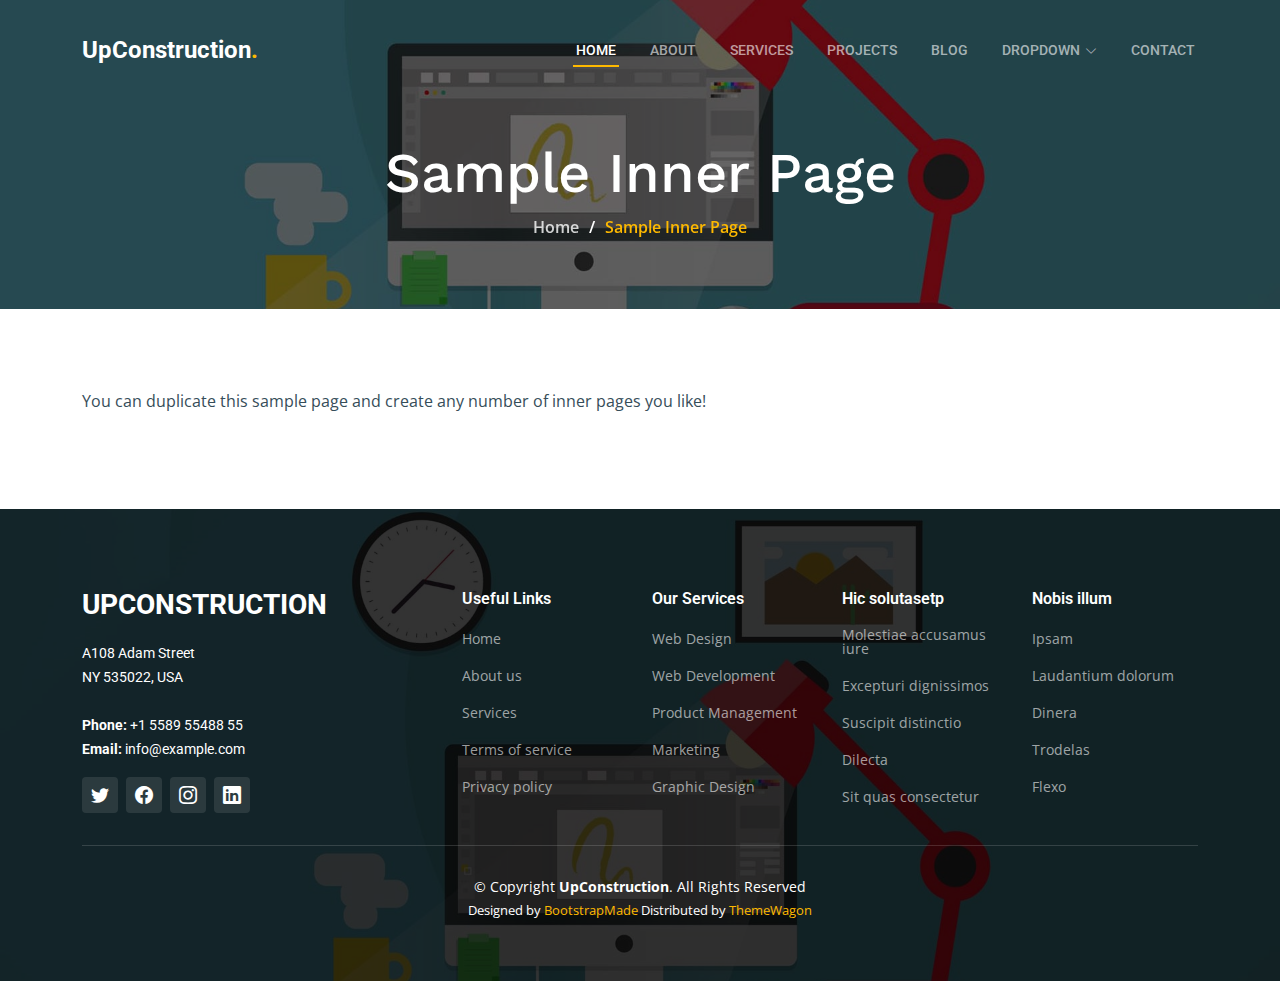
<file: sample-inner-page.html>
<!DOCTYPE html>
<html lang="en">

<head>
  <meta charset="utf-8">
  <meta content="width=device-width, initial-scale=1.0" name="viewport">

  <title>[Template] Sample Inner Page</title>
  <meta content="" name="description">
  <meta content="" name="keywords">

  <!-- Favicons -->
  <link href="assets/img/favicon.png" rel="icon">
  <link href="assets/img/apple-touch-icon.png" rel="apple-touch-icon">

  <!-- Google Fonts -->
  <link rel="preconnect" href="https://fonts.googleapis.com">
  <link rel="preconnect" href="https://fonts.gstatic.com" crossorigin>
  <link
    href="https://fonts.googleapis.com/css2?family=Open+Sans:ital,wght@0,300;0,400;0,500;0,600;0,700;1,300;1,400;1,600;1,700&family=Roboto:ital,wght@0,300;0,400;0,500;0,600;0,700;1,300;1,400;1,500;1,600;1,700&family=Work+Sans:ital,wght@0,300;0,400;0,500;0,600;0,700;1,300;1,400;1,500;1,600;1,700&display=swap"
    rel="stylesheet">

  <!-- Vendor CSS Files -->
  <link href="assets/vendor/bootstrap/css/bootstrap.min.css" rel="stylesheet">
  <link href="assets/vendor/bootstrap-icons/bootstrap-icons.css" rel="stylesheet">
  <link href="assets/vendor/fontawesome-free/css/all.min.css" rel="stylesheet">
  <link href="assets/vendor/aos/aos.css" rel="stylesheet">
  <link href="assets/vendor/glightbox/css/glightbox.min.css" rel="stylesheet">
  <link href="assets/vendor/swiper/swiper-bundle.min.css" rel="stylesheet">

  <!-- Template Main CSS File -->
  <link href="assets/css/main.css" rel="stylesheet">

  <!-- =======================================================
  * Template Name: UpConstruction - v1.3.0
  * Template URL: https://bootstrapmade.com/upconstruction-bootstrap-construction-website-template/
  * Author: BootstrapMade.com
  * License: https://bootstrapmade.com/license/
  ======================================================== -->
</head>

<body>

  <!-- ======= Header ======= -->
  <header id="header" class="header d-flex align-items-center">
    <div class="container-fluid container-xl d-flex align-items-center justify-content-between">

      <a href="index.html" class="logo d-flex align-items-center">
        <!-- Uncomment the line below if you also wish to use an image logo -->
        <!-- <img src="assets/img/logo.png" alt=""> -->
        <h1>UpConstruction<span>.</span></h1>
      </a>

      <i class="mobile-nav-toggle mobile-nav-show bi bi-list"></i>
      <i class="mobile-nav-toggle mobile-nav-hide d-none bi bi-x"></i>
      <nav id="navbar" class="navbar">
        <ul>
          <li><a href="index.html" class="active">Home</a></li>
          <li><a href="about.html">About</a></li>
          <li><a href="services.html">Services</a></li>
          <li><a href="projects.html">Projects</a></li>
          <li><a href="blog.html">Blog</a></li>
          <li class="dropdown"><a href="#"><span>Dropdown</span> <i
                class="bi bi-chevron-down dropdown-indicator"></i></a>
            <ul>
              <li><a href="#">Dropdown 1</a></li>
              <li class="dropdown"><a href="#"><span>Deep Dropdown</span> <i
                    class="bi bi-chevron-down dropdown-indicator"></i></a>
                <ul>
                  <li><a href="#">Deep Dropdown 1</a></li>
                  <li><a href="#">Deep Dropdown 2</a></li>
                  <li><a href="#">Deep Dropdown 3</a></li>
                  <li><a href="#">Deep Dropdown 4</a></li>
                  <li><a href="#">Deep Dropdown 5</a></li>
                </ul>
              </li>
              <li><a href="#">Dropdown 2</a></li>
              <li><a href="#">Dropdown 3</a></li>
              <li><a href="#">Dropdown 4</a></li>
            </ul>
          </li>
          <li><a href="contact.html">Contact</a></li>
        </ul>
      </nav><!-- .navbar -->

    </div>
  </header><!-- End Header -->

  <main id="main">

    <!-- ======= Breadcrumbs ======= -->
    <div class="breadcrumbs d-flex align-items-center" style="background-image: url('assets/img/breadcrumbs-bg.jpg');">
      <div class="container position-relative d-flex flex-column align-items-center" data-aos="fade">

        <h2>Sample Inner Page</h2>
        <ol>
          <li><a href="index.html">Home</a></li>
          <li>Sample Inner Page</li>
        </ol>

      </div>
    </div><!-- End Breadcrumbs -->

    <section class="sample-page">
      <div class="container">

        <p>
          You can duplicate this sample page and create any number of inner pages you like!
        </p>

      </div>
    </section>

  </main><!-- End #main -->

  <!-- ======= Footer ======= -->
  <footer id="footer" class="footer">

    <div class="footer-content position-relative">
      <div class="container">
        <div class="row">

          <div class="col-lg-4 col-md-6">
            <div class="footer-info">
              <h3>UpConstruction</h3>
              <p>
                A108 Adam Street <br>
                NY 535022, USA<br><br>
                <strong>Phone:</strong> +1 5589 55488 55<br>
                <strong>Email:</strong> info@example.com<br>
              </p>
              <div class="social-links d-flex mt-3">
                <a href="#" class="d-flex align-items-center justify-content-center"><i class="bi bi-twitter"></i></a>
                <a href="#" class="d-flex align-items-center justify-content-center"><i class="bi bi-facebook"></i></a>
                <a href="#" class="d-flex align-items-center justify-content-center"><i class="bi bi-instagram"></i></a>
                <a href="#" class="d-flex align-items-center justify-content-center"><i class="bi bi-linkedin"></i></a>
              </div>
            </div>
          </div><!-- End footer info column-->

          <div class="col-lg-2 col-md-3 footer-links">
            <h4>Useful Links</h4>
            <ul>
              <li><a href="#">Home</a></li>
              <li><a href="#">About us</a></li>
              <li><a href="#">Services</a></li>
              <li><a href="#">Terms of service</a></li>
              <li><a href="#">Privacy policy</a></li>
            </ul>
          </div><!-- End footer links column-->

          <div class="col-lg-2 col-md-3 footer-links">
            <h4>Our Services</h4>
            <ul>
              <li><a href="#">Web Design</a></li>
              <li><a href="#">Web Development</a></li>
              <li><a href="#">Product Management</a></li>
              <li><a href="#">Marketing</a></li>
              <li><a href="#">Graphic Design</a></li>
            </ul>
          </div><!-- End footer links column-->

          <div class="col-lg-2 col-md-3 footer-links">
            <h4>Hic solutasetp</h4>
            <ul>
              <li><a href="#">Molestiae accusamus iure</a></li>
              <li><a href="#">Excepturi dignissimos</a></li>
              <li><a href="#">Suscipit distinctio</a></li>
              <li><a href="#">Dilecta</a></li>
              <li><a href="#">Sit quas consectetur</a></li>
            </ul>
          </div><!-- End footer links column-->

          <div class="col-lg-2 col-md-3 footer-links">
            <h4>Nobis illum</h4>
            <ul>
              <li><a href="#">Ipsam</a></li>
              <li><a href="#">Laudantium dolorum</a></li>
              <li><a href="#">Dinera</a></li>
              <li><a href="#">Trodelas</a></li>
              <li><a href="#">Flexo</a></li>
            </ul>
          </div><!-- End footer links column-->

        </div>
      </div>
    </div>

    <div class="footer-legal text-center position-relative">
      <div class="container">
        <div class="copyright">
          &copy; Copyright <strong><span>UpConstruction</span></strong>. All Rights Reserved
        </div>
        <div class="credits">
          <!-- All the links in the footer should remain intact. -->
          <!-- You can delete the links only if you purchased the pro version. -->
          <!-- Licensing information: https://bootstrapmade.com/license/ -->
          <!-- Purchase the pro version with working PHP/AJAX contact form: https://bootstrapmade.com/upconstruction-bootstrap-construction-website-template/ -->
          Designed by <a href="https://bootstrapmade.com/">BootstrapMade</a> Distributed by <a
            href="https://themewagon.com">ThemeWagon</a>
        </div>
      </div>
    </div>

  </footer>
  <!-- End Footer -->

  <a href="#" class="scroll-top d-flex align-items-center justify-content-center"><i
      class="bi bi-arrow-up-short"></i></a>

  <div id="preloader"></div>

  <!-- Vendor JS Files -->
  <script src="assets/vendor/bootstrap/js/bootstrap.bundle.min.js"></script>
  <script src="assets/vendor/aos/aos.js"></script>
  <script src="assets/vendor/glightbox/js/glightbox.min.js"></script>
  <script src="assets/vendor/isotope-layout/isotope.pkgd.min.js"></script>
  <script src="assets/vendor/swiper/swiper-bundle.min.js"></script>
  <script src="assets/vendor/purecounter/purecounter_vanilla.js"></script>
  <script src="assets/vendor/php-email-form/validate.js"></script>

  <!-- Template Main JS File -->
  <script src="assets/js/main.js"></script>

</body>

</html>
</file>
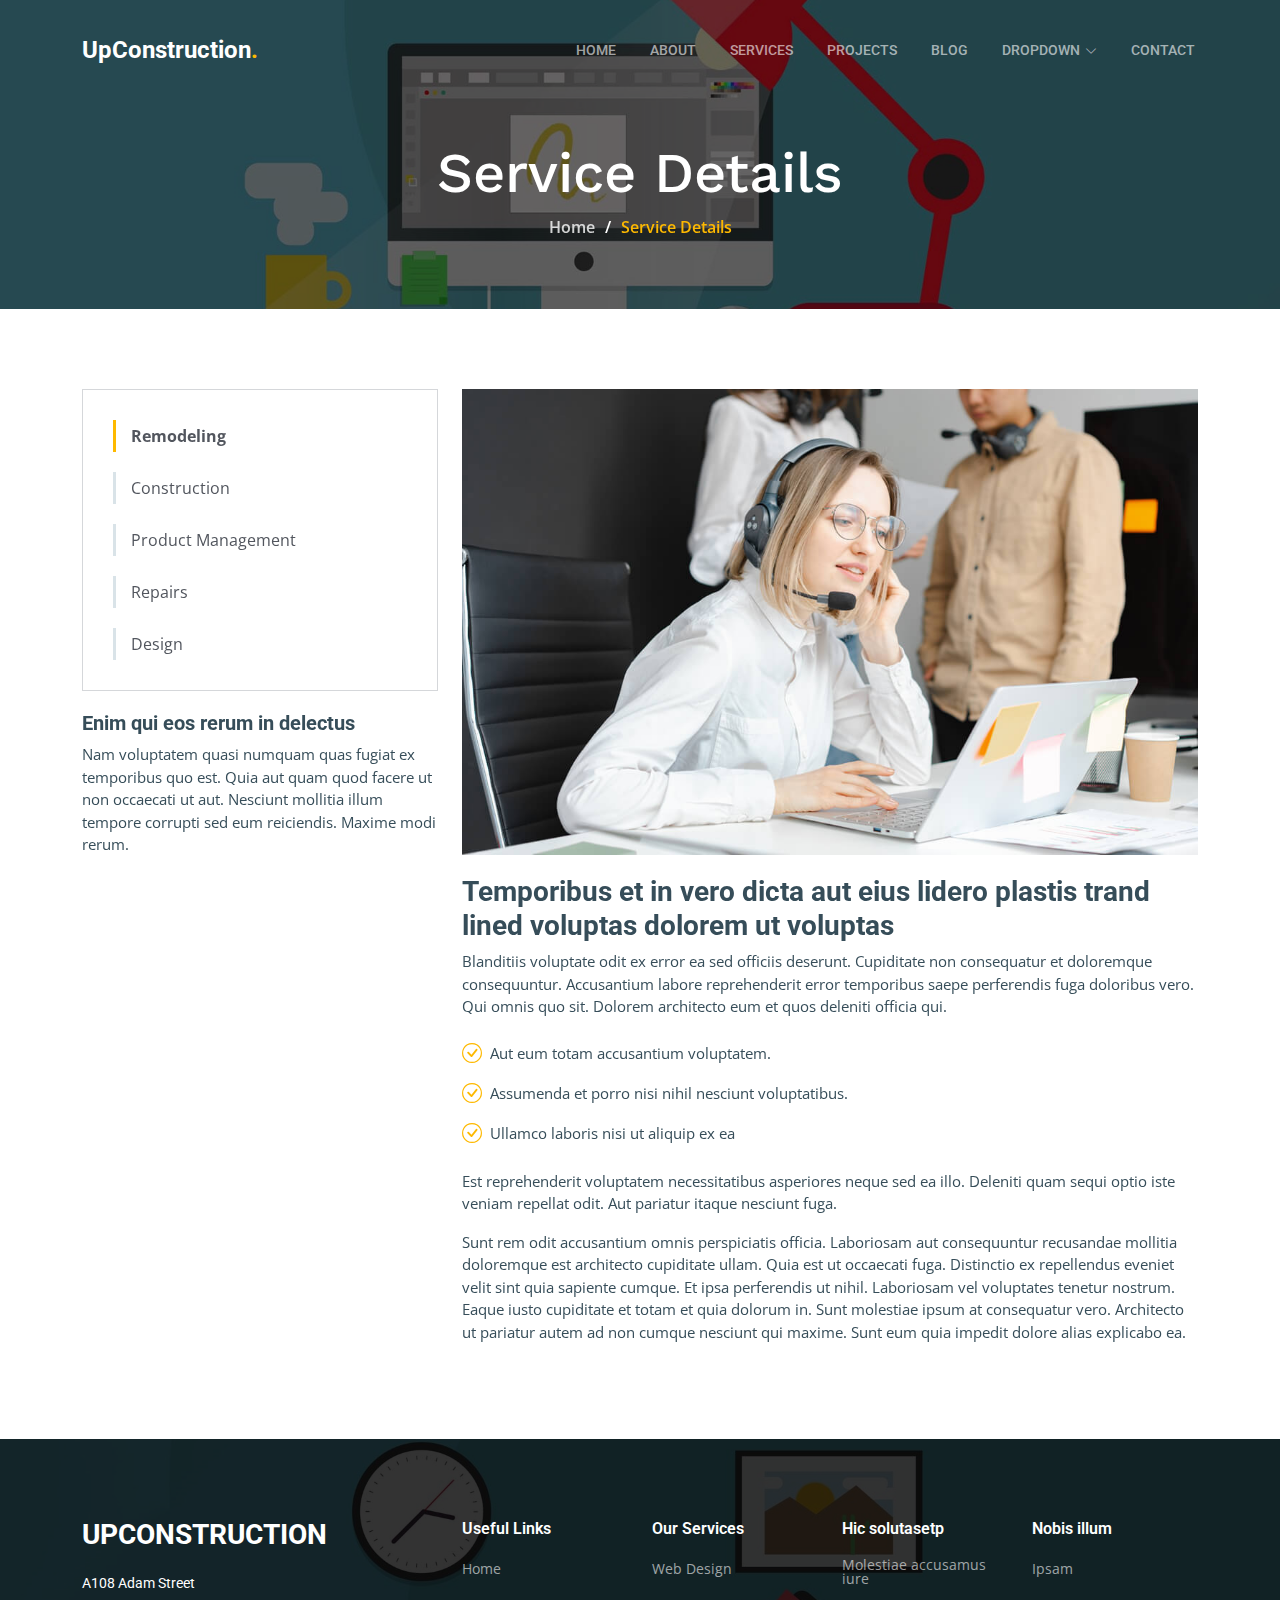
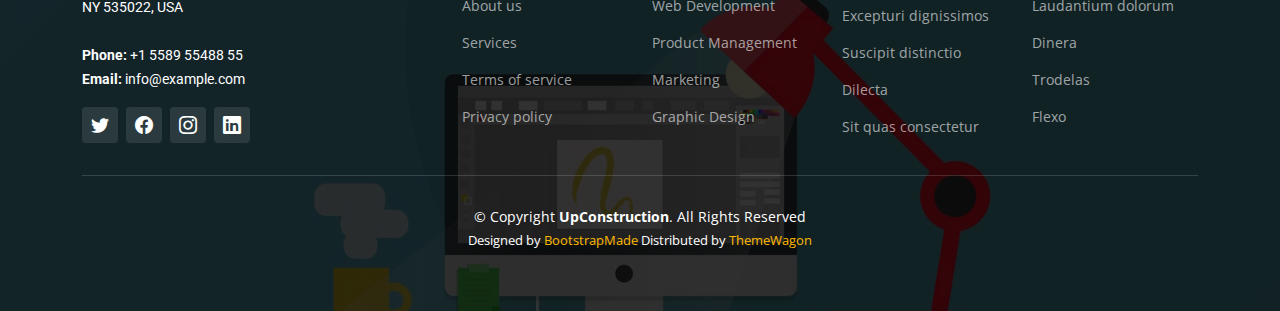
<file: service-details.html>
<!DOCTYPE html>
<html lang="en">

<head>
  <meta charset="utf-8">
  <meta content="width=device-width, initial-scale=1.0" name="viewport">

  <title>UpConstruction Bootstrap Template - Service Details</title>
  <meta content="" name="description">
  <meta content="" name="keywords">

  <!-- Favicons -->
  <link href="assets/img/favicon.png" rel="icon">
  <link href="assets/img/apple-touch-icon.png" rel="apple-touch-icon">

  <!-- Google Fonts -->
  <link rel="preconnect" href="https://fonts.googleapis.com">
  <link rel="preconnect" href="https://fonts.gstatic.com" crossorigin>
  <link
    href="https://fonts.googleapis.com/css2?family=Open+Sans:ital,wght@0,300;0,400;0,500;0,600;0,700;1,300;1,400;1,600;1,700&family=Roboto:ital,wght@0,300;0,400;0,500;0,600;0,700;1,300;1,400;1,500;1,600;1,700&family=Work+Sans:ital,wght@0,300;0,400;0,500;0,600;0,700;1,300;1,400;1,500;1,600;1,700&display=swap"
    rel="stylesheet">

  <!-- Vendor CSS Files -->
  <link href="assets/vendor/bootstrap/css/bootstrap.min.css" rel="stylesheet">
  <link href="assets/vendor/bootstrap-icons/bootstrap-icons.css" rel="stylesheet">
  <link href="assets/vendor/fontawesome-free/css/all.min.css" rel="stylesheet">
  <link href="assets/vendor/aos/aos.css" rel="stylesheet">
  <link href="assets/vendor/glightbox/css/glightbox.min.css" rel="stylesheet">
  <link href="assets/vendor/swiper/swiper-bundle.min.css" rel="stylesheet">

  <!-- Template Main CSS File -->
  <link href="assets/css/main.css" rel="stylesheet">

  <!-- =======================================================
  * Template Name: UpConstruction - v1.3.0
  * Template URL: https://bootstrapmade.com/upconstruction-bootstrap-construction-website-template/
  * Author: BootstrapMade.com
  * License: https://bootstrapmade.com/license/
  ======================================================== -->
</head>

<body>

  <!-- ======= Header ======= -->
  <header id="header" class="header d-flex align-items-center">
    <div class="container-fluid container-xl d-flex align-items-center justify-content-between">

      <a href="index.html" class="logo d-flex align-items-center">
        <!-- Uncomment the line below if you also wish to use an image logo -->
        <!-- <img src="assets/img/logo.png" alt=""> -->
        <h1>UpConstruction<span>.</span></h1>
      </a>

      <i class="mobile-nav-toggle mobile-nav-show bi bi-list"></i>
      <i class="mobile-nav-toggle mobile-nav-hide d-none bi bi-x"></i>
      <nav id="navbar" class="navbar">
        <ul>
          <li><a href="index.html">Home</a></li>
          <li><a href="about.html">About</a></li>
          <li><a href="services.html">Services</a></li>
          <li><a href="projects.html">Projects</a></li>
          <li><a href="blog.html">Blog</a></li>
          <li class="dropdown"><a href="#"><span>Dropdown</span> <i
                class="bi bi-chevron-down dropdown-indicator"></i></a>
            <ul>
              <li><a href="#">Dropdown 1</a></li>
              <li class="dropdown"><a href="#"><span>Deep Dropdown</span> <i
                    class="bi bi-chevron-down dropdown-indicator"></i></a>
                <ul>
                  <li><a href="#">Deep Dropdown 1</a></li>
                  <li><a href="#">Deep Dropdown 2</a></li>
                  <li><a href="#">Deep Dropdown 3</a></li>
                  <li><a href="#">Deep Dropdown 4</a></li>
                  <li><a href="#">Deep Dropdown 5</a></li>
                </ul>
              </li>
              <li><a href="#">Dropdown 2</a></li>
              <li><a href="#">Dropdown 3</a></li>
              <li><a href="#">Dropdown 4</a></li>
            </ul>
          </li>
          <li><a href="contact.html">Contact</a></li>
        </ul>
      </nav><!-- .navbar -->

    </div>
  </header><!-- End Header -->

  <main id="main">

    <!-- ======= Breadcrumbs ======= -->
    <div class="breadcrumbs d-flex align-items-center" style="background-image: url('assets/img/breadcrumbs-bg.jpg');">
      <div class="container position-relative d-flex flex-column align-items-center" data-aos="fade">

        <h2>Service Details</h2>
        <ol>
          <li><a href="index.html">Home</a></li>
          <li>Service Details</li>
        </ol>

      </div>
    </div><!-- End Breadcrumbs -->

    <!-- ======= Service Details Section ======= -->
    <section id="service-details" class="service-details">
      <div class="container" data-aos="fade-up" data-aos-delay="100">

        <div class="row gy-4">

          <div class="col-lg-4">
            <div class="services-list">
              <a href="#" class="active">Remodeling</a>
              <a href="#">Construction</a>
              <a href="#">Product Management</a>
              <a href="#">Repairs</a>
              <a href="#">Design</a>
            </div>

            <h4>Enim qui eos rerum in delectus</h4>
            <p>Nam voluptatem quasi numquam quas fugiat ex temporibus quo est. Quia aut quam quod facere ut non
              occaecati ut aut. Nesciunt mollitia illum tempore corrupti sed eum reiciendis. Maxime modi rerum.</p>
          </div>

          <div class="col-lg-8">
            <img src="assets/img/services.jpg" alt="" class="img-fluid services-img">
            <h3>Temporibus et in vero dicta aut eius lidero plastis trand lined voluptas dolorem ut voluptas</h3>
            <p>
              Blanditiis voluptate odit ex error ea sed officiis deserunt. Cupiditate non consequatur et doloremque
              consequuntur. Accusantium labore reprehenderit error temporibus saepe perferendis fuga doloribus vero. Qui
              omnis quo sit. Dolorem architecto eum et quos deleniti officia qui.
            </p>
            <ul>
              <li><i class="bi bi-check-circle"></i> <span>Aut eum totam accusantium voluptatem.</span></li>
              <li><i class="bi bi-check-circle"></i> <span>Assumenda et porro nisi nihil nesciunt voluptatibus.</span>
              </li>
              <li><i class="bi bi-check-circle"></i> <span>Ullamco laboris nisi ut aliquip ex ea</span></li>
            </ul>
            <p>
              Est reprehenderit voluptatem necessitatibus asperiores neque sed ea illo. Deleniti quam sequi optio iste
              veniam repellat odit. Aut pariatur itaque nesciunt fuga.
            </p>
            <p>
              Sunt rem odit accusantium omnis perspiciatis officia. Laboriosam aut consequuntur recusandae mollitia
              doloremque est architecto cupiditate ullam. Quia est ut occaecati fuga. Distinctio ex repellendus eveniet
              velit sint quia sapiente cumque. Et ipsa perferendis ut nihil. Laboriosam vel voluptates tenetur nostrum.
              Eaque iusto cupiditate et totam et quia dolorum in. Sunt molestiae ipsum at consequatur vero. Architecto
              ut pariatur autem ad non cumque nesciunt qui maxime. Sunt eum quia impedit dolore alias explicabo ea.
            </p>
          </div>

        </div>

      </div>
    </section><!-- End Service Details Section -->

  </main><!-- End #main -->

  <!-- ======= Footer ======= -->
  <footer id="footer" class="footer">

    <div class="footer-content position-relative">
      <div class="container">
        <div class="row">

          <div class="col-lg-4 col-md-6">
            <div class="footer-info">
              <h3>UpConstruction</h3>
              <p>
                A108 Adam Street <br>
                NY 535022, USA<br><br>
                <strong>Phone:</strong> +1 5589 55488 55<br>
                <strong>Email:</strong> info@example.com<br>
              </p>
              <div class="social-links d-flex mt-3">
                <a href="#" class="d-flex align-items-center justify-content-center"><i class="bi bi-twitter"></i></a>
                <a href="#" class="d-flex align-items-center justify-content-center"><i class="bi bi-facebook"></i></a>
                <a href="#" class="d-flex align-items-center justify-content-center"><i class="bi bi-instagram"></i></a>
                <a href="#" class="d-flex align-items-center justify-content-center"><i class="bi bi-linkedin"></i></a>
              </div>
            </div>
          </div><!-- End footer info column-->

          <div class="col-lg-2 col-md-3 footer-links">
            <h4>Useful Links</h4>
            <ul>
              <li><a href="#">Home</a></li>
              <li><a href="#">About us</a></li>
              <li><a href="#">Services</a></li>
              <li><a href="#">Terms of service</a></li>
              <li><a href="#">Privacy policy</a></li>
            </ul>
          </div><!-- End footer links column-->

          <div class="col-lg-2 col-md-3 footer-links">
            <h4>Our Services</h4>
            <ul>
              <li><a href="#">Web Design</a></li>
              <li><a href="#">Web Development</a></li>
              <li><a href="#">Product Management</a></li>
              <li><a href="#">Marketing</a></li>
              <li><a href="#">Graphic Design</a></li>
            </ul>
          </div><!-- End footer links column-->

          <div class="col-lg-2 col-md-3 footer-links">
            <h4>Hic solutasetp</h4>
            <ul>
              <li><a href="#">Molestiae accusamus iure</a></li>
              <li><a href="#">Excepturi dignissimos</a></li>
              <li><a href="#">Suscipit distinctio</a></li>
              <li><a href="#">Dilecta</a></li>
              <li><a href="#">Sit quas consectetur</a></li>
            </ul>
          </div><!-- End footer links column-->

          <div class="col-lg-2 col-md-3 footer-links">
            <h4>Nobis illum</h4>
            <ul>
              <li><a href="#">Ipsam</a></li>
              <li><a href="#">Laudantium dolorum</a></li>
              <li><a href="#">Dinera</a></li>
              <li><a href="#">Trodelas</a></li>
              <li><a href="#">Flexo</a></li>
            </ul>
          </div><!-- End footer links column-->

        </div>
      </div>
    </div>

    <div class="footer-legal text-center position-relative">
      <div class="container">
        <div class="copyright">
          &copy; Copyright <strong><span>UpConstruction</span></strong>. All Rights Reserved
        </div>
        <div class="credits">
          <!-- All the links in the footer should remain intact. -->
          <!-- You can delete the links only if you purchased the pro version. -->
          <!-- Licensing information: https://bootstrapmade.com/license/ -->
          <!-- Purchase the pro version with working PHP/AJAX contact form: https://bootstrapmade.com/upconstruction-bootstrap-construction-website-template/ -->
          Designed by <a href="https://bootstrapmade.com/">BootstrapMade</a> Distributed by <a
            href="https://themewagon.com">ThemeWagon</a>
        </div>
      </div>
    </div>

  </footer>
  <!-- End Footer -->

  <a href="#" class="scroll-top d-flex align-items-center justify-content-center"><i
      class="bi bi-arrow-up-short"></i></a>

  <div id="preloader"></div>

  <!-- Vendor JS Files -->
  <script src="assets/vendor/bootstrap/js/bootstrap.bundle.min.js"></script>
  <script src="assets/vendor/aos/aos.js"></script>
  <script src="assets/vendor/glightbox/js/glightbox.min.js"></script>
  <script src="assets/vendor/isotope-layout/isotope.pkgd.min.js"></script>
  <script src="assets/vendor/swiper/swiper-bundle.min.js"></script>
  <script src="assets/vendor/purecounter/purecounter_vanilla.js"></script>
  <script src="assets/vendor/php-email-form/validate.js"></script>

  <!-- Template Main JS File -->
  <script src="assets/js/main.js"></script>

</body>

</html>
</file>
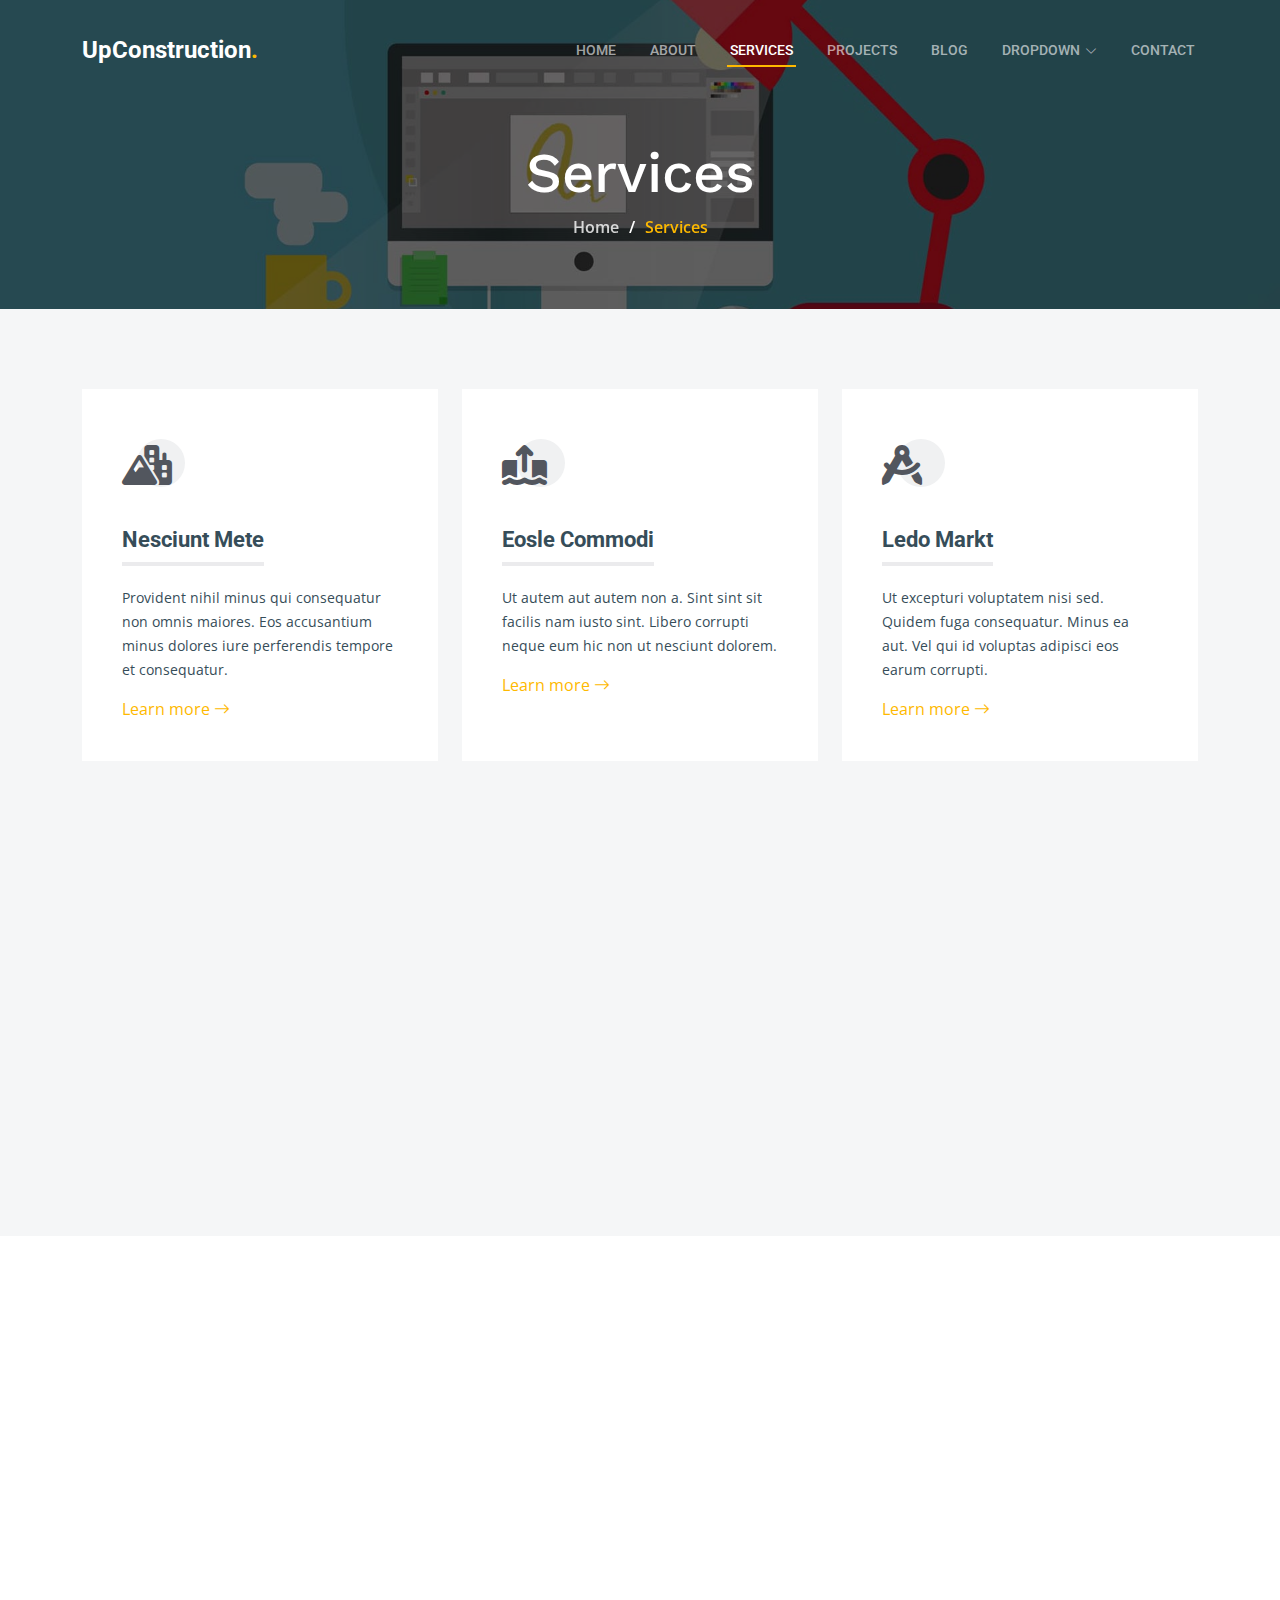
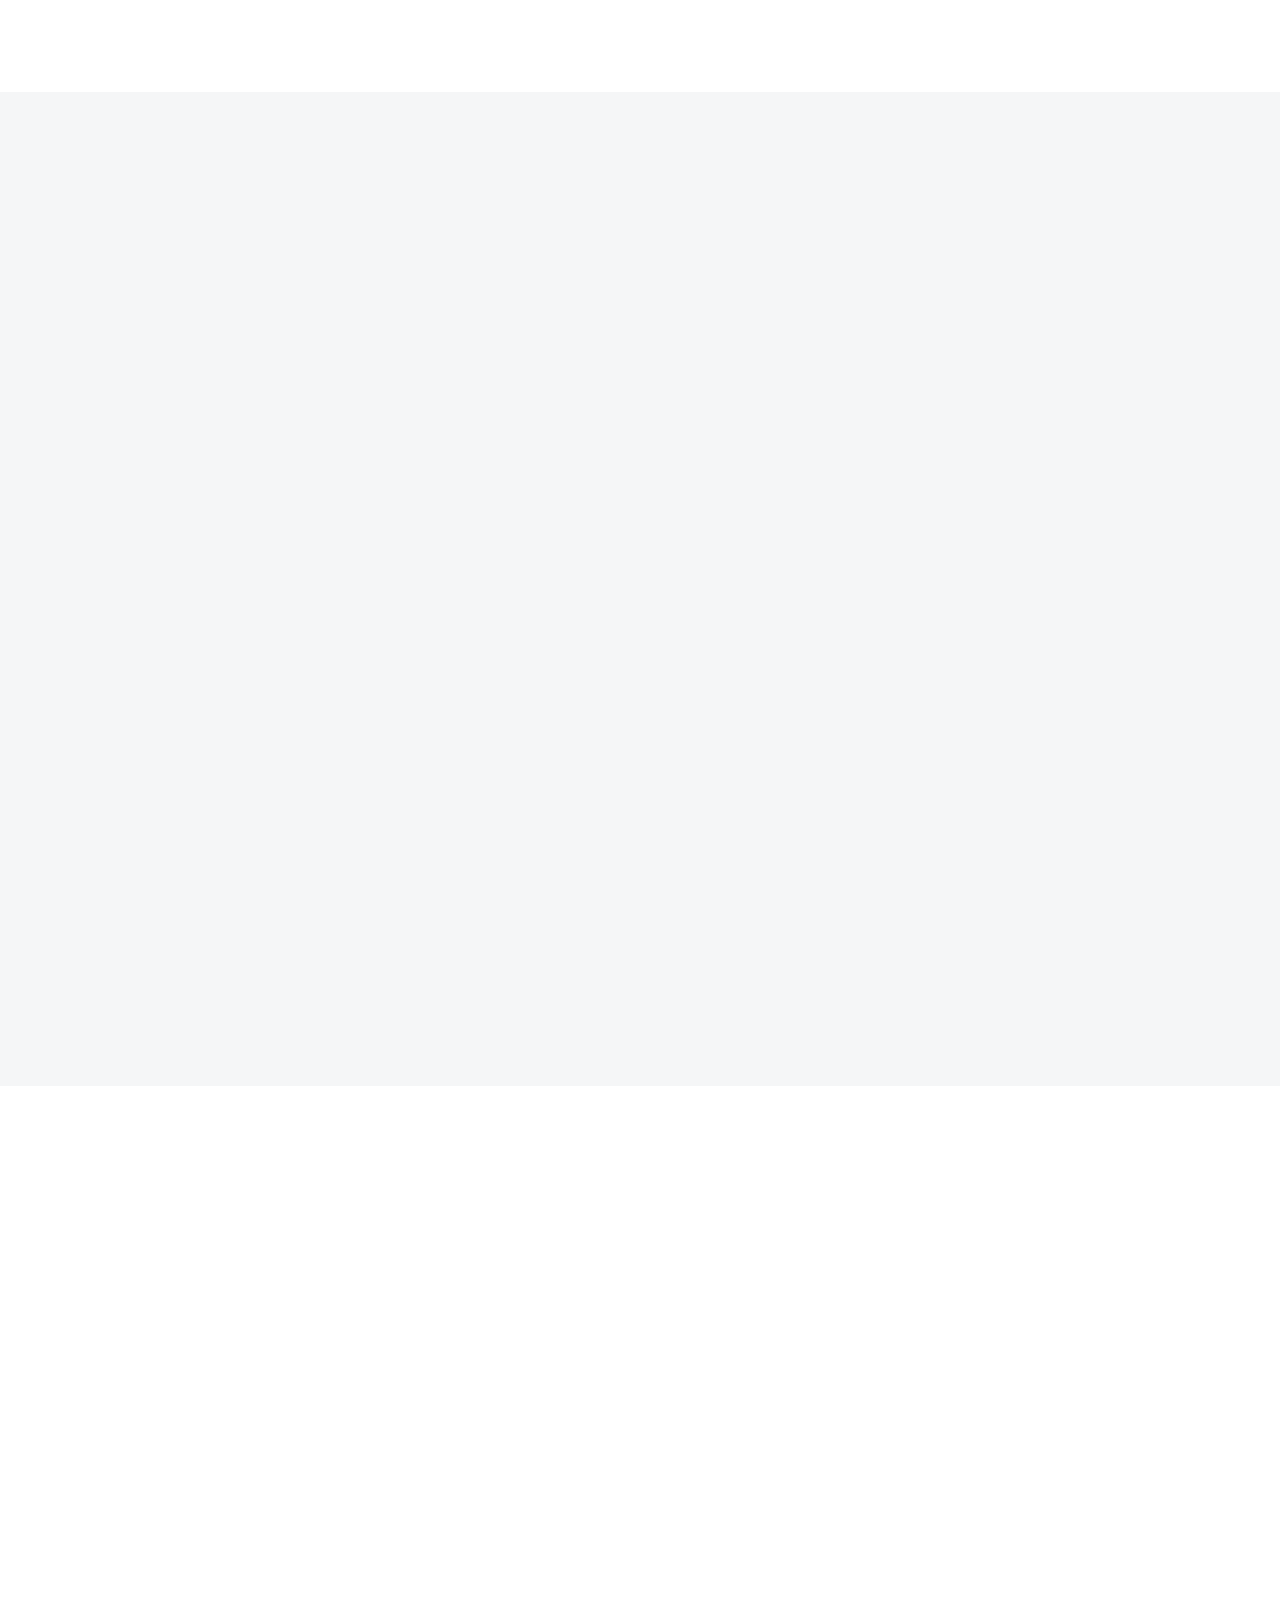
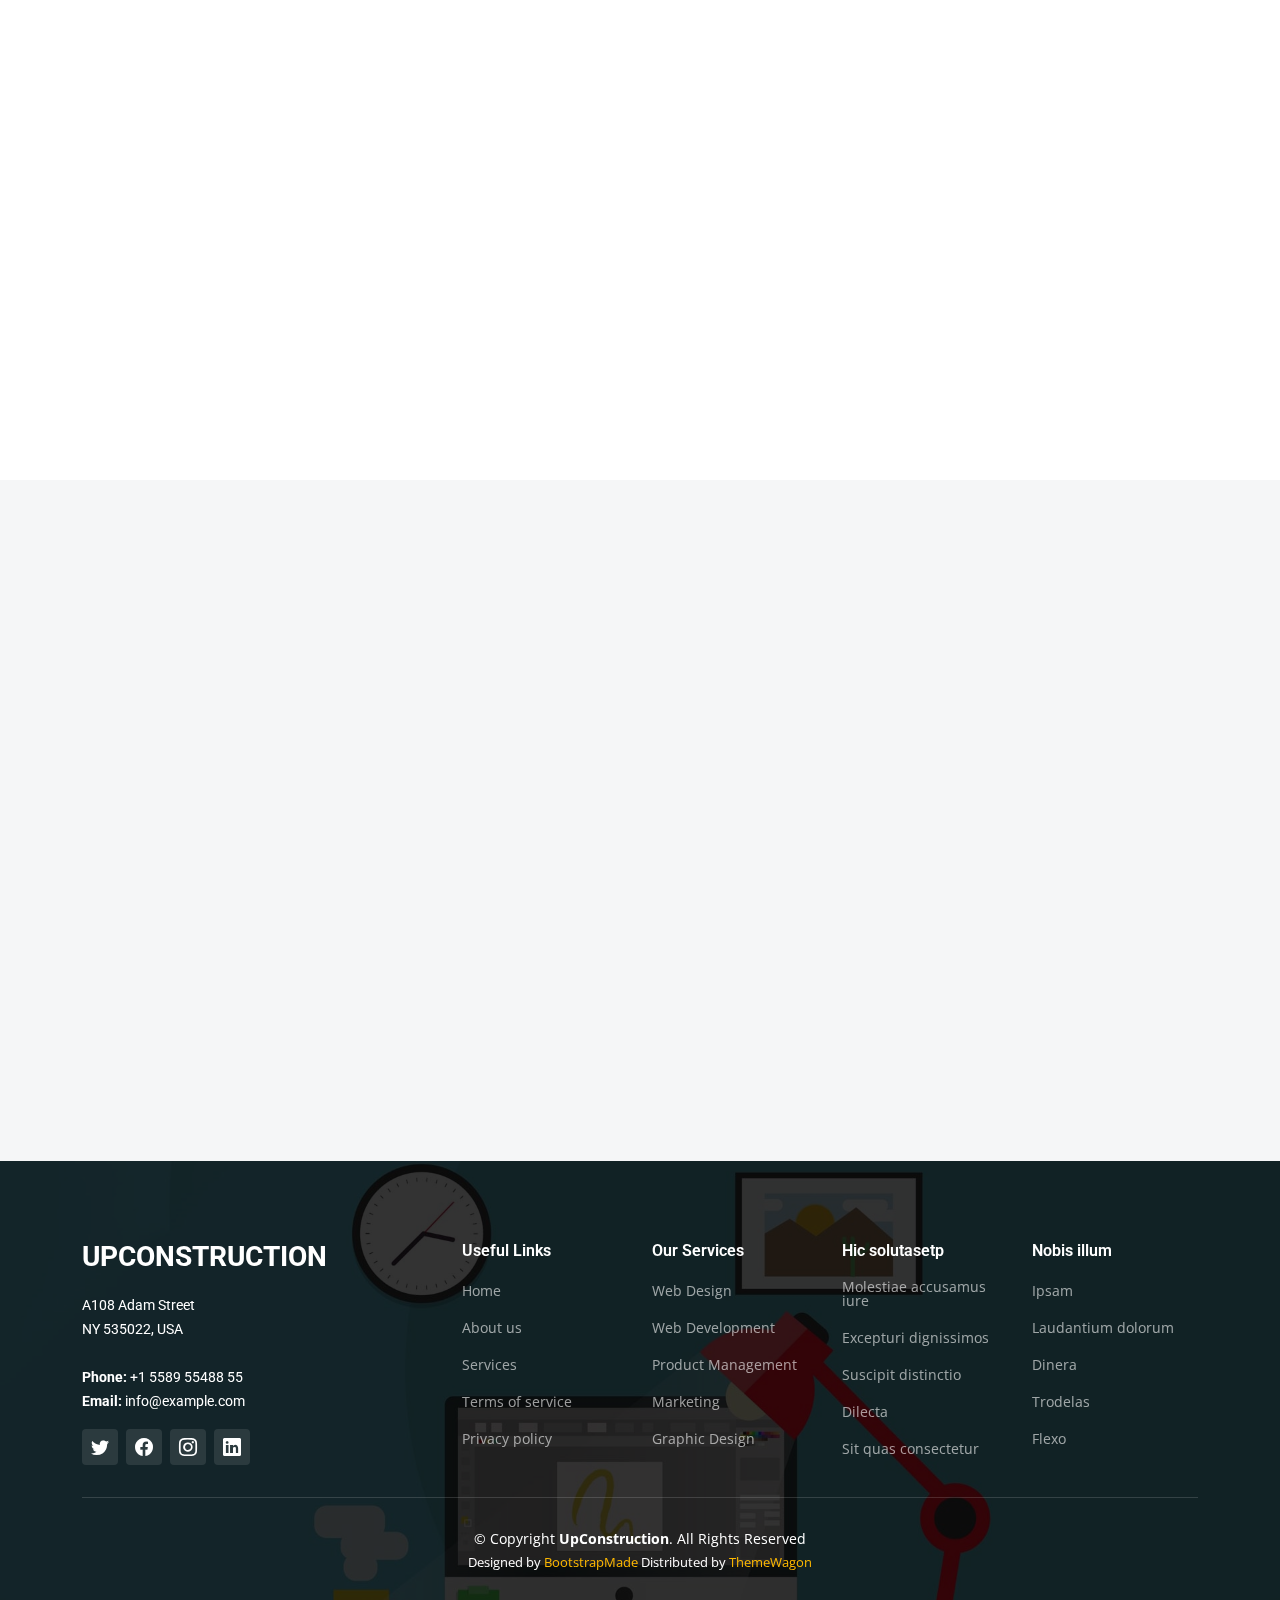
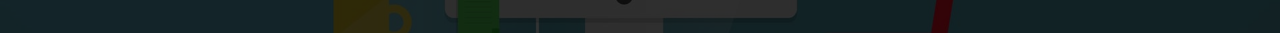
<file: services.html>
<!DOCTYPE html>
<html lang="en">

<head>
  <meta charset="utf-8">
  <meta content="width=device-width, initial-scale=1.0" name="viewport">

  <title>UpConstruction Bootstrap Template - Services</title>
  <meta content="" name="description">
  <meta content="" name="keywords">

  <!-- Favicons -->
  <link href="assets/img/favicon.png" rel="icon">
  <link href="assets/img/apple-touch-icon.png" rel="apple-touch-icon">

  <!-- Google Fonts -->
  <link rel="preconnect" href="https://fonts.googleapis.com">
  <link rel="preconnect" href="https://fonts.gstatic.com" crossorigin>
  <link
    href="https://fonts.googleapis.com/css2?family=Open+Sans:ital,wght@0,300;0,400;0,500;0,600;0,700;1,300;1,400;1,600;1,700&family=Roboto:ital,wght@0,300;0,400;0,500;0,600;0,700;1,300;1,400;1,500;1,600;1,700&family=Work+Sans:ital,wght@0,300;0,400;0,500;0,600;0,700;1,300;1,400;1,500;1,600;1,700&display=swap"
    rel="stylesheet">

  <!-- Vendor CSS Files -->
  <link href="assets/vendor/bootstrap/css/bootstrap.min.css" rel="stylesheet">
  <link href="assets/vendor/bootstrap-icons/bootstrap-icons.css" rel="stylesheet">
  <link href="assets/vendor/fontawesome-free/css/all.min.css" rel="stylesheet">
  <link href="assets/vendor/aos/aos.css" rel="stylesheet">
  <link href="assets/vendor/glightbox/css/glightbox.min.css" rel="stylesheet">
  <link href="assets/vendor/swiper/swiper-bundle.min.css" rel="stylesheet">

  <!-- Template Main CSS File -->
  <link href="assets/css/main.css" rel="stylesheet">

  <!-- =======================================================
  * Template Name: UpConstruction - v1.3.0
  * Template URL: https://bootstrapmade.com/upconstruction-bootstrap-construction-website-template/
  * Author: BootstrapMade.com
  * License: https://bootstrapmade.com/license/
  ======================================================== -->
</head>

<body>

  <!-- ======= Header ======= -->
  <header id="header" class="header d-flex align-items-center">
    <div class="container-fluid container-xl d-flex align-items-center justify-content-between">

      <a href="index.html" class="logo d-flex align-items-center">
        <!-- Uncomment the line below if you also wish to use an image logo -->
        <!-- <img src="assets/img/logo.png" alt=""> -->
        <h1>UpConstruction<span>.</span></h1>
      </a>

      <i class="mobile-nav-toggle mobile-nav-show bi bi-list"></i>
      <i class="mobile-nav-toggle mobile-nav-hide d-none bi bi-x"></i>
      <nav id="navbar" class="navbar">
        <ul>
          <li><a href="index.html">Home</a></li>
          <li><a href="about.html">About</a></li>
          <li><a href="services.html" class="active">Services</a></li>
          <li><a href="projects.html">Projects</a></li>
          <li><a href="blog.html">Blog</a></li>
          <li class="dropdown"><a href="#"><span>Dropdown</span> <i
                class="bi bi-chevron-down dropdown-indicator"></i></a>
            <ul>
              <li><a href="#">Dropdown 1</a></li>
              <li class="dropdown"><a href="#"><span>Deep Dropdown</span> <i
                    class="bi bi-chevron-down dropdown-indicator"></i></a>
                <ul>
                  <li><a href="#">Deep Dropdown 1</a></li>
                  <li><a href="#">Deep Dropdown 2</a></li>
                  <li><a href="#">Deep Dropdown 3</a></li>
                  <li><a href="#">Deep Dropdown 4</a></li>
                  <li><a href="#">Deep Dropdown 5</a></li>
                </ul>
              </li>
              <li><a href="#">Dropdown 2</a></li>
              <li><a href="#">Dropdown 3</a></li>
              <li><a href="#">Dropdown 4</a></li>
            </ul>
          </li>
          <li><a href="contact.html">Contact</a></li>
        </ul>
      </nav><!-- .navbar -->

    </div>
  </header><!-- End Header -->

  <main id="main">

    <!-- ======= Breadcrumbs ======= -->
    <div class="breadcrumbs d-flex align-items-center" style="background-image: url('assets/img/breadcrumbs-bg.jpg');">
      <div class="container position-relative d-flex flex-column align-items-center" data-aos="fade">

        <h2>Services</h2>
        <ol>
          <li><a href="index.html">Home</a></li>
          <li>Services</li>
        </ol>

      </div>
    </div><!-- End Breadcrumbs -->

    <!-- ======= Services Section ======= -->
    <section id="services" class="services section-bg">
      <div class="container" data-aos="fade-up">

        <div class="row gy-4">

          <div class="col-lg-4 col-md-6" data-aos="fade-up" data-aos-delay="100">
            <div class="service-item  position-relative">
              <div class="icon">
                <i class="fa-solid fa-mountain-city"></i>
              </div>
              <h3>Nesciunt Mete</h3>
              <p>Provident nihil minus qui consequatur non omnis maiores. Eos accusantium minus dolores iure perferendis
                tempore et consequatur.</p>
              <a href="service-details.html" class="readmore stretched-link">Learn more <i
                  class="bi bi-arrow-right"></i></a>
            </div>
          </div><!-- End Service Item -->

          <div class="col-lg-4 col-md-6" data-aos="fade-up" data-aos-delay="200">
            <div class="service-item position-relative">
              <div class="icon">
                <i class="fa-solid fa-arrow-up-from-ground-water"></i>
              </div>
              <h3>Eosle Commodi</h3>
              <p>Ut autem aut autem non a. Sint sint sit facilis nam iusto sint. Libero corrupti neque eum hic non ut
                nesciunt dolorem.</p>
              <a href="service-details.html" class="readmore stretched-link">Learn more <i
                  class="bi bi-arrow-right"></i></a>
            </div>
          </div><!-- End Service Item -->

          <div class="col-lg-4 col-md-6" data-aos="fade-up" data-aos-delay="300">
            <div class="service-item position-relative">
              <div class="icon">
                <i class="fa-solid fa-compass-drafting"></i>
              </div>
              <h3>Ledo Markt</h3>
              <p>Ut excepturi voluptatem nisi sed. Quidem fuga consequatur. Minus ea aut. Vel qui id voluptas adipisci
                eos earum corrupti.</p>
              <a href="service-details.html" class="readmore stretched-link">Learn more <i
                  class="bi bi-arrow-right"></i></a>
            </div>
          </div><!-- End Service Item -->

          <div class="col-lg-4 col-md-6" data-aos="fade-up" data-aos-delay="400">
            <div class="service-item position-relative">
              <div class="icon">
                <i class="fa-solid fa-trowel-bricks"></i>
              </div>
              <h3>Asperiores Commodit</h3>
              <p>Non et temporibus minus omnis sed dolor esse consequatur. Cupiditate sed error ea fuga sit provident
                adipisci neque.</p>
              <a href="service-details.html" class="readmore stretched-link">Learn more <i
                  class="bi bi-arrow-right"></i></a>
            </div>
          </div><!-- End Service Item -->

          <div class="col-lg-4 col-md-6" data-aos="fade-up" data-aos-delay="500">
            <div class="service-item position-relative">
              <div class="icon">
                <i class="fa-solid fa-helmet-safety"></i>
              </div>
              <h3>Velit Doloremque</h3>
              <p>Cumque et suscipit saepe. Est maiores autem enim facilis ut aut ipsam corporis aut. Sed animi at autem
                alias eius labore.</p>
              <a href="service-details.html" class="readmore stretched-link">Learn more <i
                  class="bi bi-arrow-right"></i></a>
            </div>
          </div><!-- End Service Item -->

          <div class="col-lg-4 col-md-6" data-aos="fade-up" data-aos-delay="600">
            <div class="service-item position-relative">
              <div class="icon">
                <i class="fa-solid fa-arrow-up-from-ground-water"></i>
              </div>
              <h3>Dolori Architecto</h3>
              <p>Hic molestias ea quibusdam eos. Fugiat enim doloremque aut neque non et debitis iure. Corrupti
                recusandae ducimus enim.</p>
              <a href="service-details.html" class="readmore stretched-link">Learn more <i
                  class="bi bi-arrow-right"></i></a>
            </div>
          </div><!-- End Service Item -->

        </div>

      </div>
    </section><!-- End Services Section -->

    <!-- ======= Servie Cards Section ======= -->
    <section id="services-cards" class="services-cards">
      <div class="container" data-aos="fade-up">

        <div class="row gy-4">

          <div class="col-lg-3 col-md-6" data-aos="zoom-in" data-aos-delay="100">
            <h3>Quasi eaque omnis</h3>
            <p>Eius non minus autem soluta ut ui labore omnis quisquam corrupti autem odit voluptas quos commodi magnam
              occaecati.</p>
            <ul class="list-unstyled">
              <li><i class="bi bi-check2"></i> <span>Ullamco laboris nisi ut aliquip</span></li>
              <li><i class="bi bi-check2"></i> <span>Duis aute irure dolor in reprehenderit</span></li>
              <li><i class="bi bi-check2"></i> <span>Ullamco laboris nisi ut aliquip ex ea</span></li>
            </ul>
          </div><!-- End feature item-->

          <div class="col-lg-3 col-md-6" data-aos="zoom-in" data-aos-delay="200">
            <h3>Et nemo dolores consectetur</h3>
            <p>Ducimus ea quam et occaecati est. Temporibus in soluta labore voluptates aut. Et sit soluta non repellat
              sed quia dire plovers tradoria</p>

            <ul class="list-unstyled">
              <li><i class="bi bi-check2"></i> <span>Enim temporibus maiores eligendi</span></li>
              <li><i class="bi bi-check2"></i> <span>Ut maxime ut quibusdam quam qui</span></li>
              <li><i class="bi bi-check2"></i> <span>Officiis aspernatur in officiis</span></li>
            </ul>
          </div><!-- End feature item-->

          <div class="col-lg-3 col-md-6" data-aos="zoom-in" data-aos-delay="300">
            <h3>Staque laboriosam modi</h3>
            <p>Velit eos error et dolor omnis voluptates nobis tenetur sed enim nihil vero qui suscipit ipsum at magni.
              Ipsa architecto consequatur aliquam</p>
            <ul class="list-unstyled">
              <li><i class="bi bi-check2"></i> <span>Quis voluptates laboriosam numquam</span></li>
              <li><i class="bi bi-check2"></i> <span>Treva libero sunt quis veniam ut</span></li>
              <li><i class="bi bi-check2"></i> <span>Debitis eos est est corrupti</span></li>
            </ul>
          </div><!-- End feature item-->

          <div class="col-lg-3 col-md-6" data-aos="zoom-in" data-aos-delay="400">
            <h3>Dignissimos suscipit iste</h3>
            <p>Molestiae occaecati assumenda quia saepe nobis recusandae at dicta ducimus sequi numquam commodi est in
              consequatur ea magnam quia itaque</p>
            <ul class="list-unstyled">
              <li><i class="bi bi-check2"></i> <span>Veritatis qui reprehenderit quis</span></li>
              <li><i class="bi bi-check2"></i> <span>Accusantium vel numquam sunt minus</span></li>
              <li><i class="bi bi-check2"></i> <span>Voluptatem pariatur est sationem</span></li>
            </ul>
          </div><!-- End feature item-->

        </div>

      </div>
    </section><!-- End Servie Cards Section -->

    <!-- ======= Alt Services Section 2 ======= -->
    <section id="alt-services-2" class="alt-services section-bg">
      <div class="container" data-aos="fade-up">

        <div class="row justify-content-around gy-4">
          <div class="col-lg-5 d-flex flex-column justify-content-center">
            <h3>Non quasi officia eum nobis et rerum epudiandae rem voluptatem</h3>
            <p>Maxime quia dolorum alias perspiciatis. Earum voluptatem sint at non. Ducimus maxime minima iste magni
              sit praesentium assumenda minus. Amet rerum saepe tempora vero.</p>

            <div class="icon-box d-flex position-relative" data-aos="fade-up" data-aos-delay="100">
              <i class="bi bi-easel flex-shrink-0"></i>
              <div>
                <h4><a href="" class="stretched-link">Lorem Ipsum</a></h4>
                <p>Voluptatum deleniti atque corrupti quos dolores et quas molestias excepturi sint occaecati cupiditate
                  non provident</p>
              </div>
            </div><!-- End Icon Box -->

            <div class="icon-box d-flex position-relative" data-aos="fade-up" data-aos-delay="200">
              <i class="bi bi-patch-check flex-shrink-0"></i>
              <div>
                <h4><a href="" class="stretched-link">Nemo Enim</a></h4>
                <p>At vero eos et accusamus et iusto odio dignissimos ducimus qui blanditiis praesentium voluptatum
                  deleniti atque</p>
              </div>
            </div><!-- End Icon Box -->

            <div class="icon-box d-flex position-relative" data-aos="fade-up" data-aos-delay="300">
              <i class="bi bi-brightness-high flex-shrink-0"></i>
              <div>
                <h4><a href="" class="stretched-link">Dine Pad</a></h4>
                <p>Explicabo est voluptatum asperiores consequatur magnam. Et veritatis odit. Sunt aut deserunt minus
                  aut eligendi omnis</p>
              </div>
            </div><!-- End Icon Box -->

            <div class="icon-box d-flex position-relative" data-aos="fade-up" data-aos-delay="400">
              <i class="bi bi-brightness-high flex-shrink-0"></i>
              <div>
                <h4><a href="" class="stretched-link">Tride clov</a></h4>
                <p>Est voluptatem labore deleniti quis a delectus et. Saepe dolorem libero sit non aspernatur odit amet.
                  Et eligendi</p>
              </div>
            </div><!-- End Icon Box -->
          </div>

          <div class="col-lg-6 img-bg" style="background-image: url(assets/img/alt-services-2.jpg);" data-aos="zoom-in"
            data-aos-delay="100"></div>
        </div>

      </div>
    </section><!-- End Alt Services Section 2 -->

    <!-- ======= Alt Services Section ======= -->
    <section id="alt-services" class="alt-services">
      <div class="container" data-aos="fade-up">

        <div class="row justify-content-around gy-4">
          <div class="col-lg-6 img-bg" style="background-image: url(assets/img/alt-services.jpg);" data-aos="zoom-in"
            data-aos-delay="100"></div>

          <div class="col-lg-5 d-flex flex-column justify-content-center">
            <h3>Enim quis est voluptatibus aliquid consequatur fugiat</h3>
            <p>Esse voluptas cumque vel exercitationem. Reiciendis est hic accusamus. Non ipsam et sed minima temporibus
              laudantium. Soluta voluptate sed facere corporis dolores excepturi</p>

            <div class="icon-box d-flex position-relative" data-aos="fade-up" data-aos-delay="100">
              <i class="bi bi-easel flex-shrink-0"></i>
              <div>
                <h4><a href="" class="stretched-link">Lorem Ipsum</a></h4>
                <p>Voluptatum deleniti atque corrupti quos dolores et quas molestias excepturi sint occaecati cupiditate
                  non provident</p>
              </div>
            </div><!-- End Icon Box -->

            <div class="icon-box d-flex position-relative" data-aos="fade-up" data-aos-delay="200">
              <i class="bi bi-patch-check flex-shrink-0"></i>
              <div>
                <h4><a href="" class="stretched-link">Nemo Enim</a></h4>
                <p>At vero eos et accusamus et iusto odio dignissimos ducimus qui blanditiis praesentium voluptatum
                  deleniti atque</p>
              </div>
            </div><!-- End Icon Box -->

            <div class="icon-box d-flex position-relative" data-aos="fade-up" data-aos-delay="300">
              <i class="bi bi-brightness-high flex-shrink-0"></i>
              <div>
                <h4><a href="" class="stretched-link">Dine Pad</a></h4>
                <p>Explicabo est voluptatum asperiores consequatur magnam. Et veritatis odit. Sunt aut deserunt minus
                  aut eligendi omnis</p>
              </div>
            </div><!-- End Icon Box -->

            <div class="icon-box d-flex position-relative" data-aos="fade-up" data-aos-delay="400">
              <i class="bi bi-brightness-high flex-shrink-0"></i>
              <div>
                <h4><a href="" class="stretched-link">Tride clov</a></h4>
                <p>Est voluptatem labore deleniti quis a delectus et. Saepe dolorem libero sit non aspernatur odit amet.
                  Et eligendi</p>
              </div>
            </div><!-- End Icon Box -->

          </div>
        </div>

      </div>
    </section><!-- End Alt Services Section -->

    <!-- ======= Testimonials Section ======= -->
    <section id="testimonials" class="testimonials section-bg">
      <div class="container" data-aos="fade-up">

        <div class="section-header">
          <h2>Testimonials</h2>
          <p>Quam sed id excepturi ccusantium dolorem ut quis dolores nisi llum nostrum enim velit qui ut et autem uia
            reprehenderit sunt deleniti</p>
        </div>

        <div class="slides-2 swiper">
          <div class="swiper-wrapper">

            <div class="swiper-slide">
              <div class="testimonial-wrap">
                <div class="testimonial-item">
                  <img src="assets/img/testimonials/testimonials-1.jpg" class="testimonial-img" alt="">
                  <h3>Saul Goodman</h3>
                  <h4>Ceo &amp; Founder</h4>
                  <div class="stars">
                    <i class="bi bi-star-fill"></i><i class="bi bi-star-fill"></i><i class="bi bi-star-fill"></i><i
                      class="bi bi-star-fill"></i><i class="bi bi-star-fill"></i>
                  </div>
                  <p>
                    <i class="bi bi-quote quote-icon-left"></i>
                    Proin iaculis purus consequat sem cure digni ssim donec porttitora entum suscipit rhoncus.
                    Accusantium quam, ultricies eget id, aliquam eget nibh et. Maecen aliquam, risus at semper.
                    <i class="bi bi-quote quote-icon-right"></i>
                  </p>
                </div>
              </div>
            </div><!-- End testimonial item -->

            <div class="swiper-slide">
              <div class="testimonial-wrap">
                <div class="testimonial-item">
                  <img src="assets/img/testimonials/testimonials-2.jpg" class="testimonial-img" alt="">
                  <h3>Sara Wilsson</h3>
                  <h4>Designer</h4>
                  <div class="stars">
                    <i class="bi bi-star-fill"></i><i class="bi bi-star-fill"></i><i class="bi bi-star-fill"></i><i
                      class="bi bi-star-fill"></i><i class="bi bi-star-fill"></i>
                  </div>
                  <p>
                    <i class="bi bi-quote quote-icon-left"></i>
                    Export tempor illum tamen malis malis eram quae irure esse labore quem cillum quid cillum eram malis
                    quorum velit fore eram velit sunt aliqua noster fugiat irure amet legam anim culpa.
                    <i class="bi bi-quote quote-icon-right"></i>
                  </p>
                </div>
              </div>
            </div><!-- End testimonial item -->

            <div class="swiper-slide">
              <div class="testimonial-wrap">
                <div class="testimonial-item">
                  <img src="assets/img/testimonials/testimonials-3.jpg" class="testimonial-img" alt="">
                  <h3>Jena Karlis</h3>
                  <h4>Store Owner</h4>
                  <div class="stars">
                    <i class="bi bi-star-fill"></i><i class="bi bi-star-fill"></i><i class="bi bi-star-fill"></i><i
                      class="bi bi-star-fill"></i><i class="bi bi-star-fill"></i>
                  </div>
                  <p>
                    <i class="bi bi-quote quote-icon-left"></i>
                    Enim nisi quem export duis labore cillum quae magna enim sint quorum nulla quem veniam duis minim
                    tempor labore quem eram duis noster aute amet eram fore quis sint minim.
                    <i class="bi bi-quote quote-icon-right"></i>
                  </p>
                </div>
              </div>
            </div><!-- End testimonial item -->

            <div class="swiper-slide">
              <div class="testimonial-wrap">
                <div class="testimonial-item">
                  <img src="assets/img/testimonials/testimonials-4.jpg" class="testimonial-img" alt="">
                  <h3>Matt Brandon</h3>
                  <h4>Freelancer</h4>
                  <div class="stars">
                    <i class="bi bi-star-fill"></i><i class="bi bi-star-fill"></i><i class="bi bi-star-fill"></i><i
                      class="bi bi-star-fill"></i><i class="bi bi-star-fill"></i>
                  </div>
                  <p>
                    <i class="bi bi-quote quote-icon-left"></i>
                    Fugiat enim eram quae cillum dolore dolor amet nulla culpa multos export minim fugiat minim velit
                    minim dolor enim duis veniam ipsum anim magna sunt elit fore quem dolore labore illum veniam.
                    <i class="bi bi-quote quote-icon-right"></i>
                  </p>
                </div>
              </div>
            </div><!-- End testimonial item -->

            <div class="swiper-slide">
              <div class="testimonial-wrap">
                <div class="testimonial-item">
                  <img src="assets/img/testimonials/testimonials-5.jpg" class="testimonial-img" alt="">
                  <h3>John Larson</h3>
                  <h4>Entrepreneur</h4>
                  <div class="stars">
                    <i class="bi bi-star-fill"></i><i class="bi bi-star-fill"></i><i class="bi bi-star-fill"></i><i
                      class="bi bi-star-fill"></i><i class="bi bi-star-fill"></i>
                  </div>
                  <p>
                    <i class="bi bi-quote quote-icon-left"></i>
                    Quis quorum aliqua sint quem legam fore sunt eram irure aliqua veniam tempor noster veniam enim
                    culpa labore duis sunt culpa nulla illum cillum fugiat legam esse veniam culpa fore nisi cillum
                    quid.
                    <i class="bi bi-quote quote-icon-right"></i>
                  </p>
                </div>
              </div>
            </div><!-- End testimonial item -->

          </div>
          <div class="swiper-pagination"></div>
        </div>

      </div>
    </section><!-- End Testimonials Section -->

  </main><!-- End #main -->

  <!-- ======= Footer ======= -->
  <footer id="footer" class="footer">

    <div class="footer-content position-relative">
      <div class="container">
        <div class="row">

          <div class="col-lg-4 col-md-6">
            <div class="footer-info">
              <h3>UpConstruction</h3>
              <p>
                A108 Adam Street <br>
                NY 535022, USA<br><br>
                <strong>Phone:</strong> +1 5589 55488 55<br>
                <strong>Email:</strong> info@example.com<br>
              </p>
              <div class="social-links d-flex mt-3">
                <a href="#" class="d-flex align-items-center justify-content-center"><i class="bi bi-twitter"></i></a>
                <a href="#" class="d-flex align-items-center justify-content-center"><i class="bi bi-facebook"></i></a>
                <a href="#" class="d-flex align-items-center justify-content-center"><i class="bi bi-instagram"></i></a>
                <a href="#" class="d-flex align-items-center justify-content-center"><i class="bi bi-linkedin"></i></a>
              </div>
            </div>
          </div><!-- End footer info column-->

          <div class="col-lg-2 col-md-3 footer-links">
            <h4>Useful Links</h4>
            <ul>
              <li><a href="#">Home</a></li>
              <li><a href="#">About us</a></li>
              <li><a href="#">Services</a></li>
              <li><a href="#">Terms of service</a></li>
              <li><a href="#">Privacy policy</a></li>
            </ul>
          </div><!-- End footer links column-->

          <div class="col-lg-2 col-md-3 footer-links">
            <h4>Our Services</h4>
            <ul>
              <li><a href="#">Web Design</a></li>
              <li><a href="#">Web Development</a></li>
              <li><a href="#">Product Management</a></li>
              <li><a href="#">Marketing</a></li>
              <li><a href="#">Graphic Design</a></li>
            </ul>
          </div><!-- End footer links column-->

          <div class="col-lg-2 col-md-3 footer-links">
            <h4>Hic solutasetp</h4>
            <ul>
              <li><a href="#">Molestiae accusamus iure</a></li>
              <li><a href="#">Excepturi dignissimos</a></li>
              <li><a href="#">Suscipit distinctio</a></li>
              <li><a href="#">Dilecta</a></li>
              <li><a href="#">Sit quas consectetur</a></li>
            </ul>
          </div><!-- End footer links column-->

          <div class="col-lg-2 col-md-3 footer-links">
            <h4>Nobis illum</h4>
            <ul>
              <li><a href="#">Ipsam</a></li>
              <li><a href="#">Laudantium dolorum</a></li>
              <li><a href="#">Dinera</a></li>
              <li><a href="#">Trodelas</a></li>
              <li><a href="#">Flexo</a></li>
            </ul>
          </div><!-- End footer links column-->

        </div>
      </div>
    </div>

    <div class="footer-legal text-center position-relative">
      <div class="container">
        <div class="copyright">
          &copy; Copyright <strong><span>UpConstruction</span></strong>. All Rights Reserved
        </div>
        <div class="credits">
          <!-- All the links in the footer should remain intact. -->
          <!-- You can delete the links only if you purchased the pro version. -->
          <!-- Licensing information: https://bootstrapmade.com/license/ -->
          <!-- Purchase the pro version with working PHP/AJAX contact form: https://bootstrapmade.com/upconstruction-bootstrap-construction-website-template/ -->
          Designed by <a href="https://bootstrapmade.com/">BootstrapMade</a> Distributed by <a
            href="https://themewagon.com">ThemeWagon</a>

        </div>
      </div>
    </div>

  </footer>
  <!-- End Footer -->

  <a href="#" class="scroll-top d-flex align-items-center justify-content-center"><i
      class="bi bi-arrow-up-short"></i></a>

  <div id="preloader"></div>

  <!-- Vendor JS Files -->
  <script src="assets/vendor/bootstrap/js/bootstrap.bundle.min.js"></script>
  <script src="assets/vendor/aos/aos.js"></script>
  <script src="assets/vendor/glightbox/js/glightbox.min.js"></script>
  <script src="assets/vendor/isotope-layout/isotope.pkgd.min.js"></script>
  <script src="assets/vendor/swiper/swiper-bundle.min.js"></script>
  <script src="assets/vendor/purecounter/purecounter_vanilla.js"></script>
  <script src="assets/vendor/php-email-form/validate.js"></script>

  <!-- Template Main JS File -->
  <script src="assets/js/main.js"></script>

</body>

</html>
</file>
<file: assets/css/main.css>
/**
* Template Name: UpConstruction - v1.3.0
* Template URL: https://bootstrapmade.com/upconstruction-bootstrap-construction-website-template/
* Author: BootstrapMade.com
* License: https://bootstrapmade.com/license/
*/

/*--------------------------------------------------------------
# Set main reusable colors and fonts using CSS variables
# Learn more about CSS variables at https://developer.mozilla.org/en-US/docs/Web/CSS/Using_CSS_custom_properties
--------------------------------------------------------------*/
/* Fonts */
:root {
  --font-default: "Open Sans", system-ui, -apple-system, "Segoe UI", Roboto, "Helvetica Neue", Arial, "Noto Sans", "Liberation Sans", sans-serif, "Apple Color Emoji", "Segoe UI Emoji", "Segoe UI Symbol", "Noto Color Emoji";
  --font-primary: "Roboto", sans-serif;
  --font-secondary: "Work Sans", sans-serif;
}

/* Colors */
:root {
  --color-default: #364d59;
  --color-primary: #feb900;
  --color-secondary: #52565e;
}

/* Smooth scroll behavior */
:root {
  scroll-behavior: smooth;
}

/*--------------------------------------------------------------
# General
--------------------------------------------------------------*/
body {
  font-family: var(--font-default);
  color: var(--color-default);
  overflow-x: hidden;
}

a {
  color: var(--color-primary);
  text-decoration: none;
}

a:hover {
  color: #ffc732;
  text-decoration: none;
}

h1,
h2,
h3,
h4,
h5,
h6 {
  font-family: var(--font-primary);
}

/*--------------------------------------------------------------
# Sections & Section Header
--------------------------------------------------------------*/
section {
  padding: 80px 0;
  overflow: hidden;
}

.section-bg {
  background-color: #f5f6f7;
}

.section-header {
  text-align: center;
  padding-bottom: 70px;
}

.section-header h2 {
  font-size: 32px;
  font-weight: 700;
  position: relative;
  color: #2e3135;
}

.section-header h2:before,
.section-header h2:after {
  content: "";
  width: 50px;
  height: 2px;
  background: var(--color-primary);
  display: inline-block;
}

.section-header h2:before {
  margin: 0 15px 10px 0;
}

.section-header h2:after {
  margin: 0 0 10px 15px;
}

.section-header p {
  margin: 0 auto 0 auto;
}

@media (min-width: 1199px) {
  .section-header p {
    max-width: 60%;
  }
}

/*--------------------------------------------------------------
# Breadcrumbs
--------------------------------------------------------------*/
.breadcrumbs {
  padding: 140px 0 60px 0;
  min-height: 30vh;
  position: relative;
  background-size: cover;
  background-position: center;
  background-repeat: no-repeat;
}

.breadcrumbs:before {
  content: "";
  background-color: rgba(0, 0, 0, 0.6);
  position: absolute;
  inset: 0;
}

.breadcrumbs h2 {
  font-size: 56px;
  font-weight: 500;
  color: #fff;
  font-family: var(--font-secondary);
}

.breadcrumbs ol {
  display: flex;
  flex-wrap: wrap;
  list-style: none;
  padding: 0 0 10px 0;
  margin: 0;
  font-size: 16px;
  font-weight: 600;
  color: var(--color-primary);
}

.breadcrumbs ol a {
  color: rgba(255, 255, 255, 0.8);
  transition: 0.3s;
}

.breadcrumbs ol a:hover {
  text-decoration: underline;
}

.breadcrumbs ol li+li {
  padding-left: 10px;
}

.breadcrumbs ol li+li::before {
  display: inline-block;
  padding-right: 10px;
  color: #fff;
  content: "/";
}

/*--------------------------------------------------------------
# Scroll top button
--------------------------------------------------------------*/
.scroll-top {
  position: fixed;
  visibility: hidden;
  opacity: 0;
  right: 15px;
  bottom: 15px;
  z-index: 99999;
  background: var(--color-primary);
  width: 40px;
  height: 40px;
  border-radius: 4px;
  transition: all 0.4s;
}

.scroll-top i {
  font-size: 24px;
  color: var(--color-secondary);
  line-height: 0;
}

.scroll-top:hover {
  background: #ffc732;
  color: #fff;
}

.scroll-top.active {
  visibility: visible;
  opacity: 1;
}

/*--------------------------------------------------------------
# Preloader
--------------------------------------------------------------*/
#preloader {
  position: fixed;
  inset: 0;
  z-index: 999999;
  overflow: hidden;
  background: #fff;
  transition: all 0.6s ease-out;
}

#preloader:before {
  content: "";
  position: fixed;
  top: calc(50% - 30px);
  left: calc(50% - 30px);
  border: 6px solid #fff;
  border-color: var(--color-primary) transparent var(--color-primary) transparent;
  border-radius: 50%;
  width: 60px;
  height: 60px;
  -webkit-animation: animate-preloader 1.5s linear infinite;
  animation: animate-preloader 1.5s linear infinite;
}

@-webkit-keyframes animate-preloader {
  0% {
    transform: rotate(0deg);
  }

  100% {
    transform: rotate(360deg);
  }
}

@keyframes animate-preloader {
  0% {
    transform: rotate(0deg);
  }

  100% {
    transform: rotate(360deg);
  }
}

/*--------------------------------------------------------------
# Disable aos animation delay on mobile devices
--------------------------------------------------------------*/
@media screen and (max-width: 768px) {
  [data-aos-delay] {
    transition-delay: 0 !important;
  }
}

/*--------------------------------------------------------------
# Header
--------------------------------------------------------------*/
.header {
  z-index: 997;
  position: absolute;
  padding: 30px 0;
  top: 0;
  left: 0;
  right: 0;
}

.header .logo img {
  max-height: 40px;
  margin-right: 6px;
}

.header .logo h1 {
  font-size: 24px;
  font-weight: 700;
  color: #fff;
  margin-bottom: 0;
  font-family: var(--font-primary);
}

.header .logo h1 span {
  color: var(--color-primary);
}

/*--------------------------------------------------------------
# Desktop Navigation
--------------------------------------------------------------*/
@media (min-width: 1280px) {
  .navbar {
    padding: 0;
  }

  .navbar ul {
    margin: 0;
    padding: 0;
    display: flex;
    list-style: none;
    align-items: center;
  }

  .navbar li {
    position: relative;
  }

  .navbar>ul>li {
    white-space: nowrap;
    padding: 10px 0 10px 28px;
  }

  .navbar a,
  .navbar a:focus {
    display: flex;
    align-items: center;
    justify-content: space-between;
    padding: 0 3px;
    font-family: var(--font-primary);
    font-size: 14px;
    font-weight: 500;
    color: rgba(255, 255, 255, 0.6);
    text-transform: uppercase;
    white-space: nowrap;
    transition: 0.3s;
    position: relative;
  }

  .navbar a i,
  .navbar a:focus i {
    font-size: 12px;
    line-height: 0;
    margin-left: 5px;
  }

  .navbar>ul>li>a:before {
    content: "";
    position: absolute;
    width: 100%;
    height: 2px;
    bottom: -6px;
    left: 0;
    background-color: var(--color-primary);
    visibility: hidden;
    width: 0px;
    transition: all 0.3s ease-in-out 0s;
  }

  .navbar a:hover:before,
  .navbar li:hover>a:before,
  .navbar .active:before {
    visibility: visible;
    width: 100%;
  }

  .navbar a:hover,
  .navbar .active,
  .navbar .active:focus,
  .navbar li:hover>a {
    color: #fff;
  }

  .navbar .dropdown ul {
    display: block;
    position: absolute;
    left: 28px;
    top: calc(100% + 30px);
    margin: 0;
    padding: 10px 0;
    z-index: 99;
    opacity: 0;
    visibility: hidden;
    background: #fff;
    box-shadow: 0px 0px 30px rgba(127, 137, 161, 0.25);
    transition: 0.3s;
  }

  .navbar .dropdown ul li {
    min-width: 200px;
  }

  .navbar .dropdown ul a {
    padding: 10px 20px;
    font-size: 15px;
    text-transform: none;
    color: var(--color-default);
    font-weight: 400;
  }

  .navbar .dropdown ul a i {
    font-size: 12px;
  }

  .navbar .dropdown ul a:hover,
  .navbar .dropdown ul .active:hover,
  .navbar .dropdown ul li:hover>a {
    color: var(--color-primary);
  }

  .navbar .dropdown:hover>ul {
    opacity: 1;
    top: 100%;
    visibility: visible;
  }

  .navbar .dropdown .dropdown ul {
    top: 0;
    left: calc(100% - 30px);
    visibility: hidden;
  }

  .navbar .dropdown .dropdown:hover>ul {
    opacity: 1;
    top: 0;
    left: 100%;
    visibility: visible;
  }
}

@media (min-width: 1280px) and (max-width: 1366px) {
  .navbar .dropdown .dropdown ul {
    left: -90%;
  }

  .navbar .dropdown .dropdown:hover>ul {
    left: -100%;
  }
}

@media (min-width: 1280px) {

  .mobile-nav-show,
  .mobile-nav-hide {
    display: none;
  }
}

/*--------------------------------------------------------------
# Mobile Navigation
--------------------------------------------------------------*/
@media (max-width: 1279px) {
  .navbar {
    position: fixed;
    top: 0;
    right: -100%;
    width: 100%;
    max-width: 400px;
    bottom: 0;
    transition: 0.3s;
    z-index: 9997;
  }

  .navbar ul {
    position: absolute;
    inset: 0;
    padding: 50px 0 10px 0;
    margin: 0;
    background: rgba(0, 0, 0, 0.8);
    overflow-y: auto;
    transition: 0.3s;
    z-index: 9998;
  }

  .navbar a,
  .navbar a:focus {
    display: flex;
    align-items: center;
    justify-content: space-between;
    padding: 10px 20px;
    font-family: var(--font-primary);
    font-size: 15px;
    font-weight: 500;
    color: rgba(255, 255, 255, 0.7);
    white-space: nowrap;
    text-transform: uppercase;
    transition: 0.3s;
  }

  .navbar a i,
  .navbar a:focus i {
    font-size: 12px;
    line-height: 0;
    margin-left: 5px;
  }

  .navbar a:hover,
  .navbar .active,
  .navbar .active:focus,
  .navbar li:hover>a {
    color: #fff;
  }

  .navbar .dropdown ul,
  .navbar .dropdown .dropdown ul {
    position: static;
    display: none;
    padding: 10px 0;
    margin: 10px 20px;
    transition: all 0.5s ease-in-out;
    border: 1px solid #222428;
  }

  .navbar .dropdown>.dropdown-active,
  .navbar .dropdown .dropdown>.dropdown-active {
    display: block;
  }

  .mobile-nav-show {
    position: relative;
    color: #fff;
    font-size: 28px;
    cursor: pointer;
    line-height: 0;
    transition: 0.5s;
    z-index: 9999;
    padding-right: 10px;
  }

  .mobile-nav-hide {
    color: #fff;
    font-size: 32px;
    cursor: pointer;
    line-height: 0;
    transition: 0.5s;
    position: fixed;
    right: 20px;
    top: 20px;
    z-index: 9999;
  }

  .mobile-nav-active {
    overflow: hidden;
  }

  .mobile-nav-active .navbar {
    right: 0;
  }

  .mobile-nav-active .navbar:before {
    content: "";
    position: fixed;
    inset: 0;
    background: rgba(0, 0, 0, 0.6);
    z-index: 9996;
  }
}

/*--------------------------------------------------------------
# Get Started Section
--------------------------------------------------------------*/
.get-started .content {
  padding: 30px 0;
}

.get-started .content h3 {
  font-size: 36px;
  color: var(--color-secondary);
  font-weight: 600;
  margin-bottom: 25px;
  padding-bottom: 25px;
  position: relative;
}

.get-started .content h3:after {
  content: "";
  position: absolute;
  display: block;
  width: 60px;
  height: 4px;
  background: var(--color-primary);
  left: 0;
  bottom: 0;
}

.get-started .content p {
  font-size: 14px;
}

.get-started .php-email-form {
  background: #fff;
  padding: 30px;
  height: 100%;
}

@media (max-width: 575px) {
  .get-started .php-email-form {
    padding: 20px;
  }
}

.get-started .php-email-form h3 {
  font-size: 14px;
  font-weight: 700;
  text-transform: uppercase;
  letter-spacing: 1px;
}

.get-started .php-email-form p {
  font-size: 14px;
  margin-bottom: 20px;
}

.get-started .php-email-form .error-message {
  display: none;
  color: #fff;
  background: #df1529;
  text-align: left;
  padding: 15px;
  margin-bottom: 24px;
  font-weight: 600;
}

.get-started .php-email-form .sent-message {
  display: none;
  color: #fff;
  background: #059652;
  text-align: center;
  padding: 15px;
  margin-bottom: 24px;
  font-weight: 600;
}

.get-started .php-email-form .loading {
  display: none;
  background: #fff;
  text-align: center;
  padding: 15px;
  margin-bottom: 24px;
}

.get-started .php-email-form .loading:before {
  content: "";
  display: inline-block;
  border-radius: 50%;
  width: 24px;
  height: 24px;
  margin: 0 10px -6px 0;
  border: 3px solid #059652;
  border-top-color: #fff;
  -webkit-animation: animate-loading 1s linear infinite;
  animation: animate-loading 1s linear infinite;
}

.get-started .php-email-form input,
.get-started .php-email-form textarea {
  border-radius: 0;
  box-shadow: none;
  font-size: 14px;
  border-radius: 0;
}

.get-started .php-email-form input:focus,
.get-started .php-email-form textarea:focus {
  border-color: var(--color-primary);
}

.get-started .php-email-form input {
  padding: 12px 15px;
}

.get-started .php-email-form textarea {
  padding: 12px 15px;
}

.get-started .php-email-form button[type=submit] {
  background: var(--color-primary);
  border: 0;
  padding: 10px 30px;
  color: #fff;
  transition: 0.4s;
  border-radius: 4px;
}

.get-started .php-email-form button[type=submit]:hover {
  background: rgba(254, 185, 0, 0.8);
}

@-webkit-keyframes animate-loading {
  0% {
    transform: rotate(0deg);
  }

  100% {
    transform: rotate(360deg);
  }
}

@keyframes animate-loading {
  0% {
    transform: rotate(0deg);
  }

  100% {
    transform: rotate(360deg);
  }
}

/*--------------------------------------------------------------
# Constructions Section
--------------------------------------------------------------*/
.constructions .card-item {
  border: 1px solid rgba(82, 86, 94, 0.2);
  background: #fff;
  position: relative;
  border-radius: 0;
}

.constructions .card-item .card-bg {
  min-height: 300px;
  background-size: cover;
  background-position: center;
  background-repeat: no-repeat;
}

.constructions .card-item .card-body {
  padding: 30px;
}

.constructions .card-item h4 {
  font-weight: 700;
  font-size: 20px;
  margin-bottom: 15px;
  color: var(--color-secondary);
}

.constructions .card-item p {
  color: var(--color-secondary);
  margin: 0;
}

/*--------------------------------------------------------------
# Services Section
--------------------------------------------------------------*/
.services .service-item {
  padding: 40px;
  background: #fff;
  height: 100%;
}

.services .service-item .icon {
  width: 48px;
  height: 48px;
  position: relative;
  margin-bottom: 50px;
}

.services .service-item .icon i {
  color: var(--color-secondary);
  font-size: 40px;
  transition: ease-in-out 0.3s;
  z-index: 2;
  position: relative;
  line-height: 1.8;
}

.services .service-item .icon:before {
  position: absolute;
  content: "";
  height: 100%;
  width: 100%;
  background: #f0f1f2;
  border-radius: 50px;
  z-index: 1;
  top: 10px;
  right: -15px;
  transition: 0.3s;
}

.services .service-item h3 {
  color: var(--color-default);
  font-weight: 700;
  margin: 0 0 20px 0;
  padding-bottom: 8px;
  font-size: 22px;
  position: relative;
  display: inline-block;
  border-bottom: 4px solid #ebebed;
  transition: 0.3s;
}

.services .service-item p {
  line-height: 24px;
  font-size: 14px;
  margin-bottom: 0;
}

.services .service-item .readmore {
  margin-top: 15px;
  display: inline-block;
  color: var(--color-primary);
}

.services .service-item:hover .icon:before {
  background: var(--color-primary);
}

.services .service-item:hover h3 {
  border-color: var(--color-primary);
}

/*--------------------------------------------------------------
# Features Section
--------------------------------------------------------------*/
.features .nav-tabs {
  border: 0;
}

.features .nav-link {
  padding: 15px 0;
  transition: 0.3s;
  color: var(--color-secondary);
  border-radius: 0;
  display: flex;
  align-items: center;
  justify-content: center;
  cursor: pointer;
  height: 100%;
  border: 0;
  border-bottom: 4px solid #e2e4e6;
}

.features .nav-link i {
  padding-right: 15px;
  font-size: 48px;
}

.features .nav-link h4 {
  font-size: 18px;
  font-weight: 600;
  margin: 0;
}

@media (max-width: 575px) {
  .features .nav-link h4 {
    font-size: 16px;
  }
}

.features .nav-link:hover {
  color: var(--color-primary);
}

.features .nav-link.active {
  color: var(--color-primary);
  background-color: transparent;
  border-color: var(--color-primary);
}

.features .tab-content {
  margin-top: 30px;
}

.features .tab-pane h3 {
  font-weight: 700;
  font-size: 32px;
  position: relative;
  margin-bottom: 20px;
  padding-bottom: 20px;
}

.features .tab-pane h3:after {
  content: "";
  position: absolute;
  display: block;
  width: 60px;
  height: 3px;
  background: var(--color-primary);
  left: 0;
  bottom: 0;
}

.features .tab-pane ul {
  list-style: none;
  padding: 0;
}

.features .tab-pane ul li {
  padding-top: 10px;
}

.features .tab-pane ul i {
  font-size: 20px;
  padding-right: 4px;
  color: var(--color-primary);
}

.features .tab-pane p:last-child {
  margin-bottom: 0;
}

/*--------------------------------------------------------------
# Our Projects Section
--------------------------------------------------------------*/
.projects .portfolio-flters {
  padding: 0;
  margin: 0 auto 20px auto;
  list-style: none;
  text-align: center;
}

.projects .portfolio-flters li {
  cursor: pointer;
  display: inline-block;
  padding: 0;
  font-size: 18px;
  font-weight: 500;
  margin: 0 10px;
  line-height: 1;
  margin-bottom: 5px;
  transition: all 0.3s ease-in-out;
}

.projects .portfolio-flters li:hover,
.projects .portfolio-flters li.filter-active {
  color: var(--color-primary);
}

.projects .portfolio-flters li:first-child {
  margin-left: 0;
}

.projects .portfolio-flters li:last-child {
  margin-right: 0;
}

@media (max-width: 575px) {
  .projects .portfolio-flters li {
    font-size: 14px;
    margin: 0 5px;
  }
}

.projects .portfolio-content {
  position: relative;
  overflow: hidden;
}

.projects .portfolio-content img {
  transition: 0.3s;
}

.projects .portfolio-content .portfolio-info {
  opacity: 0;
  position: absolute;
  inset: 0;
  z-index: 3;
  transition: all ease-in-out 0.3s;
  background: rgba(0, 0, 0, 0.6);
  padding: 15px;
}

.projects .portfolio-content .portfolio-info h4 {
  font-size: 14px;
  padding: 5px 10px;
  font-weight: 400;
  color: #fff;
  display: inline-block;
  background-color: var(--color-primary);
}

.projects .portfolio-content .portfolio-info p {
  position: absolute;
  bottom: 10px;
  text-align: center;
  display: inline-block;
  left: 0;
  right: 0;
  font-size: 16px;
  font-weight: 600;
  color: rgba(255, 255, 255, 0.8);
}

.projects .portfolio-content .portfolio-info .preview-link,
.projects .portfolio-content .portfolio-info .details-link {
  position: absolute;
  left: calc(50% - 40px);
  font-size: 26px;
  top: calc(50% - 14px);
  color: #fff;
  transition: 0.3s;
  line-height: 1.2;
}

.projects .portfolio-content .portfolio-info .preview-link:hover,
.projects .portfolio-content .portfolio-info .details-link:hover {
  color: var(--color-primary);
}

.projects .portfolio-content .portfolio-info .details-link {
  left: 50%;
  font-size: 34px;
  line-height: 0;
}

.projects .portfolio-content:hover .portfolio-info {
  opacity: 1;
}

.projects .portfolio-content:hover img {
  transform: scale(1.1);
}

/*--------------------------------------------------------------
# Testimonials Section
--------------------------------------------------------------*/
.testimonials .testimonial-wrap {
  padding-left: 50px;
}

.testimonials .testimonials-carousel,
.testimonials .testimonials-slider {
  overflow: hidden;
}

.testimonials .testimonial-item {
  box-sizing: content-box;
  padding: 30px 30px 30px 60px;
  margin: 0 15px 30px 0;
  min-height: 200px;
  box-shadow: 0px 2px 20px rgba(82, 86, 94, 0.1);
  position: relative;
  background: #fff;
}

.testimonials .testimonial-item .testimonial-img {
  width: 90px;
  border-radius: 10px;
  border: 6px solid #fff;
  position: absolute;
  left: -45px;
}

.testimonials .testimonial-item h3 {
  font-size: 18px;
  font-weight: bold;
  margin: 10px 0 5px 0;
  color: #000;
}

.testimonials .testimonial-item h4 {
  font-size: 14px;
  color: #999;
  margin: 0;
}

.testimonials .testimonial-item .stars {
  margin: 10px 0;
}

.testimonials .testimonial-item .stars i {
  color: #ffc107;
  margin: 0 1px;
}

.testimonials .testimonial-item .quote-icon-left,
.testimonials .testimonial-item .quote-icon-right {
  color: #ffd565;
  font-size: 26px;
  line-height: 0;
}

.testimonials .testimonial-item .quote-icon-left {
  display: inline-block;
  left: -5px;
  position: relative;
}

.testimonials .testimonial-item .quote-icon-right {
  display: inline-block;
  right: -5px;
  position: relative;
  top: 10px;
  transform: scale(-1, -1);
}

.testimonials .testimonial-item p {
  font-style: italic;
  margin: 15px auto 15px auto;
}

.testimonials .swiper-pagination {
  margin-top: 20px;
  position: relative;
}

.testimonials .swiper-pagination .swiper-pagination-bullet {
  width: 12px;
  height: 12px;
  background-color: #d5d7da;
  opacity: 1;
}

.testimonials .swiper-pagination .swiper-pagination-bullet-active {
  background-color: var(--color-primary);
}

@media (max-width: 767px) {
  .testimonials .testimonial-wrap {
    padding-left: 0;
  }

  .testimonials .testimonials-carousel,
  .testimonials .testimonials-slider {
    overflow: hidden;
  }

  .testimonials .testimonial-item {
    padding: 30px;
    margin: 15px;
  }

  .testimonials .testimonial-item .testimonial-img {
    position: static;
    left: auto;
  }
}

/*--------------------------------------------------------------
# Alt Services Section
--------------------------------------------------------------*/
.alt-services .img-bg {
  background-size: cover;
  background-position: center center;
  min-height: 400px;
}

.alt-services h3 {
  font-size: 28px;
  font-weight: 700;
  color: var(--color-secondary);
  margin-bottom: 20px;
  padding-bottom: 20px;
  position: relative;
}

.alt-services h3:after {
  content: "";
  position: absolute;
  display: block;
  width: 50px;
  height: 3px;
  background: var(--color-primary);
  left: 0;
  bottom: 0;
}

.alt-services .icon-box {
  margin-top: 50px;
}

.alt-services .icon-box i {
  display: flex;
  align-items: center;
  justify-content: center;
  color: var(--color-primary);
  margin-right: 25px;
  font-size: 28px;
  width: 56px;
  height: 56px;
  border-radius: 4px;
  line-height: 0;
  box-shadow: 0px 2px 30px rgba(0, 0, 0, 0.08);
  background-color: #fff;
  transition: 0.3s;
}

.alt-services .icon-box:hover i {
  background-color: var(--color-primary);
  color: #fff;
}

.alt-services .icon-box h4 {
  font-weight: 700;
  margin-bottom: 10px;
  font-size: 18px;
}

.alt-services .icon-box h4 a {
  color: #000;
  transition: 0.3s;
}

.alt-services .icon-box h4 a:hover {
  color: var(--color-primary);
}

.alt-services .icon-box p {
  line-height: 24px;
  font-size: 14px;
  margin-bottom: 0;
}

/*--------------------------------------------------------------
# About Section
--------------------------------------------------------------*/
.about h2 {
  font-size: 48px;
  font-weight: 700;
  font-family: var(--font-secondary);
  margin: 30px 0;
}

@media (min-width: 991px) {
  .about h2 {
    max-width: 65%;
    margin: 0 0 80px 0;
  }
}

.about .our-story {
  padding: 40px;
  background-color: #f5f6f7;
}

@media (min-width: 991px) {
  .about .our-story {
    padding-right: 35%;
  }
}

.about .our-story h4 {
  text-transform: uppercase;
  font-size: 18px;
  color: #838893;
}

.about .our-story h3 {
  font-size: 36px;
  font-weight: 700;
  margin-bottom: 20px;
  color: var(--color-secondary);
}

.about .our-story p:last-child {
  margin-bottom: 0;
}

.about ul {
  list-style: none;
  padding: 0;
  font-size: 15px;
}

.about ul li {
  padding: 5px 0;
  display: flex;
  align-items: center;
}

.about ul i {
  font-size: 20px;
  margin-right: 4px;
  color: var(--color-primary);
}

.about .watch-video i {
  font-size: 32px;
  transition: 0.3s;
  color: var(--color-primary);
}

.about .watch-video a {
  font-weight: 600;
  color: var(--color-secondary);
  margin-left: 8px;
  transition: 0.3s;
}

.about .watch-video:hover a {
  color: var(--color-primary);
}

.about .about-img {
  min-height: 600px;
  background-size: cover;
  background-position: center;
}

@media (min-width: 992px) {
  .about .about-img {
    position: absolute;
    top: 0;
    right: 0;
  }
}

/*--------------------------------------------------------------
# Stats Counter Section
--------------------------------------------------------------*/
.stats-counter .stats-item {
  background: #fff;
  box-shadow: 0px 0 30px rgba(82, 86, 94, 0.05);
  padding: 30px;
}

.stats-counter .stats-item i {
  font-size: 42px;
  line-height: 0;
  margin-right: 20px;
  color: var(--color-primary);
}

.stats-counter .stats-item span {
  font-size: 36px;
  display: block;
  font-weight: 600;
  color: var(--color-secondary);
}

.stats-counter .stats-item p {
  padding: 0;
  margin: 0;
  font-family: var(--font-primary);
  font-size: 14px;
}

/*--------------------------------------------------------------
# Our Team Section
--------------------------------------------------------------*/
.team .member {
  position: relative;
}

.team .member .member-img {
  margin: 0 80px;
  border-radius: 50%;
  overflow: hidden;
  position: relative;
}

@media (max-width: 1024px) {
  .team .member .member-img {
    margin: 0 60px;
  }
}

.team .member .member-img img {
  position: relative;
  z-index: 1;
}

.team .member .member-img .social {
  position: absolute;
  inset: 0;
  background-color: rgba(0, 0, 0, 0.6);
  display: flex;
  justify-content: center;
  align-items: center;
  z-index: 2;
  padding-bottom: 20px;
  transition: 0.3s;
  visibility: hidden;
  opacity: 0;
}

.team .member .member-img .social a {
  transition: 0.3s;
  color: #fff;
  font-size: 20px;
  margin: 0 8px;
}

.team .member .member-img .social a:hover {
  color: var(--color-primary);
}

.team .member .member-info {
  margin-top: 30px;
}

.team .member .member-info h4 {
  font-weight: 700;
  margin-bottom: 6px;
  font-size: 18px;
  color: var(--color-secondary);
}

.team .member .member-info span {
  font-style: italic;
  display: block;
  font-size: 15px;
  color: #838893;
  margin-bottom: 10px;
}

.team .member .member-info p {
  margin-bottom: 0;
  font-size: 14px;
}

.team .member:hover .member-img .social {
  padding-bottom: 0;
  visibility: visible;
  opacity: 1;
}

/*--------------------------------------------------------------
# Servie Cards Section
--------------------------------------------------------------*/
.services-cards h3 {
  font-size: 20px;
  font-weight: 700;
  color: var(--color-secondary);
}

.services-cards p {
  font-size: 15px;
}

.services-cards ul li {
  display: flex;
  align-items: center;
  font-size: 14px;
  padding-top: 10px;
}

.services-cards ul li i {
  font-size: 16px;
  color: var(--color-primary);
  margin-right: 6px;
}

/*--------------------------------------------------------------
# Projet Details Section
--------------------------------------------------------------*/
.project-details .portfolio-details-slider img {
  width: 100%;
}

.project-details .portfolio-details-slider .swiper-pagination .swiper-pagination-bullet {
  width: 12px;
  height: 12px;
  background-color: rgba(255, 255, 255, 0.7);
  opacity: 1;
}

.project-details .portfolio-details-slider .swiper-pagination .swiper-pagination-bullet-active {
  background-color: var(--color-primary);
}

.project-details .swiper-button-prev,
.project-details .swiper-button-next {
  width: 48px;
  height: 48px;
}

.project-details .swiper-button-prev:after,
.project-details .swiper-button-next:after {
  color: rgba(255, 255, 255, 0.8);
  background-color: rgba(0, 0, 0, 0.2);
  font-size: 24px;
  border-radius: 50%;
  width: 48px;
  height: 48px;
  display: flex;
  align-items: center;
  justify-content: center;
  transition: 0.3s;
}

.project-details .swiper-button-prev:hover:after,
.project-details .swiper-button-next:hover:after {
  background-color: rgba(0, 0, 0, 0.6);
}

@media (max-width: 575px) {

  .project-details .swiper-button-prev,
  .project-details .swiper-button-next {
    display: none;
  }
}

.project-details .portfolio-info h3 {
  font-size: 22px;
  font-weight: 700;
  margin-bottom: 20px;
  padding-bottom: 20px;
  position: relative;
}

.project-details .portfolio-info h3:after {
  content: "";
  position: absolute;
  display: block;
  width: 50px;
  height: 3px;
  background: var(--color-primary);
  left: 0;
  bottom: 0;
}

.project-details .portfolio-info ul {
  list-style: none;
  padding: 0;
  font-size: 15px;
}

.project-details .portfolio-info ul li {
  display: flex;
  flex-direction: column;
  padding-bottom: 15px;
}

.project-details .portfolio-info ul strong {
  text-transform: uppercase;
  font-weight: 400;
  color: #838893;
  font-size: 14px;
}

.project-details .portfolio-info .btn-visit {
  padding: 8px 40px;
  background: var(--color-primary);
  color: #fff;
  border-radius: 50px;
  transition: 0.3s;
}

.project-details .portfolio-info .btn-visit:hover {
  background: #ffc019;
}

.project-details .portfolio-description h2 {
  font-size: 26px;
  font-weight: 700;
  margin-bottom: 20px;
  color: var(--color-secondary);
}

.project-details .portfolio-description p {
  padding: 0;
}

.project-details .portfolio-description .testimonial-item {
  padding: 30px 30px 0 30px;
  position: relative;
  background: #f5f6f7;
  height: 100%;
  margin-bottom: 50px;
}

.project-details .portfolio-description .testimonial-item .testimonial-img {
  width: 90px;
  border-radius: 50px;
  border: 6px solid #fff;
  float: left;
  margin: 0 10px 0 0;
}

.project-details .portfolio-description .testimonial-item h3 {
  font-size: 18px;
  font-weight: bold;
  margin: 15px 0 5px 0;
  padding-top: 20px;
}

.project-details .portfolio-description .testimonial-item h4 {
  font-size: 14px;
  color: #6c757d;
  margin: 0;
}

.project-details .portfolio-description .testimonial-item .quote-icon-left,
.project-details .portfolio-description .testimonial-item .quote-icon-right {
  color: #ffd565;
  font-size: 26px;
  line-height: 0;
}

.project-details .portfolio-description .testimonial-item .quote-icon-left {
  display: inline-block;
  left: -5px;
  position: relative;
}

.project-details .portfolio-description .testimonial-item .quote-icon-right {
  display: inline-block;
  right: -5px;
  position: relative;
  top: 10px;
  transform: scale(-1, -1);
}

.project-details .portfolio-description .testimonial-item p {
  font-style: italic;
  margin: 0 0 15px 0 0 0;
  padding: 0;
}

/*--------------------------------------------------------------
# Service Details Section
--------------------------------------------------------------*/
.service-details .services-list {
  padding: 10px 30px;
  border: 1px solid #d5d7da;
  margin-bottom: 20px;
}

.service-details .services-list a {
  display: block;
  line-height: 1;
  padding: 8px 0 8px 15px;
  border-left: 3px solid #d9e3e8;
  margin: 20px 0;
  color: var(--color-secondary);
  transition: 0.3s;
}

.service-details .services-list a.active {
  font-weight: 700;
  border-color: var(--color-primary);
}

.service-details .services-list a:hover {
  border-color: var(--color-primary);
}

.service-details .services-img {
  margin-bottom: 20px;
}

.service-details h3 {
  font-size: 28px;
  font-weight: 700;
}

.service-details h4 {
  font-size: 20px;
  font-weight: 700;
}

.service-details p {
  font-size: 15px;
}

.service-details ul {
  list-style: none;
  padding: 0;
  font-size: 15px;
}

.service-details ul li {
  padding: 5px 0;
  display: flex;
  align-items: center;
}

.service-details ul i {
  font-size: 20px;
  margin-right: 8px;
  color: var(--color-primary);
}

/*--------------------------------------------------------------
# Contact Section
--------------------------------------------------------------*/
.contact .info-item {
  box-shadow: 0 0 25px rgba(0, 0, 0, 0.08);
  padding: 20px 0 30px 0;
}

.contact .info-item i {
  display: flex;
  align-items: center;
  justify-content: center;
  width: 56px;
  height: 56px;
  font-size: 24px;
  line-height: 0;
  color: var(--color-primary);
  border-radius: 50%;
  border: 2px dotted #ffd565;
}

.contact .info-item h3 {
  font-size: 20px;
  color: #6c757d;
  font-weight: 700;
  margin: 10px 0;
}

.contact .info-item p {
  padding: 0;
  line-height: 24px;
  font-size: 14px;
  margin-bottom: 0;
}

.contact .php-email-form {
  width: 100%;
  background: #fff;
  box-shadow: 0 0 25px rgba(0, 0, 0, 0.08);
  padding: 30px;
}

.contact .php-email-form .form-group {
  padding-bottom: 20px;
}

.contact .php-email-form .error-message {
  display: none;
  color: #fff;
  background: #df1529;
  text-align: left;
  padding: 15px;
  font-weight: 600;
}

.contact .php-email-form .error-message br+br {
  margin-top: 25px;
}

.contact .php-email-form .sent-message {
  display: none;
  color: #fff;
  background: #059652;
  text-align: center;
  padding: 15px;
  font-weight: 600;
}

.contact .php-email-form .loading {
  display: none;
  background: #fff;
  text-align: center;
  padding: 15px;
}

.contact .php-email-form .loading:before {
  content: "";
  display: inline-block;
  border-radius: 50%;
  width: 24px;
  height: 24px;
  margin: 0 10px -6px 0;
  border: 3px solid #059652;
  border-top-color: #fff;
  -webkit-animation: animate-loading 1s linear infinite;
  animation: animate-loading 1s linear infinite;
}

.contact .php-email-form input,
.contact .php-email-form textarea {
  border-radius: 0;
  box-shadow: none;
  font-size: 14px;
}

.contact .php-email-form input:focus,
.contact .php-email-form textarea:focus {
  border-color: var(--color-primary);
}

.contact .php-email-form input {
  height: 44px;
}

.contact .php-email-form textarea {
  padding: 10px 12px;
}

.contact .php-email-form button[type=submit] {
  background: var(--color-primary);
  border: 0;
  padding: 10px 35px;
  color: #fff;
  transition: 0.4s;
  border-radius: 5px;
}

.contact .php-email-form button[type=submit]:hover {
  background: rgba(254, 185, 0, 0.8);
}

@keyframes animate-loading {
  0% {
    transform: rotate(0deg);
  }

  100% {
    transform: rotate(360deg);
  }
}

/*--------------------------------------------------------------
# Recent Blog Posts Section
--------------------------------------------------------------*/
.recent-blog-posts .post-item {
  box-shadow: 0px 2px 20px rgba(0, 0, 0, 0.06);
  transition: 0.3s;
}

.recent-blog-posts .post-item .post-img img {
  transition: 0.5s;
}

.recent-blog-posts .post-item .post-date {
  position: absolute;
  right: 0;
  bottom: 0;
  background-color: var(--color-primary);
  color: #fff;
  text-transform: uppercase;
  font-size: 13px;
  padding: 6px 12px;
  font-weight: 500;
}

.recent-blog-posts .post-item .post-content {
  padding: 30px;
}

.recent-blog-posts .post-item .post-title {
  font-size: 24px;
  color: var(--color-secondary);
  font-weight: 700;
  transition: 0.3s;
  margin-bottom: 15px;
}

.recent-blog-posts .post-item .meta i {
  font-size: 16px;
  color: var(--color-primary);
}

.recent-blog-posts .post-item .meta span {
  font-size: 15px;
  color: #838893;
}

.recent-blog-posts .post-item hr {
  color: #888;
  margin: 20px 0;
}

.recent-blog-posts .post-item .readmore {
  display: flex;
  align-items: center;
  font-weight: 600;
  line-height: 1;
  transition: 0.3s;
  color: #838893;
}

.recent-blog-posts .post-item .readmore i {
  line-height: 0;
  margin-left: 6px;
  font-size: 16px;
}

.recent-blog-posts .post-item:hover .post-title,
.recent-blog-posts .post-item:hover .readmore {
  color: var(--color-primary);
}

.recent-blog-posts .post-item:hover .post-img img {
  transform: scale(1.1);
}

/*--------------------------------------------------------------
# Hero Section
--------------------------------------------------------------*/
.hero {
  overflow-x: hidden;
  padding: 0;
}

.hero .carousel {
  width: 100%;
  min-height: 100vh;
  padding: 80px 0;
  margin: 0;
  position: relative;
}

.hero .carousel-item {
  position: absolute;
  inset: 0;
  background-size: cover;
  background-position: center;
  background-repeat: no-repeat;
  overflow: hidden;
  z-index: 1;
  transition-duration: 0.4s;
}

.hero .carousel-item::before {
  content: "";
  background-color: rgba(0, 0, 0, 0.7);
  position: absolute;
  inset: 0;
}

.hero .info {
  position: absolute;
  inset: 0;
  z-index: 2;
}

@media (max-width: 768px) {
  .hero .info {
    padding: 0 50px;
  }
}

.hero .info h2 {
  color: #fff;
  margin-bottom: 30px;
  padding-bottom: 30px;
  font-size: 56px;
  font-weight: 700;
  position: relative;
}

.hero .info h2:after {
  content: "";
  position: absolute;
  display: block;
  width: 80px;
  height: 4px;
  background: var(--color-primary);
  left: 0;
  right: 0;
  bottom: 0;
  margin: auto;
}

@media (max-width: 768px) {
  .hero .info h2 {
    font-size: 36px;
  }
}

.hero .info p {
  color: rgba(255, 255, 255, 0.8);
  font-size: 18px;
}

.hero .info .btn-get-started {
  font-family: var(--font-primary);
  font-weight: 500;
  font-size: 16px;
  letter-spacing: 1px;
  display: inline-block;
  padding: 12px 40px;
  border-radius: 50px;
  transition: 0.5s;
  margin: 10px;
  color: #fff;
  border: 2px solid var(--color-primary);
}

.hero .info .btn-get-started:hover {
  background: var(--color-primary);
}

.hero .carousel-control-prev {
  justify-content: start;
}

@media (min-width: 640px) {
  .hero .carousel-control-prev {
    padding-left: 15px;
  }
}

.hero .carousel-control-next {
  justify-content: end;
}

@media (min-width: 640px) {
  .hero .carousel-control-next {
    padding-right: 15px;
  }
}

.hero .carousel-control-next-icon,
.hero .carousel-control-prev-icon {
  background: none;
  font-size: 26px;
  line-height: 0;
  background: rgba(255, 255, 255, 0.2);
  color: rgba(255, 255, 255, 0.6);
  border-radius: 50px;
  width: 54px;
  height: 54px;
  display: flex;
  align-items: center;
  justify-content: center;
}

.hero .carousel-control-prev,
.hero .carousel-control-next {
  z-index: 3;
  transition: 0.3s;
}

.hero .carousel-control-prev:focus,
.hero .carousel-control-next:focus {
  opacity: 0.5;
}

.hero .carousel-control-prev:hover,
.hero .carousel-control-next:hover {
  opacity: 0.9;
}

/*--------------------------------------------------------------
# Blog
--------------------------------------------------------------*/
.blog .blog-pagination {
  margin-top: 30px;
  color: #838893;
}

.blog .blog-pagination ul {
  display: flex;
  padding: 0;
  margin: 0;
  list-style: none;
}

.blog .blog-pagination li {
  margin: 0 5px;
  transition: 0.3s;
}

.blog .blog-pagination li a {
  color: var(--color-secondary);
  padding: 7px 16px;
  display: flex;
  align-items: center;
  justify-content: center;
}

.blog .blog-pagination li.active,
.blog .blog-pagination li:hover {
  background: var(--color-primary);
  color: #fff;
}

.blog .blog-pagination li.active a,
.blog .blog-pagination li:hover a {
  color: var(--color-white);
}

/*--------------------------------------------------------------
# Blog Posts List
--------------------------------------------------------------*/
.blog .posts-list .post-item {
  box-shadow: 0px 2px 20px rgba(0, 0, 0, 0.06);
  transition: 0.3s;
}

.blog .posts-list .post-img img {
  transition: 0.5s;
}

.blog .posts-list .post-date {
  position: absolute;
  right: 0;
  bottom: 0;
  background-color: var(--color-primary);
  color: #fff;
  text-transform: uppercase;
  font-size: 13px;
  padding: 6px 12px;
  font-weight: 500;
}

.blog .posts-list .post-content {
  padding: 30px;
}

.blog .posts-list .post-title {
  font-size: 24px;
  color: var(--color-secondary);
  font-weight: 700;
  transition: 0.3s;
  margin-bottom: 15px;
}

.blog .posts-list .meta i {
  font-size: 16px;
  color: var(--color-primary);
}

.blog .posts-list .meta span {
  font-size: 15px;
  color: #838893;
}

.blog .posts-list p {
  margin-top: 20px;
}

.blog .posts-list hr {
  color: #888;
  margin-bottom: 20px;
}

.blog .posts-list .readmore {
  display: flex;
  align-items: center;
  font-weight: 600;
  line-height: 1;
  transition: 0.3s;
  color: #838893;
}

.blog .posts-list .readmore i {
  line-height: 0;
  margin-left: 6px;
  font-size: 16px;
}

.blog .posts-list .post-item:hover .post-title,
.blog .posts-list .post-item:hover .readmore {
  color: var(--color-primary);
}

.blog .posts-list .post-item:hover .post-img img {
  transform: scale(1.1);
}

/*--------------------------------------------------------------
# Blog Details
--------------------------------------------------------------*/
.blog .blog-details {
  box-shadow: 0 4px 16px rgba(0, 0, 0, 0.1);
  padding: 30px;
}

.blog .blog-details .post-img {
  margin: -30px -30px 20px -30px;
  overflow: hidden;
}

.blog .blog-details .title {
  font-size: 28px;
  font-weight: 700;
  padding: 0;
  margin: 20px 0 0 0;
  color: var(--color-secondary);
}

.blog .blog-details .content {
  margin-top: 20px;
}

.blog .blog-details .content h3 {
  font-size: 22px;
  margin-top: 30px;
  font-weight: bold;
}

.blog .blog-details .content blockquote {
  overflow: hidden;
  background-color: rgba(82, 86, 94, 0.06);
  padding: 60px;
  position: relative;
  text-align: center;
  margin: 20px 0;
}

.blog .blog-details .content blockquote p {
  color: var(--color-default);
  line-height: 1.6;
  margin-bottom: 0;
  font-style: italic;
  font-weight: 500;
  font-size: 22px;
}

.blog .blog-details .content blockquote:after {
  content: "";
  position: absolute;
  left: 0;
  top: 0;
  bottom: 0;
  width: 3px;
  background-color: var(--color-primary);
  margin-top: 20px;
  margin-bottom: 20px;
}

.blog .blog-details .meta-top {
  margin-top: 20px;
  color: #6c757d;
}

.blog .blog-details .meta-top ul {
  display: flex;
  flex-wrap: wrap;
  list-style: none;
  align-items: center;
  padding: 0;
  margin: 0;
}

.blog .blog-details .meta-top ul li+li {
  padding-left: 20px;
}

.blog .blog-details .meta-top i {
  font-size: 16px;
  margin-right: 8px;
  line-height: 0;
  color: var(--color-primary);
}

.blog .blog-details .meta-top a {
  color: #6c757d;
  font-size: 14px;
  display: inline-block;
  line-height: 1;
  transition: 0.3s;
}

.blog .blog-details .meta-top a:hover {
  color: var(--color-primary);
}

.blog .blog-details .meta-bottom {
  padding-top: 10px;
  border-top: 1px solid rgba(82, 86, 94, 0.15);
}

.blog .blog-details .meta-bottom i {
  color: #838893;
  display: inline;
}

.blog .blog-details .meta-bottom a {
  color: rgba(82, 86, 94, 0.8);
  transition: 0.3s;
}

.blog .blog-details .meta-bottom a:hover {
  color: var(--color-primary);
}

.blog .blog-details .meta-bottom .cats {
  list-style: none;
  display: inline;
  padding: 0 20px 0 0;
  font-size: 14px;
}

.blog .blog-details .meta-bottom .cats li {
  display: inline-block;
}

.blog .blog-details .meta-bottom .tags {
  list-style: none;
  display: inline;
  padding: 0;
  font-size: 14px;
}

.blog .blog-details .meta-bottom .tags li {
  display: inline-block;
}

.blog .blog-details .meta-bottom .tags li+li::before {
  padding-right: 6px;
  color: var(--color-default);
  content: ",";
}

.blog .blog-details .meta-bottom .share {
  font-size: 16px;
}

.blog .blog-details .meta-bottom .share i {
  padding-left: 5px;
}

.blog .post-author {
  padding: 20px;
  margin-top: 30px;
  box-shadow: 0 4px 16px rgba(0, 0, 0, 0.1);
}

.blog .post-author img {
  max-width: 120px;
  margin-right: 20px;
}

.blog .post-author h4 {
  font-weight: 600;
  font-size: 22px;
  margin-bottom: 0px;
  padding: 0;
  color: var(--color-secondary);
}

.blog .post-author .social-links {
  margin: 0 10px 10px 0;
}

.blog .post-author .social-links a {
  color: rgba(82, 86, 94, 0.5);
  margin-right: 5px;
}

.blog .post-author p {
  font-style: italic;
  color: rgba(108, 117, 125, 0.8);
  margin-bottom: 0;
}

/*--------------------------------------------------------------
# Blog Sidebar
--------------------------------------------------------------*/
.blog .sidebar {
  padding: 30px;
  box-shadow: 0 4px 16px rgba(0, 0, 0, 0.1);
}

.blog .sidebar .sidebar-title {
  font-size: 20px;
  font-weight: 700;
  padding: 0;
  margin: 0;
  color: var(--color-secondary);
}

.blog .sidebar .sidebar-item+.sidebar-item {
  margin-top: 40px;
}

.blog .sidebar .search-form form {
  background: #fff;
  border: 1px solid rgba(82, 86, 94, 0.3);
  padding: 3px 10px;
  position: relative;
}

.blog .sidebar .search-form form input[type=text] {
  border: 0;
  padding: 4px;
  border-radius: 4px;
  width: calc(100% - 40px);
}

.blog .sidebar .search-form form input[type=text]:focus {
  outline: none;
}

.blog .sidebar .search-form form button {
  position: absolute;
  top: 0;
  right: 0;
  bottom: 0;
  border: 0;
  background: none;
  font-size: 16px;
  padding: 0 15px;
  margin: -1px;
  background: var(--color-primary);
  color: var(--color-secondary);
  transition: 0.3s;
  border-radius: 0 4px 4px 0;
  line-height: 0;
}

.blog .sidebar .search-form form button i {
  line-height: 0;
}

.blog .sidebar .search-form form button:hover {
  background: rgba(254, 185, 0, 0.8);
}

.blog .sidebar .categories ul {
  list-style: none;
  padding: 0;
}

.blog .sidebar .categories ul li+li {
  padding-top: 10px;
}

.blog .sidebar .categories ul a {
  color: var(--color-secondary);
  transition: 0.3s;
}

.blog .sidebar .categories ul a:hover {
  color: var(--color-default);
}

.blog .sidebar .categories ul a span {
  padding-left: 5px;
  color: rgba(54, 77, 89, 0.4);
  font-size: 14px;
}

.blog .sidebar .recent-posts .post-item {
  display: flex;
}

.blog .sidebar .recent-posts .post-item+.post-item {
  margin-top: 15px;
}

.blog .sidebar .recent-posts img {
  max-width: 80px;
  margin-right: 15px;
}

.blog .sidebar .recent-posts h4 {
  font-size: 15px;
  font-weight: bold;
}

.blog .sidebar .recent-posts h4 a {
  color: var(--color-secondary);
  transition: 0.3s;
}

.blog .sidebar .recent-posts h4 a:hover {
  color: var(--color-primary);
}

.blog .sidebar .recent-posts time {
  display: block;
  font-style: italic;
  font-size: 14px;
  color: rgba(54, 77, 89, 0.4);
}

.blog .sidebar .tags {
  margin-bottom: -10px;
}

.blog .sidebar .tags ul {
  list-style: none;
  padding: 0;
}

.blog .sidebar .tags ul li {
  display: inline-block;
}

.blog .sidebar .tags ul a {
  color: #838893;
  font-size: 14px;
  padding: 6px 14px;
  margin: 0 6px 8px 0;
  border: 1px solid rgba(131, 136, 147, 0.4);
  display: inline-block;
  transition: 0.3s;
}

.blog .sidebar .tags ul a:hover {
  color: var(--color-secondary);
  border: 1px solid var(--color-primary);
  background: var(--color-primary);
}

.blog .sidebar .tags ul a span {
  padding-left: 5px;
  color: rgba(131, 136, 147, 0.8);
  font-size: 14px;
}

/*--------------------------------------------------------------
# Blog Comments
--------------------------------------------------------------*/
.blog .comments {
  margin-top: 30px;
}

.blog .comments .comments-count {
  font-weight: bold;
}

.blog .comments .comment {
  margin-top: 30px;
  position: relative;
}

.blog .comments .comment .comment-img {
  margin-right: 14px;
}

.blog .comments .comment .comment-img img {
  width: 60px;
}

.blog .comments .comment h5 {
  font-size: 16px;
  margin-bottom: 2px;
}

.blog .comments .comment h5 a {
  font-weight: bold;
  color: var(--color-default);
  transition: 0.3s;
}

.blog .comments .comment h5 a:hover {
  color: var(--color-primary);
}

.blog .comments .comment h5 .reply {
  padding-left: 10px;
  color: var(--color-secondary);
}

.blog .comments .comment h5 .reply i {
  font-size: 20px;
}

.blog .comments .comment time {
  display: block;
  font-size: 14px;
  color: rgba(82, 86, 94, 0.8);
  margin-bottom: 5px;
}

.blog .comments .comment.comment-reply {
  padding-left: 40px;
}

.blog .comments .reply-form {
  margin-top: 30px;
  padding: 30px;
  box-shadow: 0 4px 16px rgba(0, 0, 0, 0.1);
}

.blog .comments .reply-form h4 {
  font-weight: bold;
  font-size: 22px;
}

.blog .comments .reply-form p {
  font-size: 14px;
}

.blog .comments .reply-form input {
  border-radius: 4px;
  padding: 10px 10px;
  font-size: 14px;
}

.blog .comments .reply-form input:focus {
  box-shadow: none;
  border-color: rgba(254, 185, 0, 0.8);
}

.blog .comments .reply-form textarea {
  border-radius: 4px;
  padding: 10px 10px;
  font-size: 14px;
}

.blog .comments .reply-form textarea:focus {
  box-shadow: none;
  border-color: rgba(254, 185, 0, 0.8);
}

.blog .comments .reply-form .form-group {
  margin-bottom: 25px;
}

.blog .comments .reply-form .btn-primary {
  border-radius: 4px;
  padding: 10px 20px;
  border: 0;
  background-color: var(--color-secondary);
}

.blog .comments .reply-form .btn-primary:hover {
  color: var(--color-secondary);
  background-color: var(--color-primary);
}

/*--------------------------------------------------------------
# Footer
--------------------------------------------------------------*/
.footer {
  color: #fff;
  background: url("../img/footer-bg.jpg") top center no-repeat;
  background-size: cover;
  font-size: 14px;
  padding: 80px 0 60px 0;
  position: relative;
}

.footer:before {
  content: "";
  background: rgba(0, 0, 0, 0.8);
  position: absolute;
  inset: 0;
}

.footer .footer-content .footer-info {
  margin-bottom: 30px;
}

.footer .footer-content .footer-info h3 {
  font-size: 28px;
  margin: 0 0 20px 0;
  padding: 2px 0 2px 0;
  line-height: 1;
  font-weight: 700;
  text-transform: uppercase;
}

.footer .footer-content .footer-info h3 span {
  color: var(--color-primary);
}

.footer .footer-content .footer-info p {
  font-size: 14px;
  line-height: 24px;
  margin-bottom: 0;
  font-family: var(--font-primary);
  color: #fff;
}

.footer .footer-content .social-links a {
  font-size: 18px;
  display: inline-block;
  background: rgba(255, 255, 255, 0.1);
  color: #fff;
  line-height: 1;
  margin-right: 8px;
  border-radius: 4px;
  width: 36px;
  height: 36px;
  transition: 0.3s;
}

.footer .footer-content .social-links a:hover {
  background: var(--color-primary);
  text-decoration: none;
}

.footer .footer-content h4 {
  font-size: 16px;
  font-weight: 600;
  color: #fff;
  position: relative;
  padding-bottom: 12px;
}

.footer .footer-content .footer-links {
  margin-bottom: 30px;
}

.footer .footer-content .footer-links ul {
  list-style: none;
  padding: 0;
  margin: 0;
}

.footer .footer-content .footer-links ul li {
  padding: 8px 0;
}

.footer .footer-content .footer-links ul li:first-child {
  padding-top: 0;
}

.footer .footer-content .footer-links ul a {
  color: rgba(255, 255, 255, 0.6);
  transition: 0.3s;
  display: inline-block;
  line-height: 1;
}

.footer .footer-content .footer-links ul a:hover {
  color: #fff;
}

.footer .footer-legal .copyright {
  padding-top: 30px;
  border-top: 1px solid rgba(255, 255, 255, 0.15);
}

.footer .footer-legal .credits {
  padding-top: 4px;
  font-size: 13px;
  color: #fff;
}

.footer .footer-legal .credits a {
  color: var(--color-primary);
}


.c-logo-part{
	background:#ffffff;
	padding:25px 0;
    filter: alpha(opacity=60);
}
.c-logo-part ul{
	padding:0;
	margin:0;
	list-style:none;
	text-align:center;
}
.c-logo-part ul li{
	display:inline;
	margin:0 25px;
}
.c-logo-part ul a{
	display:inline-block;
	margin: 0 20px;
}
.main-section.team{
	padding:85px 0;
}
.main-section.team h6{
	margin-bottom:40px;
}
</file>
